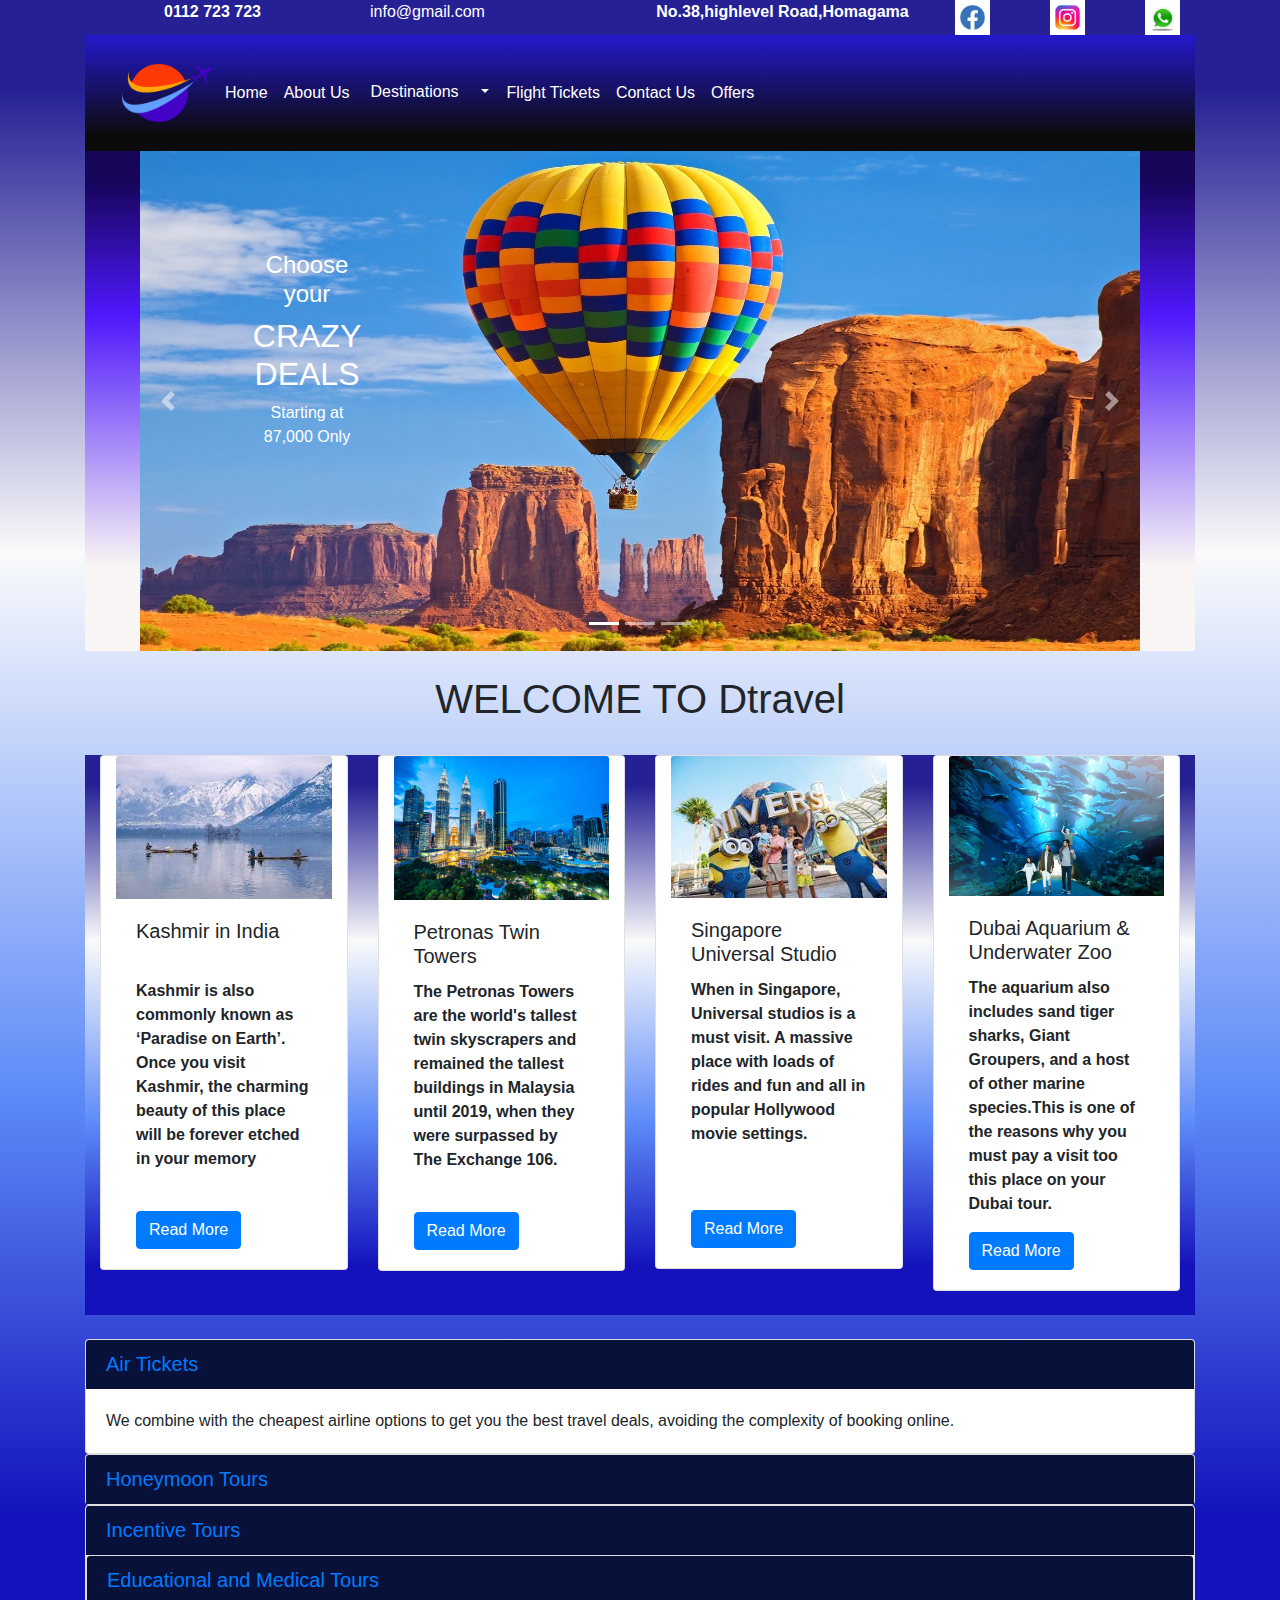
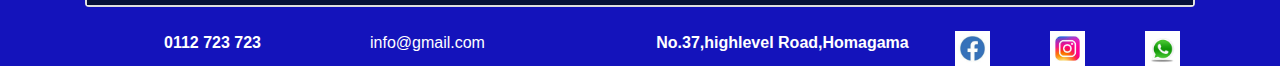
<file: index.html>
<!DOCTYPE html>
<html lang="en">
  <head>
    <meta charset="utf-8">
	<meta http-equiv="X-UA-Compatible" content="IE=edge">
	<meta name="viewport" content="width=device-width, initial-scale=1">
    <title>Untitled Document</title>
    <!-- Bootstrap -->
	<link href="css/bootstrap-4.4.1.css" rel="stylesheet">
	<link href="style.css" rel="stylesheet" type="text/css">
  </head>
  <body>
  	<div class="container-fluid">
  	  <div class="container">
  	    <header>
  	      <div class="row">
  	        <div class="col-lg-3"><b><center>0112 723 723</center></b></div>
  	        <div class="col-lg-3"><a href="https://mail.google.com/">info@gmail.com</a></div>
  	        <div class="col-lg-3"><center><b>No.38,highlevel Road,Homagama</b></center></div>
  	        <div class="col-lg-3">
  	          <div class="row">
  	            <div class="col-lg-4"><center><a href="https://www.facebook.com"><img src="images/fb.jpeg" width="35" height="35" alt=""/></a></center></div>
  	            <div class="col-lg-4"><center><a href="https://www.instagram.com/"><img src="images/insta.jpeg" width="35" height="35" alt=""/></a></center></div>
  	            <div class="col-lg-4"><center><a href="https://www.whatsapp.com/"><img src="images/whatsapp.jpeg" width="35" height="35" alt=""/></a></center></div>
              </div>
  	        </div>
          </div>
  	    </header>
  	    <nav class="navbar navbar-expand-lg navbar-light bg-light"> <a class="navbar-brand" href="#"><a href="https://nsbm.ac.lk/"><img src="images/logo.png" width="100" height="100" alt=""/></a></a>
  	      <button class="navbar-toggler" type="button" data-toggle="collapse" data-target="#navbarSupportedContent1" aria-controls="navbarSupportedContent1" aria-expanded="false" aria-label="Toggle navigation"> <span class="navbar-toggler-icon"></span> </button>
  	      <div class="collapse navbar-collapse" id="navbarSupportedContent1">
  	        <ul class="navbar-nav mr-auto">
  	          <li class="nav-item active"> <a class="nav-link" href="index.html">Home <span class="sr-only">(current)</span></a> </li>
          	  <li class="nav-item"> <a class="nav-link" href="aboutUs.html">About Us</a> </li>
              <div class="btn-group">
  <li class="nav-item dropdown"> 
    <div class="btn-group">
      <button type="button" class="btn btn-link">Destinations</button>
      <button type="button" class="btn btn-link dropdown-toggle dropdown-toggle-split" data-toggle="dropdown" aria-haspopup="true" aria-expanded="false"> <span class="sr-only">Toggle Dropdown</span> </button>
      <div class="dropdown-menu">
        <h6 class="dropdown-header">Select your choice</h6>
        <a class="dropdown-item" href="dubai.html">Dubai Tours</a> 
		  <a class="dropdown-item " href="singapore.html" >Singapore Tours</a> 
		  <a class="dropdown-item" href="India.html">India Tours</a>
		  <a class="dropdown-item" href="malaysia.html">Malaysia Tours</a> 
       
        </div>
    </div>  
			    </li>
    </div>
                <li class="nav-item"> <a class="nav-link" href="flightTickets.html">Flight Tickets</a> </li>
				<li class="nav-item"> <a class="nav-link" href="contactUs.html">Contact Us</a> </li>
				<li class="nav-item"> <a class="nav-link" href="offers.html">Offers</a> </li>
  	            <div class="dropdown-menu" aria-labelledby="navbarDropdown1"> <a class="dropdown-item" href="#">Action</a> <a class="dropdown-item" href="#">Another action</a>
  	              <div class="dropdown-divider"></div>
  	              <a class="dropdown-item" href="#">Something else here</a> </div>
             
            </ul>
</div>
        </nav>
  	    <div id="carouselExampleIndicators1" class="carousel slide" data-ride="carousel" style="background-color: grey">
  	      <ol class="carousel-indicators">
  	        <li data-target="#carouselExampleIndicators1" data-slide-to="0" class="active"></li>
  	        <li data-target="#carouselExampleIndicators1" data-slide-to="1"></li>
  	        <li data-target="#carouselExampleIndicators1" data-slide-to="2"></li>
          </ol>
  	      <div class="carousel-inner" role="listbox">
           
              <div class="carousel-item active"> <img class="d-block mx-auto" src="images/tr3.jpg" alt="First slide" width="1000" height="500">
                <div class="carousel-caption"  id="car1">
					<h4>Choose your<h2>CRAZY DEALS</h2> </h4>
                  <p>Starting at 87,000 Only</p>
                </div>
              </div>
            
  	        <div class="carousel-item"> <img class="d-block mx-auto" src="images/img3.jpg" alt="Second slide" width="960" height="500">
  	          <div class="carousel-caption">
  	           
              </div>
            </div>
  	        <div class="carousel-item">
  	          
				
				<img class="d-block mx-auto" src="images/m8.jpg" alt="Third slide" position="relative" width="1000" height="500">
					
  	          <div class="carousel-caption">
  	            
              </div>
            </div>
          </div>
        <a class="carousel-control-prev" href="#carouselExampleIndicators1" role="button" data-slide="prev"> <span class="carousel-control-prev-icon" aria-hidden="true"></span> <span class="sr-only">Previous</span> </a> <a class="carousel-control-next" href="#carouselExampleIndicators1" role="button" data-slide="next"> <span class="carousel-control-next-icon" aria-hidden="true"></span> <span class="sr-only">Next</span> </a> </div>
  	   <br> <h1><center>WELCOME TO Dtravel</center></h1>
<br>
  	    <div class="container">
  	      <div class="row">
  	        <div class="col-lg-3">
  	          <div class="card col-md-4 col-lg-12"> <img class="card-img-top" src="images/c1.jpeg" alt="Card image cap">
  	            <div class="card-body">
  	              <h5 class="card-title">Kashmir in India</h5><br>
  	              <p class="card-text text-left"><strong>Kashmir is also commonly known as ‘Paradise on Earth’. Once you visit Kashmir, the charming beauty of this place will be forever etched in your memory</strong></p><br>
<a href="kashmir.html" class="btn btn-primary">Read More</a> </div>
              </div>
            &nbsp;</div>
  	        <div class="col-lg-3">
  	          <div class="card col-md-4 col-lg-12"> <img class="card-img-top" src="images/c2.jpg" alt="Card image cap">
  	            <div class="card-body">
  	              <h5 class="card-title">Petronas Twin Towers</h5>
  	              <p class="card-text text-left"><strong>The Petronas Towers are the world's tallest twin skyscrapers and remained the tallest buildings in Malaysia until 2019, when they were surpassed by The Exchange 106.</strong></p><br>
  	              <a href="twintower.html" class="btn btn-primary">Read More</a> </div>
              </div>
            </div>
  	        <div class="col-lg-3">
  	          <div class="card col-md-4 col-lg-12"> <img class="card-img-top" src="images/uni.jpeg" alt="Card image cap">
  	            <div class="card-body">
  	              <h5 class="card-title">Singapore Universal Studio</h5>
<p class="card-text"><strong>When in Singapore, Universal studios is a must visit. A massive place with loads of rides and fun and all in popular Hollywood movie settings.</strong></p><br><br>
  	              <a href="universal.html" class="btn btn-primary">Read More</a> </div>
              </div>
            &nbsp;</div>
  	        <div class="col-lg-3">
  	          <div class="card col-md-4 col-lg-12"> <img class="card-img-top" src="images/u.jpg" alt="Card image cap" height="140">
  	            <div class="card-body">
  	              <h5 class="card-title">Dubai Aquarium & Underwater Zoo</h5>
  	              <p class="card-text"><strong>The aquarium also includes sand tiger sharks, Giant Groupers, and a host of other marine species.This is one of the reasons why you must pay a visit too this place on your Dubai tour.</strong></p>
  	              <a href="underwater.html" class="btn btn-primary">Read More</a> </div>
              </div>
            &nbsp;</div>
          </div>
  	    </div>
		  <br>
  	    <div id="accordion1" role="tablist">
  	      <div class="card">
  	        <div class="card-header" role="tab" id="headingOne1">
  	          <h5 class="mb-0"> <a data-toggle="collapse" href="#collapseOne1" role="button" aria-expanded="true" aria-controls="collapseOne1"> Air Tickets </a> </h5>
            </div>
  	        <div id="collapseOne1" class="collapse show" role="tabpanel" aria-labelledby="headingOne1" data-parent="#accordion1">
  	          <div class="card-body">We combine with the cheapest airline options to get you the best travel deals, avoiding the complexity of booking online.</div>
            </div>
          </div>
  	      <div class="card">
  	        <div class="card-header" role="tab" id="headingTwo1">
  	          <h5 class="mb-0"> <a class="collapsed" data-toggle="collapse" href="#collapseTwo1" role="button" aria-expanded="false" aria-controls="collapseTwo1"> Honeymoon Tours </a> </h5>
            </div>
  	        <div id="collapseTwo1" class="collapse" role="tabpanel" aria-labelledby="headingTwo1" data-parent="#accordion1">
  	          <div class="card-body">Book bestselling romantic couple tour packages specially crafted for the newlyweds. We are specialized in planning your honeymoon offering you the ideal romantic getaway!

</div>
            </div>
          </div>
  	      <div class="card">
  	        <div class="card-header" role="tab" id="headingThree1">
  	          <h5 class="mb-0"> <a class="collapsed" data-toggle="collapse" href="#collapseThree1" role="button" aria-expanded="false" aria-controls="collapseThree1"> Incentive Tours </a> </h5>
            </div>
  	        <div id="collapseThree1" class="collapse" role="tabpanel" aria-labelledby="headingThree1" data-parent="#accordion1">
  	          <div class="card-body">We offer a wide choice of incentive holiday packages for you to reward dedicated, smart employees in you organization!

</div>
            </div>
			  <div class="card">
  	        <div class="card-header" role="tab" id="headingFour">
  	          <h5 class="mb-0"> <a class="collapsed" data-toggle="collapse" href="#collapseFour1" role="button" aria-expanded="false" aria-controls="collapseFour"> Educational and Medical Tours </a> </h5>
            </div>
  	        <div id="collapseFour" class="collapse" role="tabpanel" aria-labelledby="headingFour" data-parent="#accordion1">
  	          <div class="card-body">You can customize medical and professional study tours for reasonable prices, with hand-picked itineraries to suit your requirement.

</div>
            </div>
          </div>
        </div><br>
</div>
  	    <footer><div class="row">
  	        <div class="col-lg-3"><b><center>0112 723 723</center></b></div>
  	        <div class="col-lg-3"><a href="https://mail.google.com/">info@gmail.com</a></div>
  	        <div class="col-lg-3"><center><b>No.37,highlevel Road,Homagama</b></center></div>
  	        <div class="col-lg-3">
  	          <div class="row">
  	            <div class="col-lg-4"><center><a href="https://www.facebook.com"><img src="images/fb.jpeg" width="35" height="35" alt=""/></a></center></div>
  	            <div class="col-lg-4"><center><a href="https://www.instagram.com/"><img src="images/insta.jpeg" width="35" height="35" alt=""/></a></center></div>
  	            <div class="col-lg-4"><center><a href="https://www.whatsapp.com/"><img src="images/whatsapp.jpeg" width="35" height="35" alt=""/></a></center></div>
              </div>
  	        </div>
          </div></footer>
    </div>
  	<!-- body code goes here -->


	<!-- jQuery (necessary for Bootstrap's JavaScript plugins) --> 
	<script src="js/jquery-3.4.1.min.js"></script>

	<!-- Include all compiled plugins (below), or include individual files as needed -->
	<script src="js/popper.min.js"></script> 
  <script src="js/bootstrap-4.4.1.js"></script>
  </body>
</html>
</file>
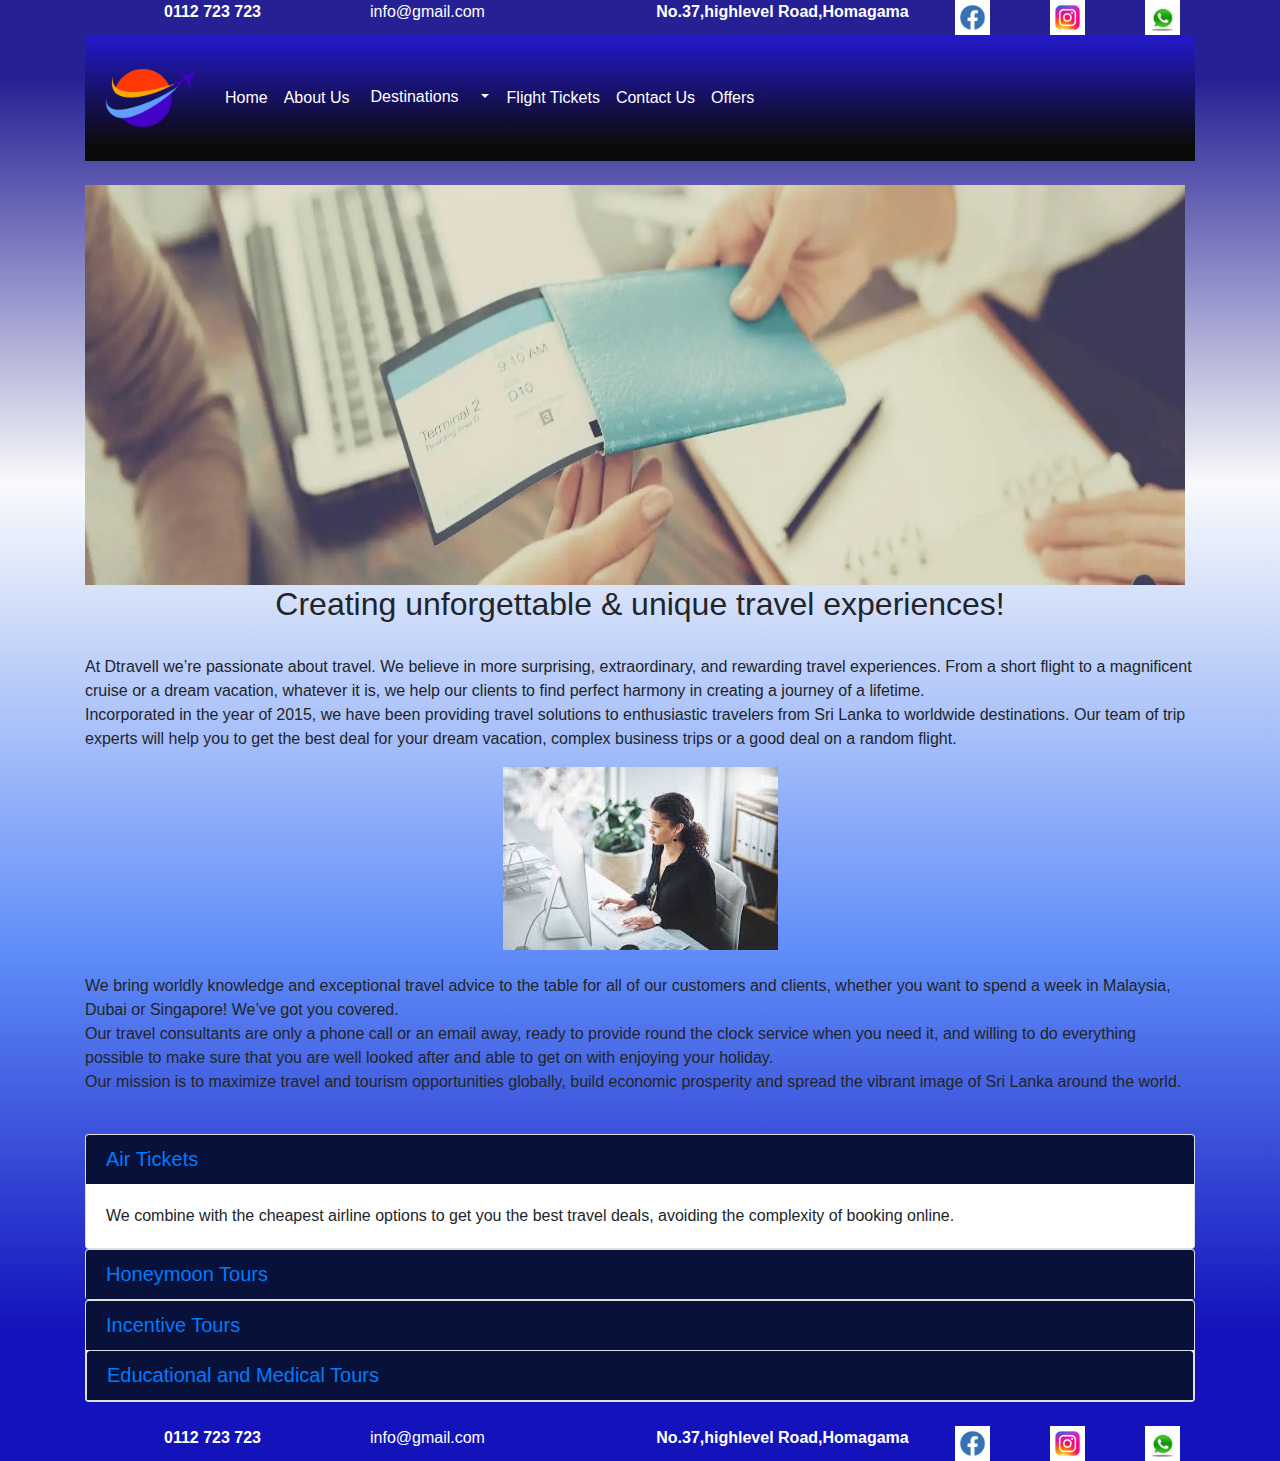
<file: aboutUs.html>
<!DOCTYPE html>
<html lang="en">
  <head>
    <meta charset="utf-8">
	<meta http-equiv="X-UA-Compatible" content="IE=edge">
	<meta name="viewport" content="width=device-width, initial-scale=1">
    <title>Untitled Document</title>
    <!-- Bootstrap -->
	<link href="css/bootstrap-4.4.1.css" rel="stylesheet">
	<link href="style.css" rel="stylesheet" type="text/css">
  </head>
  <body>
  	<div class="container-fluid">
  <div class="container">
  	    <header>
  	      <div class="row">
  	        <div class="col-lg-3"><b><center>0112 723 723</center></b></div>
  	        <div class="col-lg-3"><a href="https://mail.google.com/">info@gmail.com</a></div>
  	        <div class="col-lg-3"><center><b>No.37,highlevel Road,Homagama</b></center></div>
  	        <div class="col-lg-3">
  	          <div class="row">
  	            <div class="col-lg-4"><center><a href="https://www.facebook.com"><img src="images/fb.jpeg" width="35" height="35" alt=""/></a></center></div>
  	            <div class="col-lg-4"><center><a href="https://www.instagram.com/"><img src="images/insta.jpeg" width="35" height="35" alt=""/></a></center></div>
  	            <div class="col-lg-4"><center><a href="https://www.whatsapp.com/"><img src="images/whatsapp.jpeg" width="35" height="35" alt=""/></a></center></div>
              </div>
  	        </div>
          </div>
  	    </header>
    <nav class="navbar navbar-expand-lg navbar-light bg-light"> <a class="navbar-brand" href="#"><img src="images/logo.png" width="100" height="100" alt=""/></a>
  	      <button class="navbar-toggler" type="button" data-toggle="collapse" data-target="#navbarSupportedContent1" aria-controls="navbarSupportedContent1" aria-expanded="false" aria-label="Toggle navigation"> <span class="navbar-toggler-icon"></span> </button>
  	      <div class="collapse navbar-collapse" id="navbarSupportedContent1">
  	        <ul class="navbar-nav mr-auto">
  	          <li class="nav-item active"> <a class="nav-link" href="index.html">Home <span class="sr-only">(current)</span></a> </li>
          	  <li class="nav-item"> <a class="nav-link" href="aboutUs.html">About Us</a> </li>
              <div class="btn-group">
  <li class="nav-item dropdown"> 
    <div class="btn-group">
      <button type="button" class="btn btn-link">Destinations</button>
      <button type="button" class="btn btn-link dropdown-toggle dropdown-toggle-split" data-toggle="dropdown" aria-haspopup="true" aria-expanded="false"> <span class="sr-only">Toggle Dropdown</span> </button>
      <div class="dropdown-menu">
        <h6 class="dropdown-header">Select your choice</h6>
        <a class="dropdown-item" href="dubai.html">Dubai Tours</a> 
		  <a class="dropdown-item " href="singapore.html" >Singapore Tours</a> 
		  <a class="dropdown-item" href="India.html">India Tours</a>
		  <a class="dropdown-item" href="malaysia.html">Malaysia Tours</a> 
       
        </div>
    </div>  
			    </li>
    </div>
                <li class="nav-item"> <a class="nav-link" href="flightTickets.html">Flight Tickets</a> </li>
				<li class="nav-item"> <a class="nav-link" href="contactUs.html">Contact Us</a> </li>
				<li class="nav-item"> <a class="nav-link" href="offers.html">Offers</a> </li>
  	            <div class="dropdown-menu" aria-labelledby="navbarDropdown1"> <a class="dropdown-item" href="#">Action</a> <a class="dropdown-item" href="#">Another action</a>
  	              <div class="dropdown-divider"></div>
  	              <a class="dropdown-item" href="#">Something else here</a> </div>
             
            </u10
></div>
    </nav><br>
    <img src="images/about.webp" alt="" width="1100" height="400"/>
<h2><center>Creating unforgettable & unique travel experiences!</center></h2>
<br>
	 <p>At Dtravell we’re passionate about travel. We believe in more surprising, extraordinary, and rewarding travel experiences. From a short flight to a magnificent cruise or a dream vacation, whatever it is, we help our clients to find perfect harmony in creating a journey of a lifetime.<br>

Incorporated in the year of 2015, we have been providing travel solutions to enthusiastic travelers from Sri Lanka to worldwide destinations. Our team of trip experts will help you to get the best deal for your dream vacation, complex business trips or a good deal on a random flight.<br>
<center><img src="images/office.jpeg" width="275" height="183" alt=""/></center><br>
 We bring worldly knowledge and exceptional travel advice to the table for all of our customers and clients, whether you want to spend a week in Malaysia, Dubai or Singapore! We’ve got you covered.<br>
Our travel consultants are only a phone call or an email away, ready to provide round the clock service when you need it, and willing to do everything possible to make sure that you are well looked after and able to get on with enjoying your holiday. <br>

Our mission is to maximize travel and tourism opportunities globally, build economic prosperity and spread the vibrant image of Sri Lanka around the world. </p>
<br><div id="accordion1" role="tablist">
    <div class="card">
  	        <div class="card-header" role="tab" id="headingOne1">
  	          <h5 class="mb-0"> <a data-toggle="collapse" href="#collapseOne1" role="button" aria-expanded="true" aria-controls="collapseOne1"> Air Tickets </a> </h5>
            </div>
  	        <div id="collapseOne1" class="collapse show" role="tabpanel" aria-labelledby="headingOne1" data-parent="#accordion1">
  	          <div class="card-body">We combine with the cheapest airline options to get you the best travel deals, avoiding the complexity of booking online.</div>
            </div>
    </div>
  	      <div class="card">
  	        <div class="card-header" role="tab" id="headingTwo1">
  	          <h5 class="mb-0"> <a class="collapsed" data-toggle="collapse" href="#collapseTwo1" role="button" aria-expanded="false" aria-controls="collapseTwo1"> Honeymoon Tours </a> </h5>
            </div>
  	        <div id="collapseTwo1" class="collapse" role="tabpanel" aria-labelledby="headingTwo1" data-parent="#accordion1">
  	          <div class="card-body">Book bestselling romantic couple tour packages specially crafted for the newlyweds. We are specialized in planning your honeymoon offering you the ideal romantic getaway!

</div>
            </div>
          </div>
  	      <div class="card">
  	        <div class="card-header" role="tab" id="headingThree1">
  	          <h5 class="mb-0"> <a class="collapsed" data-toggle="collapse" href="#collapseThree1" role="button" aria-expanded="false" aria-controls="collapseThree1"> Incentive Tours </a> </h5>
            </div>
  	        <div id="collapseThree1" class="collapse" role="tabpanel" aria-labelledby="headingThree1" data-parent="#accordion1">
  	          <div class="card-body">We offer a wide choice of incentive holiday packages for you to reward dedicated, smart employees in you organization!

</div>
            </div>
			  <div class="card">
  	        <div class="card-header" role="tab" id="headingFour">
  	          <h5 class="mb-0"> <a class="collapsed" data-toggle="collapse" href="#collapseFour1" role="button" aria-expanded="false" aria-controls="collapseFour"> Educational and Medical Tours </a> </h5>
            </div>
  	        <div id="collapseFour" class="collapse" role="tabpanel" aria-labelledby="headingFour" data-parent="#accordion1">
  	          <div class="card-body">You can customize medical and professional study tours for reasonable prices, with hand-picked itineraries to suit your requirement.

</div>
            </div>
          </div>
        </div><br>
</div>
  	    <footer><div class="row">
  	        <div class="col-lg-3"><b><center>0112 723 723</center></b></div>
  	        <div class="col-lg-3"><a href="https://mail.google.com/">info@gmail.com</a></div>
  	        <div class="col-lg-3"><center><b>No.37,highlevel Road,Homagama</b></center></div>
  	        <div class="col-lg-3">
  	          <div class="row">
  	            <div class="col-lg-4"><center><a href="https://www.facebook.com"><img src="images/fb.jpeg" width="35" height="35" alt=""/></a></center></div>
  	            <div class="col-lg-4"><center><a href="https://www.instagram.com/"><img src="images/insta.jpeg" width="35" height="35" alt=""/></a></center></div>
  	            <div class="col-lg-4"><center><a href="https://www.whatsapp.com/"><img src="images/whatsapp.jpeg" width="35" height="35" alt=""/></a></center></div>
              </div>
  	        </div>
          </div></footer>
  </div>
  	<!-- body code goes here -->


	<!-- jQuery (necessary for Bootstrap's JavaScript plugins) --> 
	<script src="js/jquery-3.4.1.min.js"></script>

	<!-- Include all compiled plugins (below), or include individual files as needed -->
	<script src="js/popper.min.js"></script> 
  <script src="js/bootstrap-4.4.1.js"></script>
  </body>
</html>
</file>
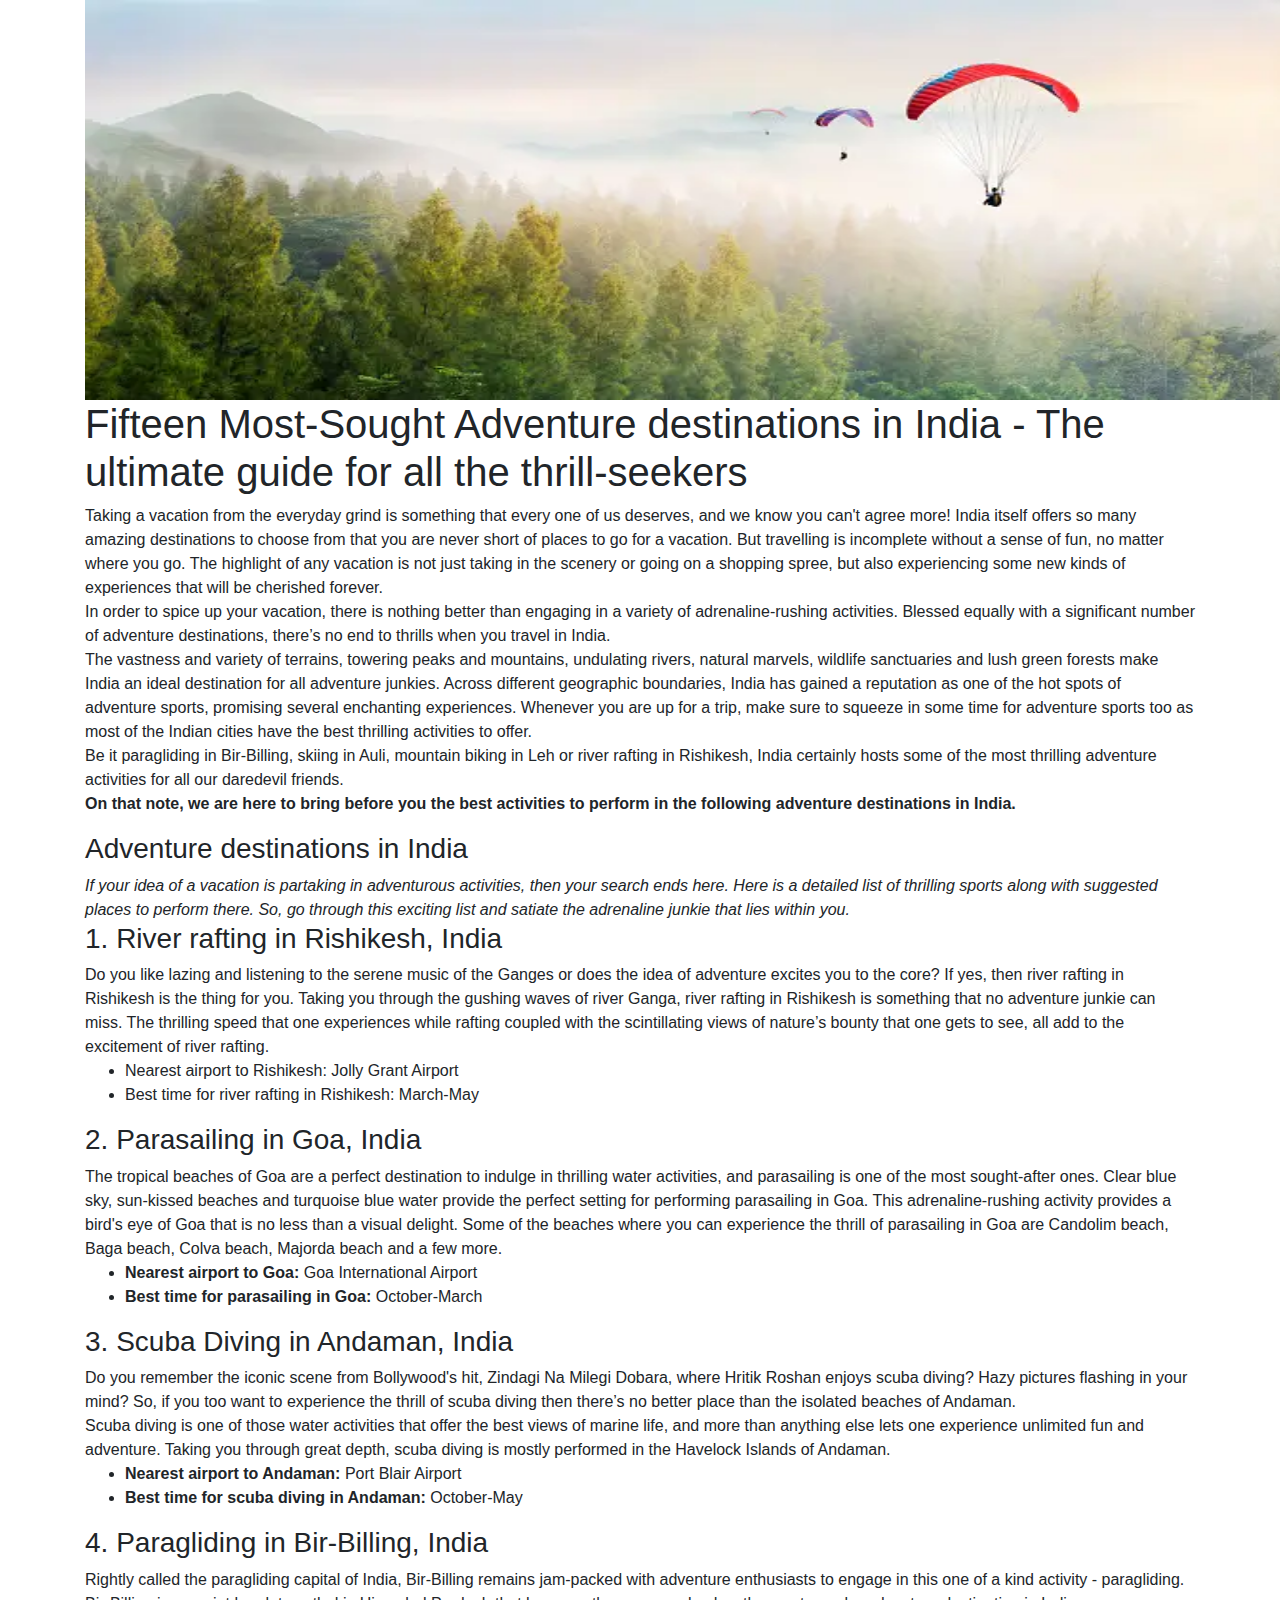
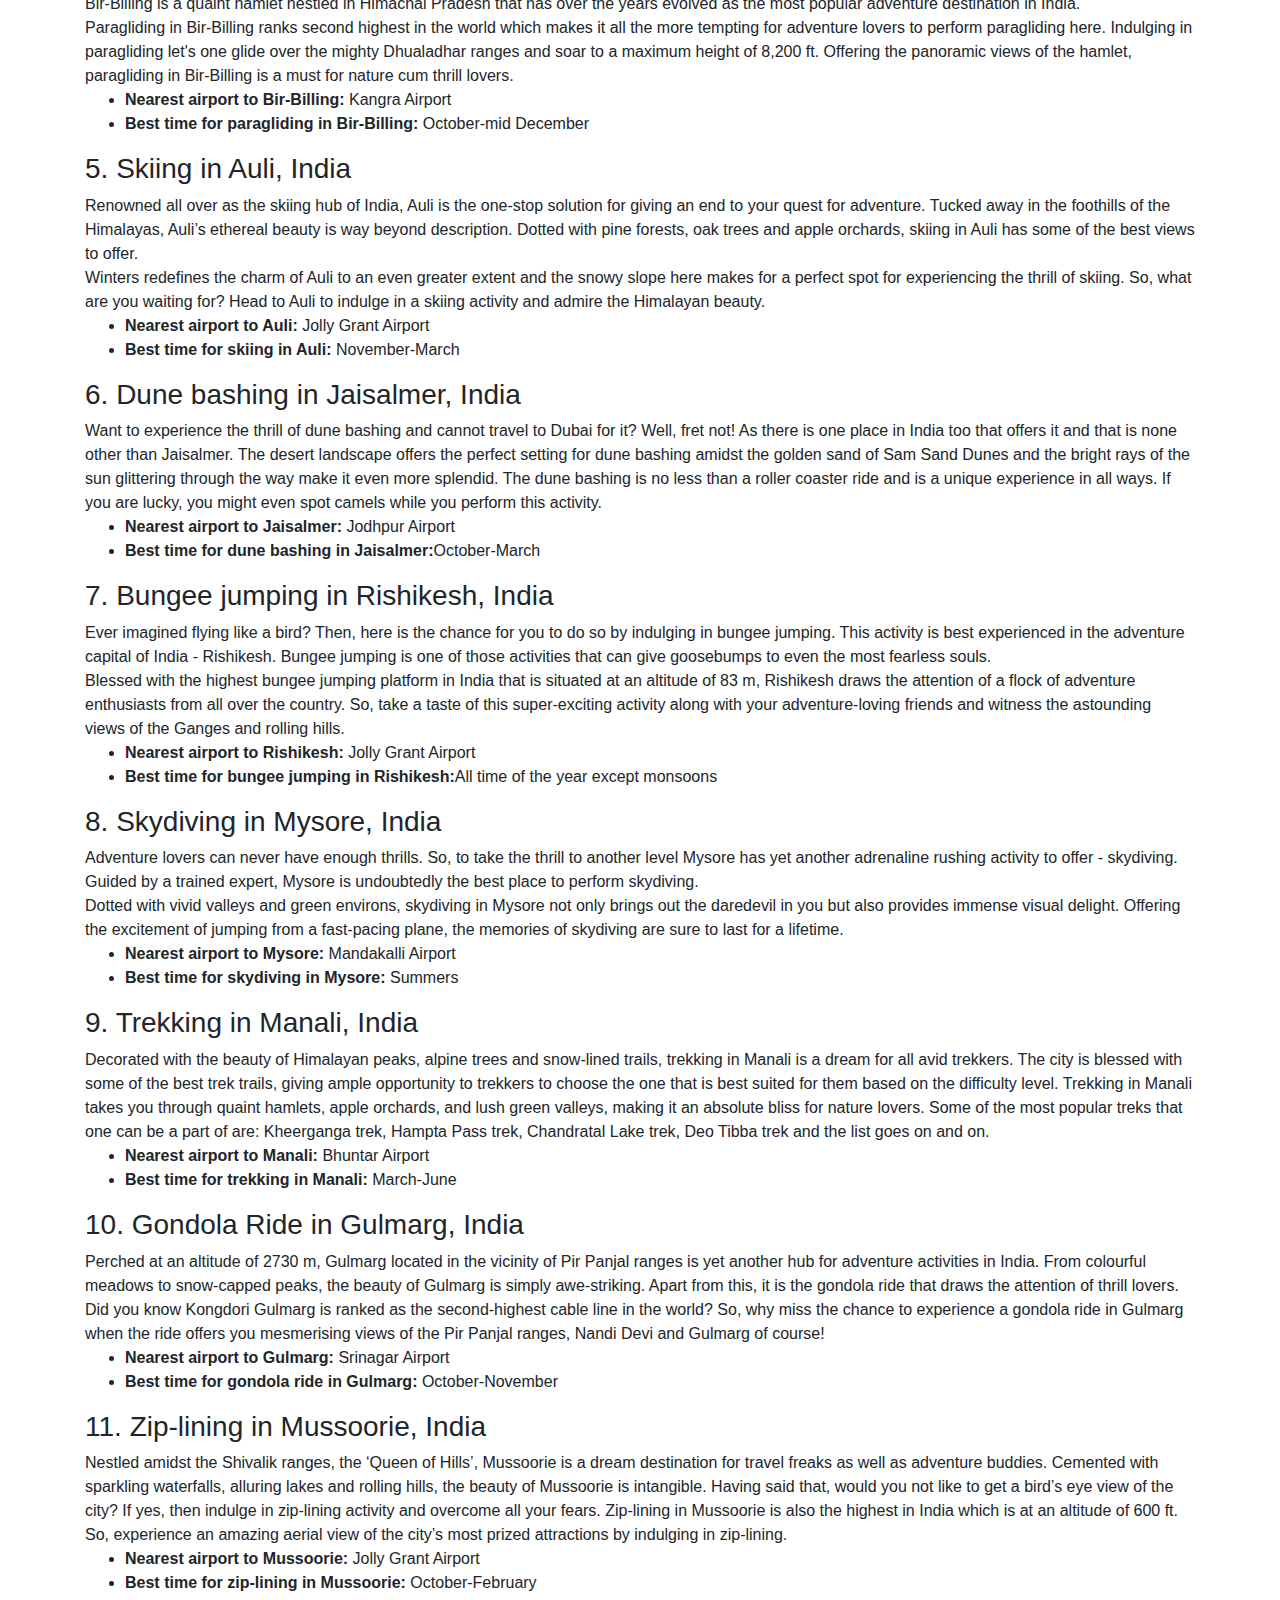
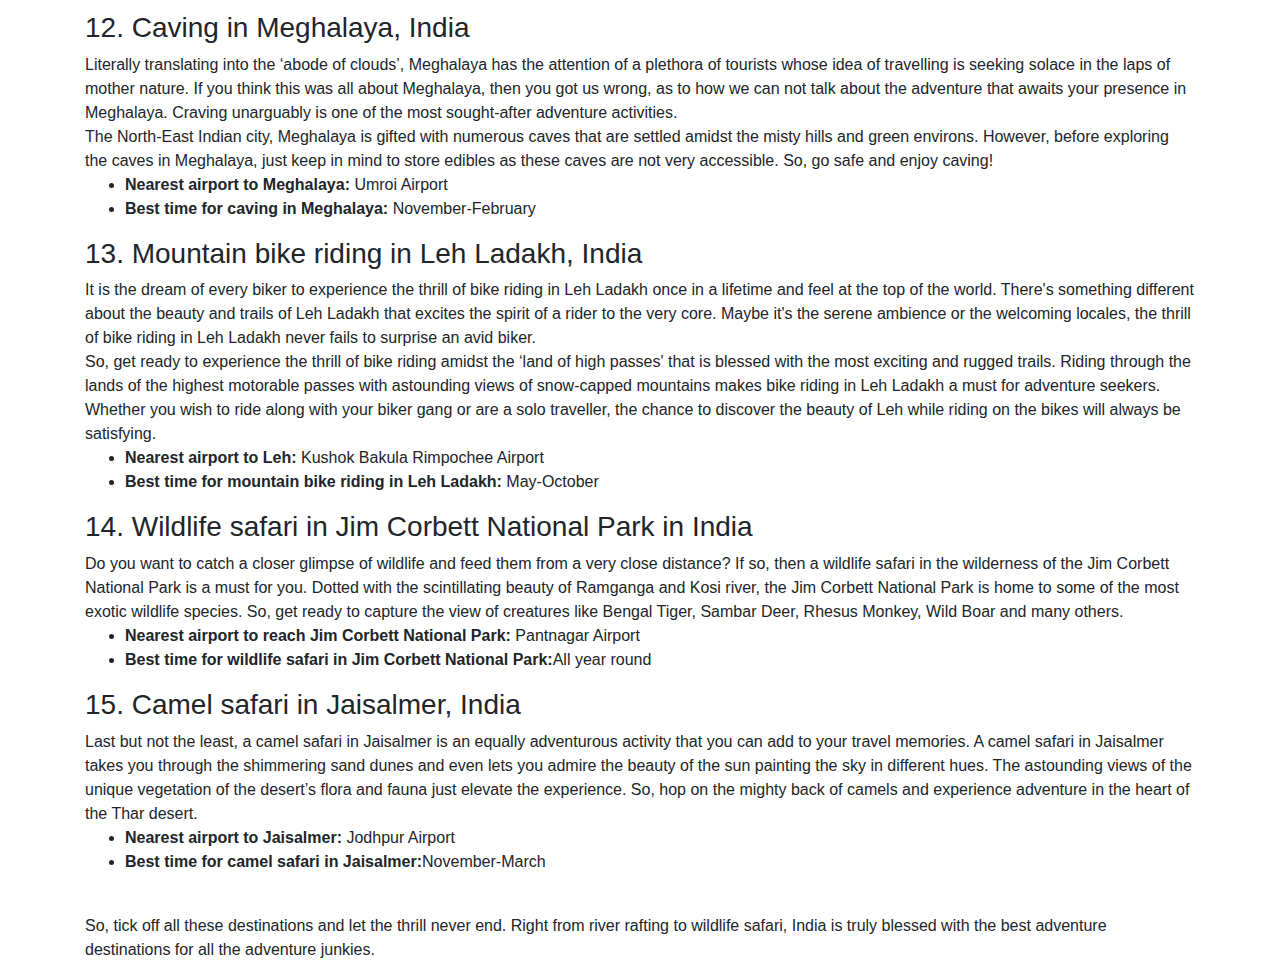
<file: bestplaceindia.html>
<!DOCTYPE html>
<html lang="en">
  <head>
    <meta charset="utf-8">
	<meta http-equiv="X-UA-Compatible" content="IE=edge">
	<meta name="viewport" content="width=device-width, initial-scale=1">
    <title>Untitled Document</title>
    <!-- Bootstrap -->
	<link href="css/bootstrap-4.4.1.css" rel="stylesheet">
	
  </head>
  <body>
  	<div class="container-fluid">
  	  <div class="container"><img src="images/istockphoto-1385465403-170667a.webp" alt="" width="1200" height="400"><br>
  <h1>Fifteen Most-Sought Adventure destinations in India - The ultimate guide for all the thrill-seekers</h1>
<p class="text-left">Taking a vacation from the everyday grind is something that every one of us deserves, and we know you can't agree more! India itself offers so many amazing destinations to choose from that you are never short of places to go for a vacation. But travelling is incomplete without a sense of fun, no matter where you go. The highlight of any vacation is not just taking in the scenery or going on a shopping spree, but also experiencing some new kinds of experiences that will be cherished forever.<br>

In order to spice up your vacation, there is nothing better than engaging in a variety of adrenaline-rushing activities. Blessed equally with a significant number of adventure destinations, there’s no end to thrills when you travel in India.<br>

The vastness and variety of terrains, towering peaks and mountains, undulating rivers, natural marvels, wildlife sanctuaries and lush green forests make India an ideal destination for all adventure junkies. Across different geographic boundaries, India has gained a reputation as one of the hot spots of adventure sports, promising several enchanting experiences. Whenever you are up for a trip, make sure to squeeze in some time for adventure sports too as most of the Indian cities have the best thrilling activities to offer.<br>

Be it paragliding in Bir-Billing, skiing in Auli, mountain biking in Leh or river rafting in Rishikesh, India certainly hosts some of the most thrilling adventure activities for all our daredevil friends.<br>

<b>On that note, we are here to bring before you the best activities to perform in the following adventure destinations in India.</b>

<h3>Adventure destinations in India</h3>
<i>If your idea of a vacation is partaking in adventurous activities, then your search ends here. Here is a detailed list of thrilling sports along with suggested places to perform there. So, go through this exciting list and satiate the adrenaline junkie that lies within you.</i><br>

<h3>1. River rafting in Rishikesh, India</h3>
Do you like lazing and listening to the serene music of the Ganges or does the idea of adventure excites you to the core? If yes, then river rafting in Rishikesh is the thing for you. Taking you through the gushing waves of river Ganga, river rafting in Rishikesh is something that no adventure junkie can miss. The thrilling speed that one experiences while rafting coupled with the scintillating views of nature’s bounty that one gets to see, all add to the excitement of river rafting.
<ul type="disc">
<li>Nearest airport to Rishikesh: Jolly Grant Airport</li>
<li>Best time for river rafting in Rishikesh: March-May</li>
</ul>

<h3>2. Parasailing in Goa, India</h3>
The tropical beaches of Goa are a perfect destination to indulge in thrilling water activities, and parasailing is one of the most sought-after ones. Clear blue sky, sun-kissed beaches and turquoise blue water provide the perfect setting for performing parasailing in Goa. This adrenaline-rushing activity provides a bird's eye of Goa that is no less than a visual delight. Some of the beaches where you can experience the thrill of parasailing in Goa are Candolim beach, Baga beach, Colva beach, Majorda beach and a few more.
<ul type="disc">
	<li><b>Nearest airport to Goa: </b>Goa International Airport</li>
<li><b>Best time for parasailing in Goa:</b> October-March</li></ul>



<h3>3. Scuba Diving in Andaman, India</h3>
Do you remember the iconic scene from Bollywood's hit, Zindagi Na Milegi Dobara, where Hritik Roshan enjoys scuba diving? Hazy pictures flashing in your mind? So, if you too want to experience the thrill of scuba diving then there’s no better place than the isolated beaches of Andaman.<br>

Scuba diving is one of those water activities that offer the best views of marine life, and more than anything else lets one experience unlimited fun and adventure. Taking you through great depth, scuba diving is mostly performed in the Havelock Islands of Andaman.
<ul type="disc">
	<li><b>Nearest airport to Andaman: </b> Port Blair Airport</li>
<li><b>Best time for scuba diving in Andaman:</b> October-May</li></ul>


 
<h3>4. Paragliding in Bir-Billing, India</h3>
Rightly called the paragliding capital of India, Bir-Billing remains jam-packed with adventure enthusiasts to engage in this one of a kind activity - paragliding. Bir-Billing is a quaint hamlet nestled in Himachal Pradesh that has over the years evolved as the most popular adventure destination in India.<br>

Paragliding in Bir-Billing ranks second highest in the world which makes it all the more tempting for adventure lovers to perform paragliding here. Indulging in paragliding let's one glide over the mighty Dhualadhar ranges and soar to a maximum height of 8,200 ft. Offering the panoramic views of the hamlet, paragliding in Bir-Billing is a must for nature cum thrill lovers.
<ul type="disc">
	<li><b>Nearest airport to Bir-Billing: </b> Kangra Airport</li>
<li><b>Best time for paragliding in Bir-Billing: </b> October-mid December</li></ul>

 

<h3>5. Skiing in Auli, India</h3>
Renowned all over as the skiing hub of India, Auli is the one-stop solution for giving an end to your quest for adventure. Tucked away in the foothills of the Himalayas, Auli’s ethereal beauty is way beyond description. Dotted with pine forests, oak trees and apple orchards, skiing in Auli has some of the best views to offer.<br>

Winters redefines the charm of Auli to an even greater extent and the snowy slope here makes for a perfect spot for experiencing the thrill of skiing. So, what are you waiting for? Head to Auli to indulge in a skiing activity and admire the Himalayan beauty.
<ul type="disc">
	<li><b>Nearest airport to Auli: </b> Jolly Grant Airport</li>
<li><b>Best time for skiing in Auli: </b>November-March</li></ul>


<h3>6. Dune bashing in Jaisalmer, India</h3>
Want to experience the thrill of dune bashing and cannot travel to Dubai for it? Well, fret not! As there is one place in India too that offers it and that is none other than Jaisalmer. The desert landscape offers the perfect setting for dune bashing amidst the golden sand of Sam Sand Dunes and the bright rays of the sun glittering through the way make it even more splendid. The dune bashing is no less than a roller coaster ride and is a unique experience in all ways. If you are lucky, you might even spot camels while you perform this activity.
<ul type="disc">
	<li><b>Nearest airport to Jaisalmer: </b> Jodhpur Airport</li>
<li><b>Best time for dune bashing in Jaisalmer:</b>October-March</li></ul>
 
 
<h3>7. Bungee jumping in Rishikesh, India</h3>
Ever imagined flying like a bird? Then, here is the chance for you to do so by indulging in bungee jumping. This activity is best experienced in the adventure capital of India - Rishikesh. Bungee jumping is one of those activities that can give goosebumps to even the most fearless souls.<br>

Blessed with the highest bungee jumping platform in India that is situated at an altitude of 83 m, Rishikesh draws the attention of a flock of adventure enthusiasts from all over the country. So, take a taste of this super-exciting activity along with your adventure-loving friends and witness the astounding views of the Ganges and rolling hills.
<ul type="disc">
	<li><b>Nearest airport to Rishikesh:</b> Jolly Grant Airport</li>
<li><b>Best time for bungee jumping in Rishikesh:</b>All time of the year except monsoons</li></ul>
 
<h3>8. Skydiving in Mysore, India</h3>
Adventure lovers can never have enough thrills. So, to take the thrill to another level Mysore has yet another adrenaline rushing activity to offer - skydiving. Guided by a trained expert, Mysore is undoubtedly the best place to perform skydiving.<br>

Dotted with vivid valleys and green environs, skydiving in Mysore not only brings out the daredevil in you but also provides immense visual delight. Offering the excitement of jumping from a fast-pacing plane, the memories of skydiving are sure to last for a lifetime.
<ul type="disc">
	<li><b>Nearest airport to Mysore:</b>  Mandakalli Airport</li>
<li><b>Best time for skydiving in Mysore: </b>Summers</li></ul>
 


<h3>9. Trekking in Manali, India</h3>
Decorated with the beauty of Himalayan peaks, alpine trees and snow-lined trails, trekking in Manali is a dream for all avid trekkers. The city is blessed with some of the best trek trails, giving ample opportunity to trekkers to choose the one that is best suited for them based on the difficulty level. Trekking in Manali takes you through quaint hamlets, apple orchards, and lush green valleys, making it an absolute bliss for nature lovers. Some of the most popular treks that one can be a part of are: Kheerganga trek, Hampta Pass trek, Chandratal Lake trek, Deo Tibba trek and the list goes on and on.
<ul type="disc">
	<li><b>Nearest airport to Manali:</b>  Bhuntar Airport</li>
<li><b>Best time for trekking in Manali: </b> March-June</li></ul>
 


<h3>10. Gondola Ride in Gulmarg, India</h3>
Perched at an altitude of 2730 m, Gulmarg located in the vicinity of Pir Panjal ranges is yet another hub for adventure activities in India. From colourful meadows to snow-capped peaks, the beauty of Gulmarg is simply awe-striking. Apart from this, it is the gondola ride that draws the attention of thrill lovers.<br>

Did you know Kongdori Gulmarg is ranked as the second-highest cable line in the world? So, why miss the chance to experience a gondola ride in Gulmarg when the ride offers you mesmerising views of the Pir Panjal ranges, Nandi Devi and Gulmarg of course!
<ul type="disc">
	<li><b>Nearest airport to Gulmarg:</b>  Srinagar Airport</li>
<li><b>Best time for gondola ride in Gulmarg: </b> October-November</li></ul>
 


<h3>11. Zip-lining in Mussoorie, India</h3>
Nestled amidst the Shivalik ranges, the ‘Queen of Hills’, Mussoorie is a dream destination for travel freaks as well as adventure buddies. Cemented with sparkling waterfalls, alluring lakes and rolling hills, the beauty of Mussoorie is intangible. Having said that, would you not like to get a bird’s eye view of the city? If yes, then indulge in zip-lining activity and overcome all your fears. Zip-lining in Mussoorie is also the highest in India which is at an altitude of 600 ft. So, experience an amazing aerial view of the city’s most prized attractions by indulging in zip-lining.
<ul type="disc">
	<li><b>Nearest airport to Mussoorie:</b> Jolly Grant Airport</li>
<li><b>Best time for zip-lining in Mussoorie: </b> October-February</li></ul>
 


 
<h3>12. Caving in Meghalaya, India</h3>
Literally translating into the ‘abode of clouds’, Meghalaya has the attention of a plethora of tourists whose idea of travelling is seeking solace in the laps of mother nature. If you think this was all about Meghalaya, then you got us wrong, as to how we can not talk about the adventure that awaits your presence in Meghalaya. Craving unarguably is one of the most sought-after adventure activities.<br>

The North-East Indian city, Meghalaya is gifted with numerous caves that are settled amidst the misty hills and green environs. However, before exploring the caves in Meghalaya, just keep in mind to store edibles as these caves are not very accessible. So, go safe and enjoy caving!
<ul type="disc">
	<li><b>Nearest airport to Meghalaya:</b>  Umroi Airport</li>
<li><b>Best time for caving in Meghalaya:  </b> November-February</li></ul>
 
<h3>13. Mountain bike riding in Leh Ladakh, India</h3>
It is the dream of every biker to experience the thrill of bike riding in Leh Ladakh once in a lifetime and feel at the top of the world. There's something different about the beauty and trails of Leh Ladakh that excites the spirit of a rider to the very core. Maybe it's the serene ambience or the welcoming locales, the thrill of bike riding in Leh Ladakh never fails to surprise an avid biker.<br>

So, get ready to experience the thrill of bike riding amidst the ‘land of high passes' that is blessed with the most exciting and rugged trails. Riding through the lands of the highest motorable passes with astounding views of snow-capped mountains makes bike riding in Leh Ladakh a must for adventure seekers. Whether you wish to ride along with your biker gang or are a solo traveller, the chance to discover the beauty of Leh while riding on the bikes will always be satisfying.
<ul type="disc">
	<li><b>Nearest airport to Leh:</b> Kushok Bakula Rimpochee Airport</li>
<li><b>Best time for mountain bike riding in Leh Ladakh:</b> May-October</li></ul>
 

<h3>14. Wildlife safari in Jim Corbett National Park in India</h3>
Do you want to catch a closer glimpse of wildlife and feed them from a very close distance? If so, then a wildlife safari in the wilderness of the Jim Corbett National Park is a must for you. Dotted with the scintillating beauty of Ramganga and Kosi river, the Jim Corbett National Park is home to some of the most exotic wildlife species. So, get ready to capture the view of creatures like Bengal Tiger, Sambar Deer, Rhesus Monkey, Wild Boar and many others.
<ul type="disc">
	<li><b>Nearest airport to reach Jim Corbett National Park:</b> Pantnagar Airport</li>
<li><b>Best time for wildlife safari in Jim Corbett National Park:</b>All year round</li></ul>
 
 
 
<h3>15. Camel safari in Jaisalmer, India</h3>
Last but not the least, a camel safari in Jaisalmer is an equally adventurous activity that you can add to your travel memories. A camel safari in Jaisalmer takes you through the shimmering sand dunes and even lets you admire the beauty of the sun painting the sky in different hues. The astounding views of the unique vegetation of the desert’s flora and fauna just elevate the experience. So, hop on the mighty back of camels and experience adventure in the heart of the Thar desert.
<ul type="disc">
	<li><b>Nearest airport to Jaisalmer:</b> Jodhpur Airport</li>
<li><b>Best time for camel safari in Jaisalmer:</b>November-March</li></ul>
 
<br>So, tick off all these destinations and let the thrill never end. Right from river rafting to wildlife safari, India is truly blessed with the best adventure destinations for all the adventure junkies.</p>
  	  </div>
  	</div>
  	<!-- body code goes here -->


	<!-- jQuery (necessary for Bootstrap's JavaScript plugins) --> 
	<script src="js/jquery-3.4.1.min.js"></script>

	<!-- Include all compiled plugins (below), or include individual files as needed -->
	<script src="js/popper.min.js"></script> 
  <script src="js/bootstrap-4.4.1.js"></script>
  </body>
</html>
</file>
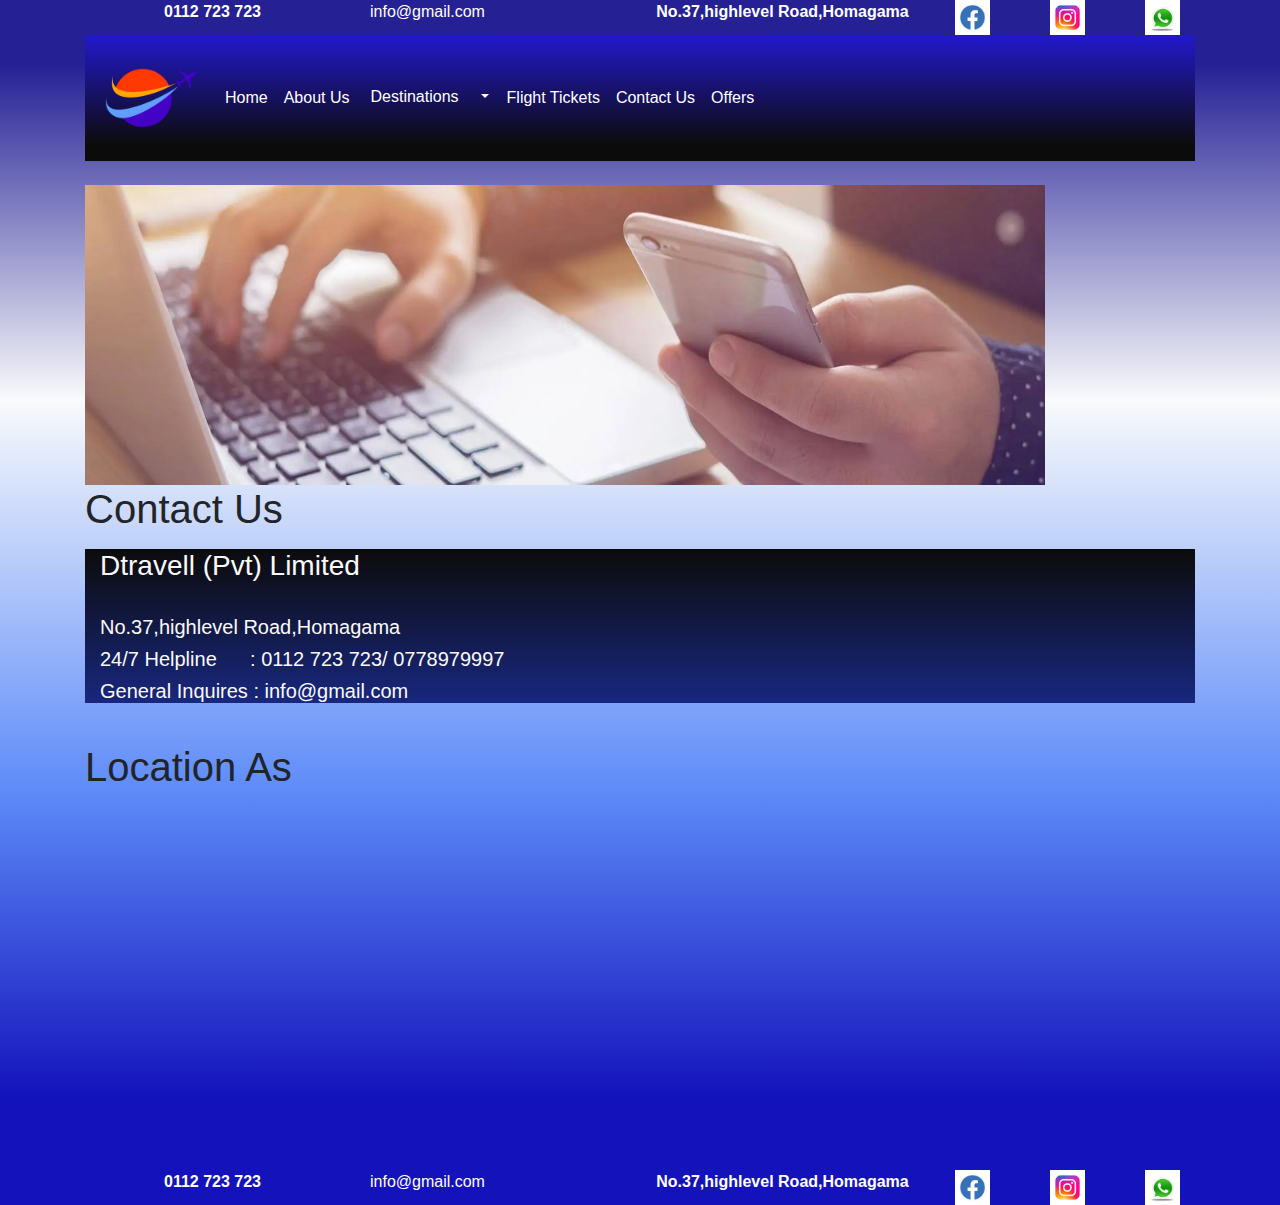
<file: contactUs.html>
<!DOCTYPE html>
<html lang="en">
  <head>
    <meta charset="utf-8">
	<meta http-equiv="X-UA-Compatible" content="IE=edge">
	<meta name="viewport" content="width=device-width, initial-scale=1">
    <title>Untitled Document</title>
    <!-- Bootstrap -->
	<link href="css/bootstrap-4.4.1.css" rel="stylesheet">
	<link href="style.css" rel="stylesheet" type="text/css">
	<link href="contactUs.css" rel="stylesheet" type="text/css">
  </head>
  <body>
  	<div class="container-fluid">
  <div class="container">
  	    <header>
  	      <div class="row">
  	        <div class="col-lg-3"><b><center>0112 723 723</center></b></div>
  	        <div class="col-lg-3"><a href="https://mail.google.com/">info@gmail.com</a></div>
  	        <div class="col-lg-3"><center><b>No.37,highlevel Road,Homagama</b></center></div>
  	        <div class="col-lg-3">
  	          <div class="row">
  	            <div class="col-lg-4"><center><a href="https://www.facebook.com"><img src="images/fb.jpeg" width="35" height="35" alt=""/></a></center></div>
  	            <div class="col-lg-4"><center><a href="https://www.instagram.com/"><img src="images/insta.jpeg" width="35" height="35" alt=""/></a></center></div>
  	            <div class="col-lg-4"><center><a href="https://www.whatsapp.com/"><img src="images/whatsapp.jpeg" width="35" height="35" alt=""/></a></center></div>
              </div>
  	        </div>
          </div>
  	    </header>
    <nav class="navbar navbar-expand-lg navbar-light bg-light"> <a class="navbar-brand" href="#"><img src="images/logo.png" width="100" height="100" alt=""/></a>
  	      <button class="navbar-toggler" type="button" data-toggle="collapse" data-target="#navbarSupportedContent1" aria-controls="navbarSupportedContent1" aria-expanded="false" aria-label="Toggle navigation"> <span class="navbar-toggler-icon"></span> </button>
  	      <div class="collapse navbar-collapse" id="navbarSupportedContent1">
  	        <ul class="navbar-nav mr-auto">
  	          <li class="nav-item active"> <a class="nav-link" href="index.html">Home <span class="sr-only">(current)</span></a> </li>
          	  <li class="nav-item"> <a class="nav-link" href="aboutUs.html">About Us</a> </li>
              <div class="btn-group">
  <li class="nav-item dropdown"> 
    <div class="btn-group">
      <button type="button" class="btn btn-link">Destinations</button>
      <button type="button" class="btn btn-link dropdown-toggle dropdown-toggle-split" data-toggle="dropdown" aria-haspopup="true" aria-expanded="false"> <span class="sr-only">Toggle Dropdown</span> </button>
      <div class="dropdown-menu">
        <h6 class="dropdown-header">Select your choice</h6>
        <a class="dropdown-item" href="dubai.html">Dubai Tours</a> 
		  <a class="dropdown-item " href="singapore.html" >Singapore Tours</a> 
		  <a class="dropdown-item" href="India.html">India Tours</a>
		  <a class="dropdown-item" href="malaysia.html">Malaysia Tours</a> 
       
        </div>
    </div>  
			    </li>
    </div>
                <li class="nav-item"> <a class="nav-link" href="flightTickets.html">Flight Tickets</a> </li>
				<li class="nav-item"> <a class="nav-link" href="contactUs.html">Contact Us</a> </li>
				<li class="nav-item"> <a class="nav-link" href="offers.html">Offers</a> </li>
  	            <div class="dropdown-menu" aria-labelledby="navbarDropdown1"> <a class="dropdown-item" href="#">Action</a> <a class="dropdown-item" href="#">Another action</a>
  	              <div class="dropdown-divider"></div>
  	              <a class="dropdown-item" href="#">Something else here</a> </div>
             
            </ul>
</div>
    </nav>
	  <br>
    <img src="images/contact.webp" alt="" width="960" height="300"/><br>
    <h1>Contact Us</h1>
    
    <div class="container" id="con"><p><h3>Dtravell (Pvt) Limited</h3><br>
<h5>No.37,highlevel Road,Homagama</h5>

<h5>24/7 Helpline &nbsp;&nbsp;&nbsp;&nbsp;&nbsp;: 0112 723 723/ 0778979997</h5>

<h5>General Inquires : info@gmail.com</h5></p></div><br>
		<h1>Location As</h1><br>
		<p><iframe src="https://www.google.com/maps/embed?pb=!1m18!1m12!1m3!1d3961.575840369662!2d80.0389979742048!3d6.821329093176445!2m3!1f0!2f0!3f0!3m2!1i1024!2i768!4f13.1!3m3!1m2!1s0x3ae2523b05555555%3A0x546c34cd99f6f488!2sNSBM%20Green%20University!5e0!3m2!1sen!2slk!4v1686555401261!5m2!1sen!2slk" width="400" height="300" style="border:0;" allowfullscreen="" loading="lazy" referrerpolicy="no-referrer-when-downgrade"></iframe></p><br>
<footer><div class="row">
  	        <div class="col-lg-3"><b><center>0112 723 723</center></b></div>
  	        <div class="col-lg-3"><a href="https://mail.google.com/">info@gmail.com</a></div>
  	        <div class="col-lg-3"><center><b>No.37,highlevel Road,Homagama</b></center></div>
  	        <div class="col-lg-3">
  	          <div class="row">
  	            <div class="col-lg-4"><center><a href="https://www.facebook.com"><img src="images/fb.jpeg" width="35" height="35" alt=""/></a></center></div>
  	            <div class="col-lg-4"><center><a href="https://www.instagram.com/"><img src="images/insta.jpeg" width="35" height="35" alt=""/></a></center></div>
  	            <div class="col-lg-4"><center><a href="https://www.whatsapp.com/"><img src="images/whatsapp.jpeg" width="35" height="35" alt=""/></a></center></div>
              </div>
  	        </div>
    </div></footer>
  </div>
  	<!-- body code goes here -->


	<!-- jQuery (necessary for Bootstrap's JavaScript plugins) --> 
	<script src="js/jquery-3.4.1.min.js"></script>

	<!-- Include all compiled plugins (below), or include individual files as needed -->
	<script src="js/popper.min.js"></script> 
  <script src="js/bootstrap-4.4.1.js"></script>
  </body>
</html>
</file>
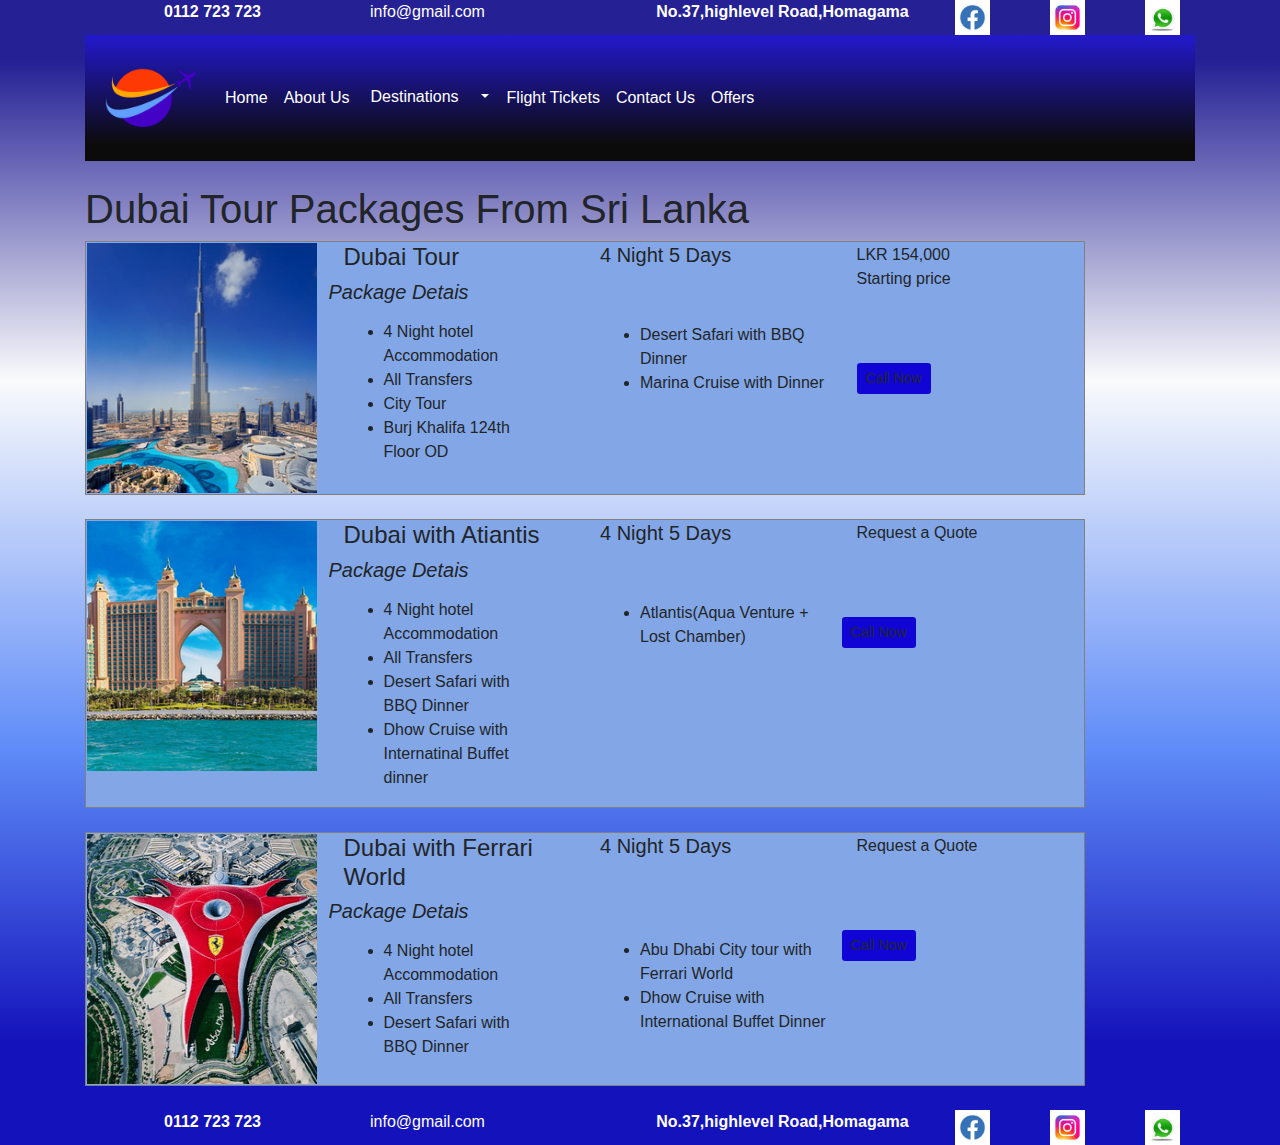
<file: dubai.html>
<!DOCTYPE html>
<html lang="en">
  <head>
    <meta charset="utf-8">
	<meta http-equiv="X-UA-Compatible" content="IE=edge">
	<meta name="viewport" content="width=device-width, initial-scale=1">
    <title>Untitled Document</title>
    <!-- Bootstrap -->
	<link href="css/bootstrap-4.4.1.css" rel="stylesheet">
	<link href="style.css" rel="stylesheet" type="text/css">
	<link href="dubai.css" rel="stylesheet" type="text/css">
  </head>
  <body>
  	<div class="container-fluid">
  <div class="container">
  	    <header>
  	      <div class="row">
  	        <div class="col-lg-3"><b><center>0112 723 723</center></b></div>
  	        <div class="col-lg-3"><a href="https://mail.google.com/">info@gmail.com</a></div>
  	        <div class="col-lg-3"><center><b>No.37,highlevel Road,Homagama</b></center></div>
  	        <div class="col-lg-3">
  	          <div class="row">
  	            <div class="col-lg-4"><center><a href="https://www.facebook.com"><img src="images/fb.jpeg" width="35" height="35" alt=""/></a></center></div>
  	            <div class="col-lg-4"><center><a href="https://www.instagram.com/"><img src="images/insta.jpeg" width="35" height="35" alt=""/></a></center></div>
  	            <div class="col-lg-4"><center><a href="https://www.whatsapp.com/"><img src="images/whatsapp.jpeg" width="35" height="35" alt=""/></a></center></div>
              </div>
  	        </div>
          </div>
  	    </header>
  	    <nav class="navbar navbar-expand-lg navbar-light bg-light"> <a class="navbar-brand" href="#"><img src="images/logo.png" width="100" height="100" alt=""/></a>
  	      <button class="navbar-toggler" type="button" data-toggle="collapse" data-target="#navbarSupportedContent1" aria-controls="navbarSupportedContent1" aria-expanded="false" aria-label="Toggle navigation"> <span class="navbar-toggler-icon"></span> </button>
  	      <div class="collapse navbar-collapse" id="navbarSupportedContent1">
  	        <ul class="navbar-nav mr-auto">
  	          <li class="nav-item active"> <a class="nav-link" href="index.html">Home <span class="sr-only">(current)</span></a> </li>
          	  <li class="nav-item"> <a class="nav-link" href="aboutUs.html">About Us</a> </li>
              <div class="btn-group">
  <li class="nav-item dropdown"> 
    <div class="btn-group">
      <button type="button" class="btn btn-link">Destinations</button>
      <button type="button" class="btn btn-link dropdown-toggle dropdown-toggle-split" data-toggle="dropdown" aria-haspopup="true" aria-expanded="false"> <span class="sr-only">Toggle Dropdown</span> </button>
      <div class="dropdown-menu">
        <h6 class="dropdown-header">Select your choice</h6>
        <a class="dropdown-item" href="dubai.html">Dubai Tours</a> 
		  <a class="dropdown-item " href="singapore.html" >Singapore Tours</a> 
		  <a class="dropdown-item" href="India.html">India Tours</a>
		  <a class="dropdown-item" href="malaysia.html">Malaysia Tours</a> 
       
        </div>
    </div>  
			    </li>
    </div>
                <li class="nav-item"> <a class="nav-link" href="flightTickets.html">Flight Tickets</a> </li>
				<li class="nav-item"> <a class="nav-link" href="contactUs.html">Contact Us</a> </li>
				<li class="nav-item"> <a class="nav-link" href="offers.html">Offers</a> </li>
  	            <div class="dropdown-menu" aria-labelledby="navbarDropdown1"> <a class="dropdown-item" href="#">Action</a> <a class="dropdown-item" href="#">Another action</a>
  	              <div class="dropdown-divider"></div>
  	              <a class="dropdown-item" href="#">Something else here</a> </div>
             
            </ul>
</div>
        </nav>
<br> 
<h1>
  
    Dubai Tour Packages From Sri Lanka
  </h1>
	<table width="1000" border="1">
  <tbody>
    <tr>
      <td><div class="row">
    <div class="col-lg-3"><img src="images/dubai1.webp" alt="" height="250" width="230"/></div>
    <div class="col-lg-3">
      
        <h4>Dubai Tour</h4>
      
      <div class="row">
		  <center>
		    <blockquote>
		      <h5 class="text-right"><em>Package Detais</em></h5>
	        </blockquote>
          </center>
        <div class="col-lg-10"><ul type="disc">
			<li>4 Night hotel Accommodation</li>
			<li>All Transfers</li>
			<li>City Tour</li>
			<li>Burj Khalifa 124th Floor OD</li>
		
			
			</ul></div>
      </div>
    </div>
    <div class="col-lg-3"><h5>4 Night 5 Days</h5><br><br>
      <div class="row">
        <div class="col-lg-12"><ul type="disc">
			<li>Desert Safari with BBQ Dinner</li>
			<li>Marina Cruise with Dinner</li></ul></div>
      </div>
    </div>
    <div class="col-lg-2">LKR 154,000<br>
Starting price<br><br><br><br>
     <button type="button" class="btn btn-sm" id="call" >Call Now</button>

      
    </div>
  </div></td>
    </tr>
  </tbody>
</table> <br> 
<table width="1000" border="1">
  <tbody>
    <tr>
      <td><div class="row">
    <div class="col-lg-3"><img src="images/dubai2.webp" alt="" height="250" width="230"/></div>
    <div class="col-lg-3">
    
        <h4>Dubai with Atiantis</h4>
     
      <div class="row">
		  <center>
		    <blockquote>
		      <h5 class="text-right"><em>Package Detais</em></h5>
	        </blockquote>
          </center>
        <div class="col-lg-10"><ul type="disc">
			<li>4 Night hotel Accommodation</li>
			<li>All Transfers</li>
			<li>Desert Safari with BBQ Dinner</li>
			<li>Dhow Cruise with Internatinal Buffet dinner</li>
		
			
			</ul></div>
      </div>
    </div>
    <div class="col-lg-3"><h5>4 Night 5 Days</h5><br><br>
      <div class="row">
        <div class="col-lg-12"><ul type="disc">
			<li>Atlantis(Aqua Venture + Lost Chamber)</li></ul></div>
      </div>
    </div>
    <div class="col-lg-3">Request a Quote<br><br><br><br>
      <div class="row">
         <button type="button" class="btn btn-sm" id="call" >Call Now</button>
      </div>
    </div>
  </div></td>
    </tr>
  </tbody>
</table>
<br>
	  <table width="1000" border="1">
  <tbody>
    <tr>
      <td><div class="row">
    <div class="col-lg-3"><img src="images/dubai3.webp" alt="" height="250" width="230"/></div>
    <div class="col-lg-3">
     
        <h4>Dubai with Ferrari World</h4>
      
      <div class="row">
		  <center>
		    <blockquote>
		      <h5 class="text-right"><em>Package Detais</em></h5>
	        </blockquote>
          </center>
        <div class="col-lg-10"><ul type="disc">
			<li>4 Night hotel Accommodation</li>
			<li>All Transfers</li>
			<li>Desert Safari with BBQ Dinner</li>
			
		
			
			</ul></div>
      </div>
    </div>
    <div class="col-lg-3"><h5>4 Night 5 Days</h5><br><br><br>
      <div class="row">
        <div class="col-lg-12"><ul type="disc">
			<li>Abu Dhabi City tour with Ferrari World</li>
			<li>Dhow Cruise with International Buffet Dinner</li></ul></div>
      </div>
    </div>
    <div class="col-lg-3">Request a Quote<br><br><br><br>
      <div class="row">
         <button type="button" class="btn btn-sm" id="call">Call Now</button>
      </div>
    </div>
  </div></td>
    </tr>
  </tbody>
</table>
<br>
  

<footer><div class="row">
  	        <div class="col-lg-3"><b><center>0112 723 723</center></b></div>
  	        <div class="col-lg-3"><a href="https://mail.google.com/">info@gmail.com</a></div>
  	        <div class="col-lg-3"><center><b>No.37,highlevel Road,Homagama</b></center></div>
  	        <div class="col-lg-3">
  	          <div class="row">
  	            <div class="col-lg-4"><center><a href="https://www.facebook.com"><img src="images/fb.jpeg" width="35" height="35" alt=""/></a></center></div>
  	            <div class="col-lg-4"><center><a href="https://www.instagram.com/"><img src="images/insta.jpeg" width="35" height="35" alt=""/></a></center></div>
  	            <div class="col-lg-4"><center><a href="https://www.whatsapp.com/"><img src="images/whatsapp.jpeg" width="35" height="35" alt=""/></a></center></div>
              </div>
  	        </div>
          </div></footer>
    </div>
  	<!-- body code goes here -->


	<!-- jQuery (necessary for Bootstrap's JavaScript plugins) --> 
	<script src="js/jquery-3.4.1.min.js"></script>

	<!-- Include all compiled plugins (below), or include individual files as needed -->
	<script src="js/popper.min.js"></script> 
  <script src="js/bootstrap-4.4.1.js"></script>
  </body>
</html>
</file>
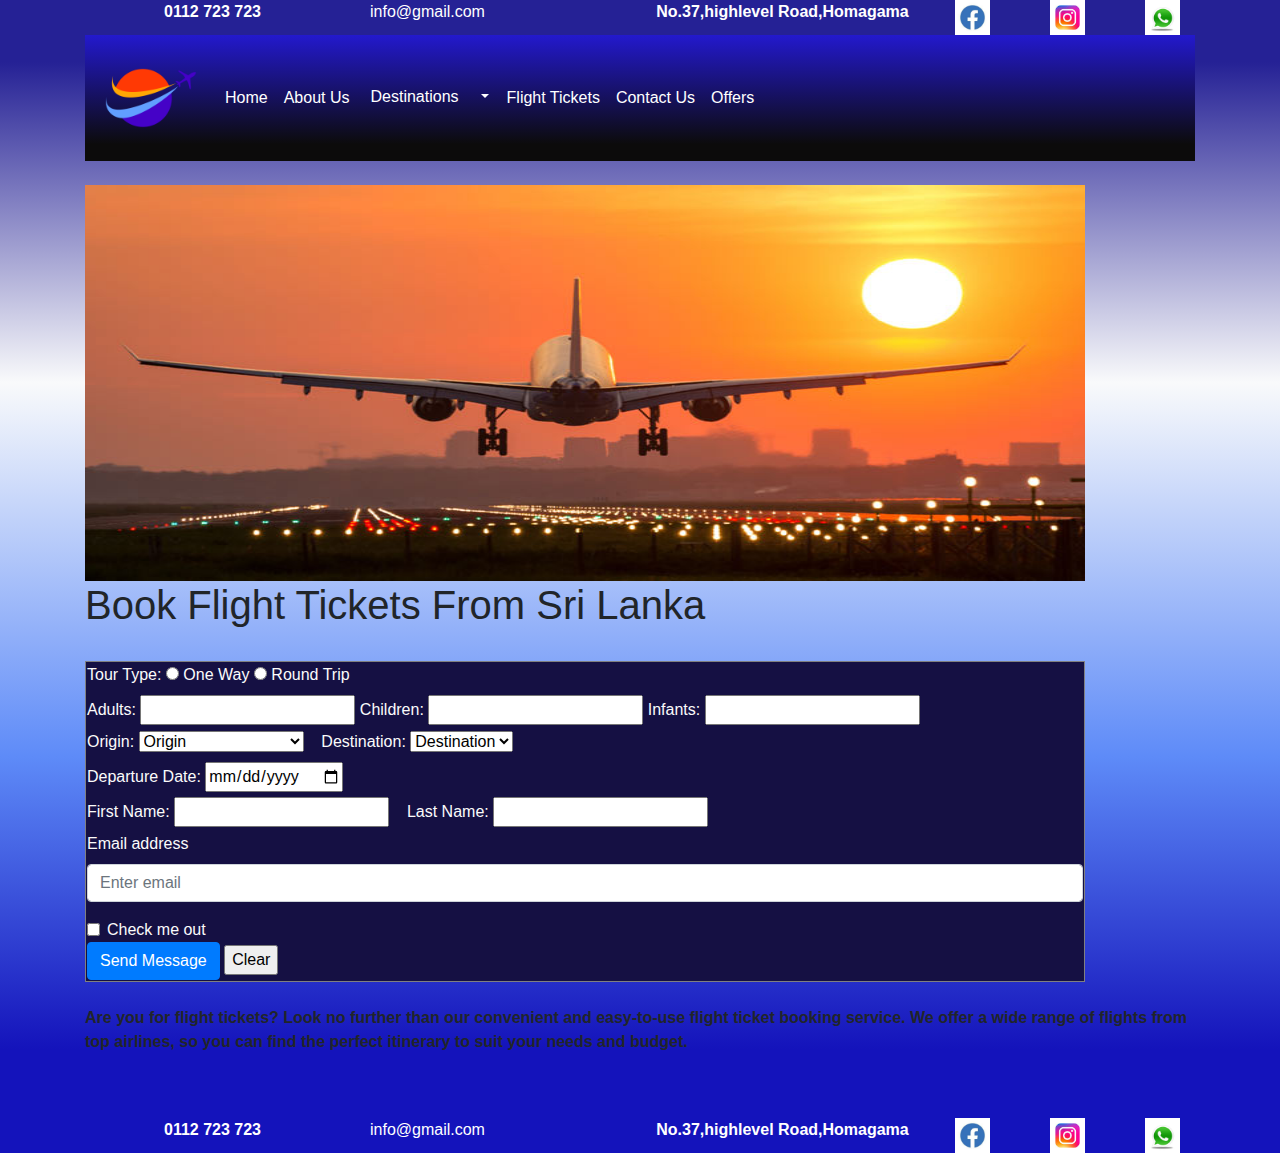
<file: flightTickets.html>
<!DOCTYPE html>
<html lang="en">
  <head>
    <meta charset="utf-8">
	<meta http-equiv="X-UA-Compatible" content="IE=edge">
	<meta name="viewport" content="width=device-width, initial-scale=1">
    <title>Untitled Document</title>
    <!-- Bootstrap -->
	<link href="css/bootstrap-4.4.1.css" rel="stylesheet">
	<link href="style.css" rel="stylesheet" type="text/css">
	<link href="contactUs.css" rel="stylesheet" type="text/css">
	<link href="flight.css" rel="stylesheet" type="text/css">
  </head>
  <body>
  	<div class="container-fluid">
  <div class="container">
  	    <header>
  	      <div class="row">
  	        <div class="col-lg-3"><b><center>0112 723 723</center></b></div>
  	        <div class="col-lg-3"><a href="https://mail.google.com/">info@gmail.com</a></div>
  	        <div class="col-lg-3"><center><b>No.37,highlevel Road,Homagama</b></center></div>
  	        <div class="col-lg-3">
  	          <div class="row">
  	            <div class="col-lg-4"><center><a href="https://www.facebook.com"><img src="images/fb.jpeg" width="35" height="35" alt=""/></a></center></div>
  	            <div class="col-lg-4"><center><a href="https://www.instagram.com/"><img src="images/insta.jpeg" width="35" height="35" alt=""/></a></center></div>
  	            <div class="col-lg-4"><center><a href="https://www.whatsapp.com/"><img src="images/whatsapp.jpeg" width="35" height="35" alt=""/></a></center></div>
              </div>
  	        </div>
          </div>
  	    </header>
    <nav class="navbar navbar-expand-lg navbar-light bg-light"> <a class="navbar-brand" href="#"><img src="images/logo.png" width="100" height="100" alt=""/></a>
  	      <button class="navbar-toggler" type="button" data-toggle="collapse" data-target="#navbarSupportedContent1" aria-controls="navbarSupportedContent1" aria-expanded="false" aria-label="Toggle navigation"> <span class="navbar-toggler-icon"></span> </button>
  	      <div class="collapse navbar-collapse" id="navbarSupportedContent1">
  	        <ul class="navbar-nav mr-auto">
  	          <li class="nav-item active"> <a class="nav-link" href="index.html">Home <span class="sr-only">(current)</span></a> </li>
          	  <li class="nav-item"> <a class="nav-link" href="aboutUs.html">About Us</a> </li>
              <div class="btn-group">
  <li class="nav-item dropdown"> 
    <div class="btn-group">
      <button type="button" class="btn btn-link">Destinations</button>
      <button type="button" class="btn btn-link dropdown-toggle dropdown-toggle-split" data-toggle="dropdown" aria-haspopup="true" aria-expanded="false"> <span class="sr-only">Toggle Dropdown</span> </button>
      <div class="dropdown-menu">
        <h6 class="dropdown-header">Select your choice</h6>
        <a class="dropdown-item" href="dubai.html">Dubai Tours</a> 
		  <a class="dropdown-item " href="singapore.html" >Singapore Tours</a> 
		  <a class="dropdown-item" href="India.html">India Tours</a>
		  <a class="dropdown-item" href="malaysia.html">Malaysia Tours</a> 
       
        </div>
    </div>  
			    </li>
    </div>
                <li class="nav-item"> <a class="nav-link" href="flightTickets.html">Flight Tickets</a> </li>
				<li class="nav-item"> <a class="nav-link" href="contactUs.html">Contact Us</a> </li>
				<li class="nav-item"> <a class="nav-link" href="offers.html">Offers</a> </li>
  	            <div class="dropdown-menu" aria-labelledby="navbarDropdown1"> <a class="dropdown-item" href="#">Action</a> <a class="dropdown-item" href="#">Another action</a>
  	              <div class="dropdown-divider"></div>
  	              <a class="dropdown-item" href="#">Something else here</a> </div>
             
            </ul>
</div>
    </nav><br>
    <img src="images/flights.jpg" width="1000" height="396" alt=""/> <br>
<h1>Book Flight Tickets From Sri Lanka</h1>
<br>
	  
	 
	  <table width="1000" border="1">
	    <tbody>
	      <tr>
	        <td><form>
        <div class="form-group">
			<label for="exampleInputTour">Tour Type:</label>
			<label>
			    <input type="radio" name="RadioGroup1" value="radio" id="RadioGroup1_0">
			    One Way</label>
			 
			  <label>
			    <input type="radio" name="RadioGroup1" value="radio" id="RadioGroup1_1">
			    Round Trip</label>
			  <br>
			<label for="exampleInputaour">Adults:</label>
			<input type="number">
			<label for="exampleInputcour">Children:</label>
			<input type="number">
			<label for="exampleInputfour">Infants:</label>
			<input type="number">
			<br>
			<label for="exampleInputTour">Origin:</label>
			  <label><select name ="origin" id="oop">
            <option value ="or">Origin</option>
            <option value= "sl">Colombo(Sri Lanka)</option>
           </select></label>&nbsp;&nbsp;&nbsp;
			<label for="exampleInputTour">Destination:</label>
			<label><select name ="destination" id="oop">
            <option value="de">Destination</option>
            <option value="d">Dubai</option>
            <option value="I">India</option>
            <option value ="m">Malaysia</option>
       		 <option value ="s">Singapore</option>
        </select></label><br>
			<label for="exampleInputDate">Departure Date:</label>
			<input type="date"><br>
			<label for="exampleInputFname">First Name:</label>
			<input type="text">
			&nbsp;&nbsp;&nbsp;<label for="exampleInputLname">Last Name:</label>
			<input type="text">
			<br><label for="exampleInputEmail1">Email address</label>
          <input type="email" class="form-control" id="exampleInputEmail1" placeholder="Enter email">
         </div>
        <div class="form-check">
          <input type="checkbox" class="form-check-input" id="exampleCheck1">
          <label class="form-check-label" for="exampleCheck1">Check me out</label>
        </div>
        <button type="submit" class="btn btn-primary">Send Message</button>
				
				<input type="reset" value="Clear">
      </form></td>
          </tr>
        </tbody>
	  </table>
		
    
    
    </center><br>
	  <p><b>Are you for flight tickets? Look no further than our convenient and easy-to-use flight ticket booking service. We offer a wide range of flights from top airlines, so you can find the perfect itinerary to suit your needs and budget.</b></p>
<br>
<br>
<footer><div class="row">
  	        <div class="col-lg-3"><b><center>0112 723 723</center></b></div>
  	        <div class="col-lg-3"><a href="https://mail.google.com/">info@gmail.com</a></div>
  	        <div class="col-lg-3"><center><b>No.37,highlevel Road,Homagama</b></center></div>
  	        <div class="col-lg-3">
  	          <div class="row">
  	            <div class="col-lg-4"><center><a href="https://www.facebook.com"><img src="images/fb.jpeg" width="35" height="35" alt=""/></a></center></div>
  	            <div class="col-lg-4"><center><a href="https://www.instagram.com/"><img src="images/insta.jpeg" width="35" height="35" alt=""/></a></center></div>
  	            <div class="col-lg-4"><center><a href="https://www.whatsapp.com/"><img src="images/whatsapp.jpeg" width="35" height="35" alt=""/></a></center></div>
              </div>
  	        </div>
    </div></footer>
  </div>
  	<!-- body code goes here -->


	<!-- jQuery (necessary for Bootstrap's JavaScript plugins) --> 
	<script src="js/jquery-3.4.1.min.js"></script>

	<!-- Include all compiled plugins (below), or include individual files as needed -->
	<script src="js/popper.min.js"></script> 
  <script src="js/bootstrap-4.4.1.js"></script>
  </body>
</html>
</file>
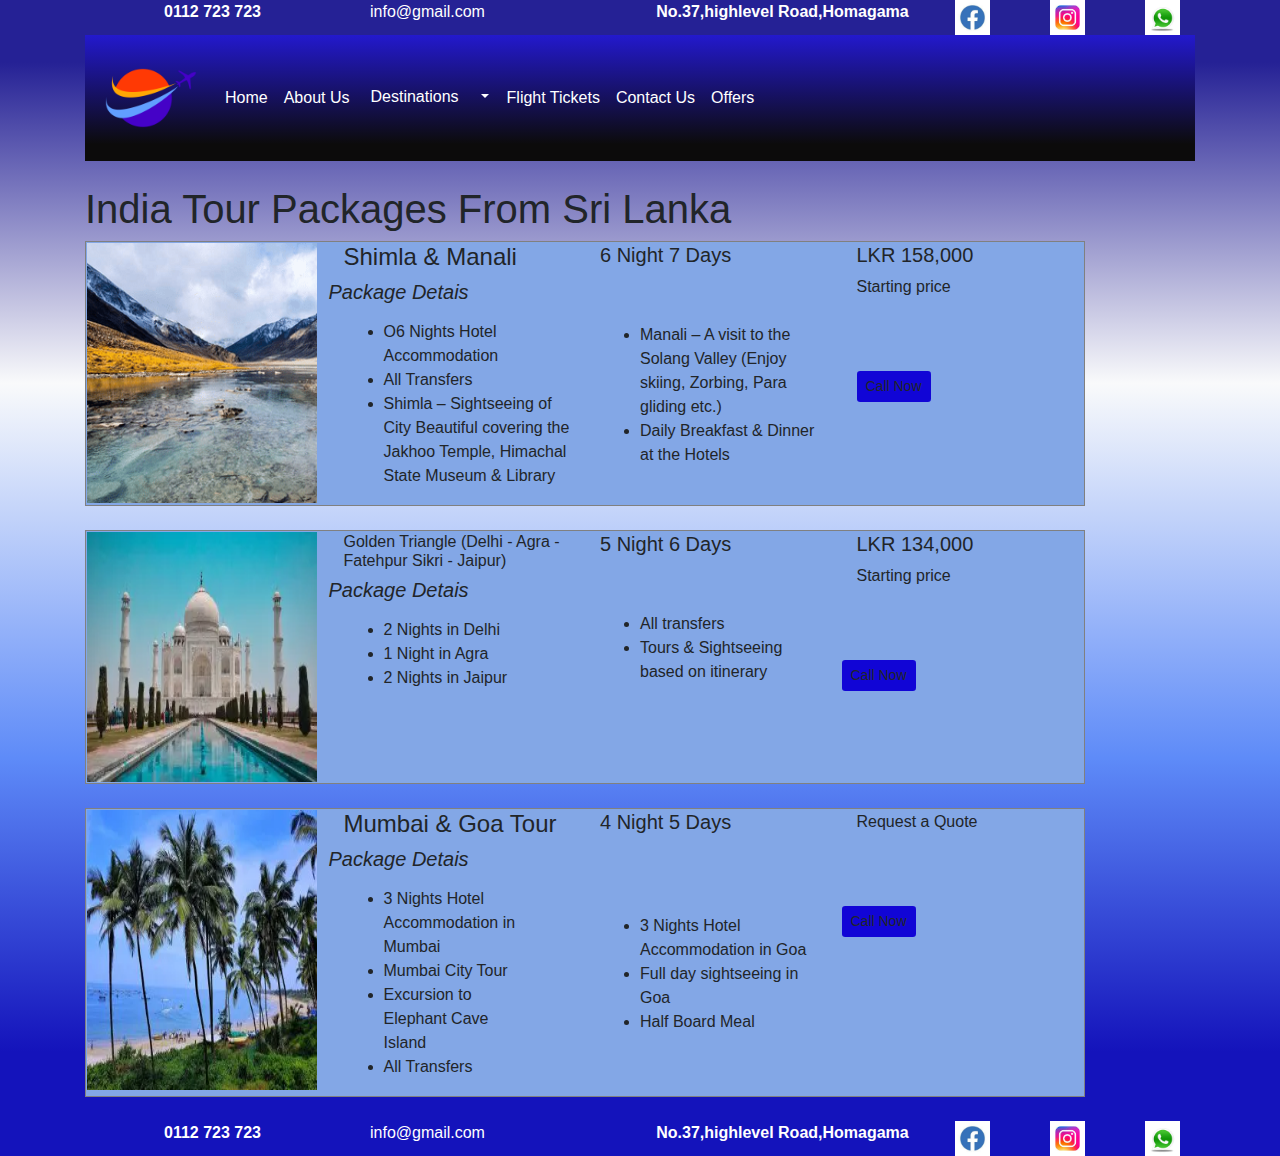
<file: India.html>
<!DOCTYPE html>
<html lang="en">
  <head>
    <meta charset="utf-8">
	<meta http-equiv="X-UA-Compatible" content="IE=edge">
	<meta name="viewport" content="width=device-width, initial-scale=1">
    <title>Untitled Document</title>
    <!-- Bootstrap -->
	<link href="css/bootstrap-4.4.1.css" rel="stylesheet">
	<link href="style.css" rel="stylesheet" type="text/css">
	<link href="dubai.css" rel="stylesheet" type="text/css">
  </head>
  <body>
  	<div class="container-fluid">
  <div class="container">
  	    <header>
  	      <div class="row">
  	        <div class="col-lg-3"><b><center>0112 723 723</center></b></div>
  	        <div class="col-lg-3"><a href="https://mail.google.com/">info@gmail.com</a></div>
  	        <div class="col-lg-3"><center><b>No.37,highlevel Road,Homagama</b></center></div>
  	        <div class="col-lg-3">
  	          <div class="row">
  	            <div class="col-lg-4"><center><a href="https://www.facebook.com"><img src="images/fb.jpeg" width="35" height="35" alt=""/></a></center></div>
  	            <div class="col-lg-4"><center><a href="https://www.instagram.com/"><img src="images/insta.jpeg" width="35" height="35" alt=""/></a></center></div>
  	            <div class="col-lg-4"><center><a href="https://www.whatsapp.com/"><img src="images/whatsapp.jpeg" width="35" height="35" alt=""/></a></center></div>
              </div>
  	        </div>
          </div>
  	    </header>
  	    <nav class="navbar navbar-expand-lg navbar-light bg-light"> <a class="navbar-brand" href="#"><img src="images/logo.png" width="100" height="100" alt=""/></a>
  	      <button class="navbar-toggler" type="button" data-toggle="collapse" data-target="#navbarSupportedContent1" aria-controls="navbarSupportedContent1" aria-expanded="false" aria-label="Toggle navigation"> <span class="navbar-toggler-icon"></span> </button>
  	      <div class="collapse navbar-collapse" id="navbarSupportedContent1">
  	        <ul class="navbar-nav mr-auto">
  	          <li class="nav-item active"> <a class="nav-link" href="index.html">Home <span class="sr-only">(current)</span></a> </li>
          	  <li class="nav-item"> <a class="nav-link" href="aboutUs.html">About Us</a> </li>
              <div class="btn-group">
  <li class="nav-item dropdown"> 
    <div class="btn-group">
      <button type="button" class="btn btn-link">Destinations</button>
      <button type="button" class="btn btn-link dropdown-toggle dropdown-toggle-split" data-toggle="dropdown" aria-haspopup="true" aria-expanded="false"> <span class="sr-only">Toggle Dropdown</span> </button>
      <div class="dropdown-menu">
        <h6 class="dropdown-header">Select your choice</h6>
        <a class="dropdown-item" href="dubai.html">Dubai Tours</a> 
		  <a class="dropdown-item " href="singapore.html" >Singapore Tours</a> 
		  <a class="dropdown-item" href="India.html">India Tours</a>
		  <a class="dropdown-item" href="malaysia.html">Malaysia Tours</a> 
       
        </div>
    </div>  
			    </li>
    </div>
                <li class="nav-item"> <a class="nav-link" href="flightTickets.html">Flight Tickets</a> </li>
				<li class="nav-item"> <a class="nav-link" href="contactUs.html">Contact Us</a> </li>
				<li class="nav-item"> <a class="nav-link" href="offers.html">Offers</a> </li>
  	            <div class="dropdown-menu" aria-labelledby="navbarDropdown1"> <a class="dropdown-item" href="#">Action</a> <a class="dropdown-item" href="#">Another action</a>
  	              <div class="dropdown-divider"></div>
  	              <a class="dropdown-item" href="#">Something else here</a> </div>
             
            </ul>
</div>
        </nav>
<br> 
<h1>
  
    India Tour Packages From Sri Lanka
  </h1>
	<table width="1000" border="1">
  <tbody>
    <tr>
      <td><div class="row">
    <div class="col-lg-3"><img src="images/india1.webp" alt="" height="260" width="230"/></div>
    <div class="col-lg-3">
      
        <h4>Shimla & Manali</h4>
    <div class="row">
		  <center>
		    <blockquote>
		      <h5 class="text-right"><em>Package Detais</em></h5>
	        </blockquote>
          </center>
        <div class="col-lg-12"><ul type="disc">
			<li> O6 Nights Hotel Accommodation</li>
			<li>All Transfers</li>
			<li>Shimla – Sightseeing of City Beautiful covering the Jakhoo Temple, Himachal State Museum & Library</li>
	</ul></div>
      </div>
    </div>
    <div class="col-lg-3"><h5>6 Night 7 Days</h5><br><br>
      <div class="row">
        <div class="col-lg-12"><ul type="disc">
			<li>Manali – A visit to the Solang Valley (Enjoy skiing, Zorbing, Para gliding etc.)</li>
			<li>Daily Breakfast & Dinner at the Hotels</li></ul></div>
      </div>
    </div>
    <div class="col-lg-2"><h5>LKR 158,000</h5>
Starting price<br><br><br><br>
     <button type="button" class="btn btn-sm" id="call" >Call Now</button>
	</div>
  </div></td>
    </tr>
  </tbody>
</table> <br> 
<table width="1000" border="1">
  <tbody>
    <tr>
      <td><div class="row">
    <div class="col-lg-3"><img src="images/india2.webp" alt="" height="250" width="230"/></div>
    <div class="col-lg-3">
    
        <h6>Golden Triangle (Delhi - Agra - Fatehpur Sikri - Jaipur)</h6>
<div class="row">
		  <center>
		    <blockquote>
		      <h5 class="text-right"><em>Package Detais</em></h5>
	        </blockquote>
          </center>
        <div class="col-lg-10"><ul type="disc">
			<li>     2 Nights in Delhi</li>
			<li>1 Night in Agra</li>
			<li>2 Nights in Jaipur</li>
	</ul></div>
      </div>
    </div>
    <div class="col-lg-3"><h5>5 Night 6 Days</h5><br><br>
      <div class="row">
        <div class="col-lg-12"><ul type="disc">
			<li>All transfers</li>
			<li>Tours & Sightseeing based on itinerary</li></ul></div>
      </div>
    </div>
    <div class="col-lg-2"><h5>LKR 134,000</h5>
Starting price<br><br><br><br>
      <div class="row">
         <button type="button" class="btn btn-sm" id="call" >Call Now</button>
      </div>
    </div>
  </div></td>
    </tr>
  </tbody>
</table>
<br>
	  <table width="1000" border="1">
  <tbody>
    <tr>
      <td><div class="row">
    <div class="col-lg-3"><img src="images/india3.webp" alt="" height="280" width="230"/></div>
    <div class="col-lg-3">
     
        <h4>Mumbai & Goa Tour</h4>
       <div class="row">
		  <center>
		    <blockquote>
		      <h5 class="text-right"><em>Package Detais</em></h5>
	        </blockquote>
          </center>
        <div class="col-lg-10"><ul type="disc">
			<li>3 Nights Hotel Accommodation in Mumbai</li>
			<li>Mumbai City Tour</li>
			<li>Excursion to Elephant Cave Island</li>
			<li>All Transfers</li>
		
			
			</ul></div>
      </div>
    </div>
    <div class="col-lg-3"><h5>4 Night 5 Days</h5><br><br><br>
      <div class="row">
        <div class="col-lg-12"><ul type="disc">
			<li>3 Nights Hotel Accommodation in Goa</li>
			<li>Full day sightseeing in Goa</li>
			<li>Half Board Meal</li></ul></div>
      </div>
    </div>
    <div class="col-lg-3">Request a Quote<br><br><br><br>
      <div class="row">
         <button type="button" class="btn btn-sm" id="call">Call Now</button>
      </div>
    </div>
  </div></td>
    </tr>
  </tbody>
</table>
<br>
  

<footer><div class="row">
  	        <div class="col-lg-3"><b><center>0112 723 723</center></b></div>
  	        <div class="col-lg-3"><a href="https://mail.google.com/">info@gmail.com</a></div>
  	        <div class="col-lg-3"><center><b>No.37,highlevel Road,Homagama</b></center></div>
  	        <div class="col-lg-3">
  	          <div class="row">
  	            <div class="col-lg-4"><center><a href="https://www.facebook.com"><img src="images/fb.jpeg" width="35" height="35" alt=""/></a></center></div>
  	            <div class="col-lg-4"><center><a href="https://www.instagram.com/"><img src="images/insta.jpeg" width="35" height="35" alt=""/></a></center></div>
  	            <div class="col-lg-4"><center><a href="https://www.whatsapp.com/"><img src="images/whatsapp.jpeg" width="35" height="35" alt=""/></a></center></div>
              </div>
  	        </div>
          </div></footer>
    </div>
  	<!-- body code goes here -->


	<!-- jQuery (necessary for Bootstrap's JavaScript plugins) --> 
	<script src="js/jquery-3.4.1.min.js"></script>

	<!-- Include all compiled plugins (below), or include individual files as needed -->
	<script src="js/popper.min.js"></script> 
  <script src="js/bootstrap-4.4.1.js"></script>
  </body>
</html>
</file>
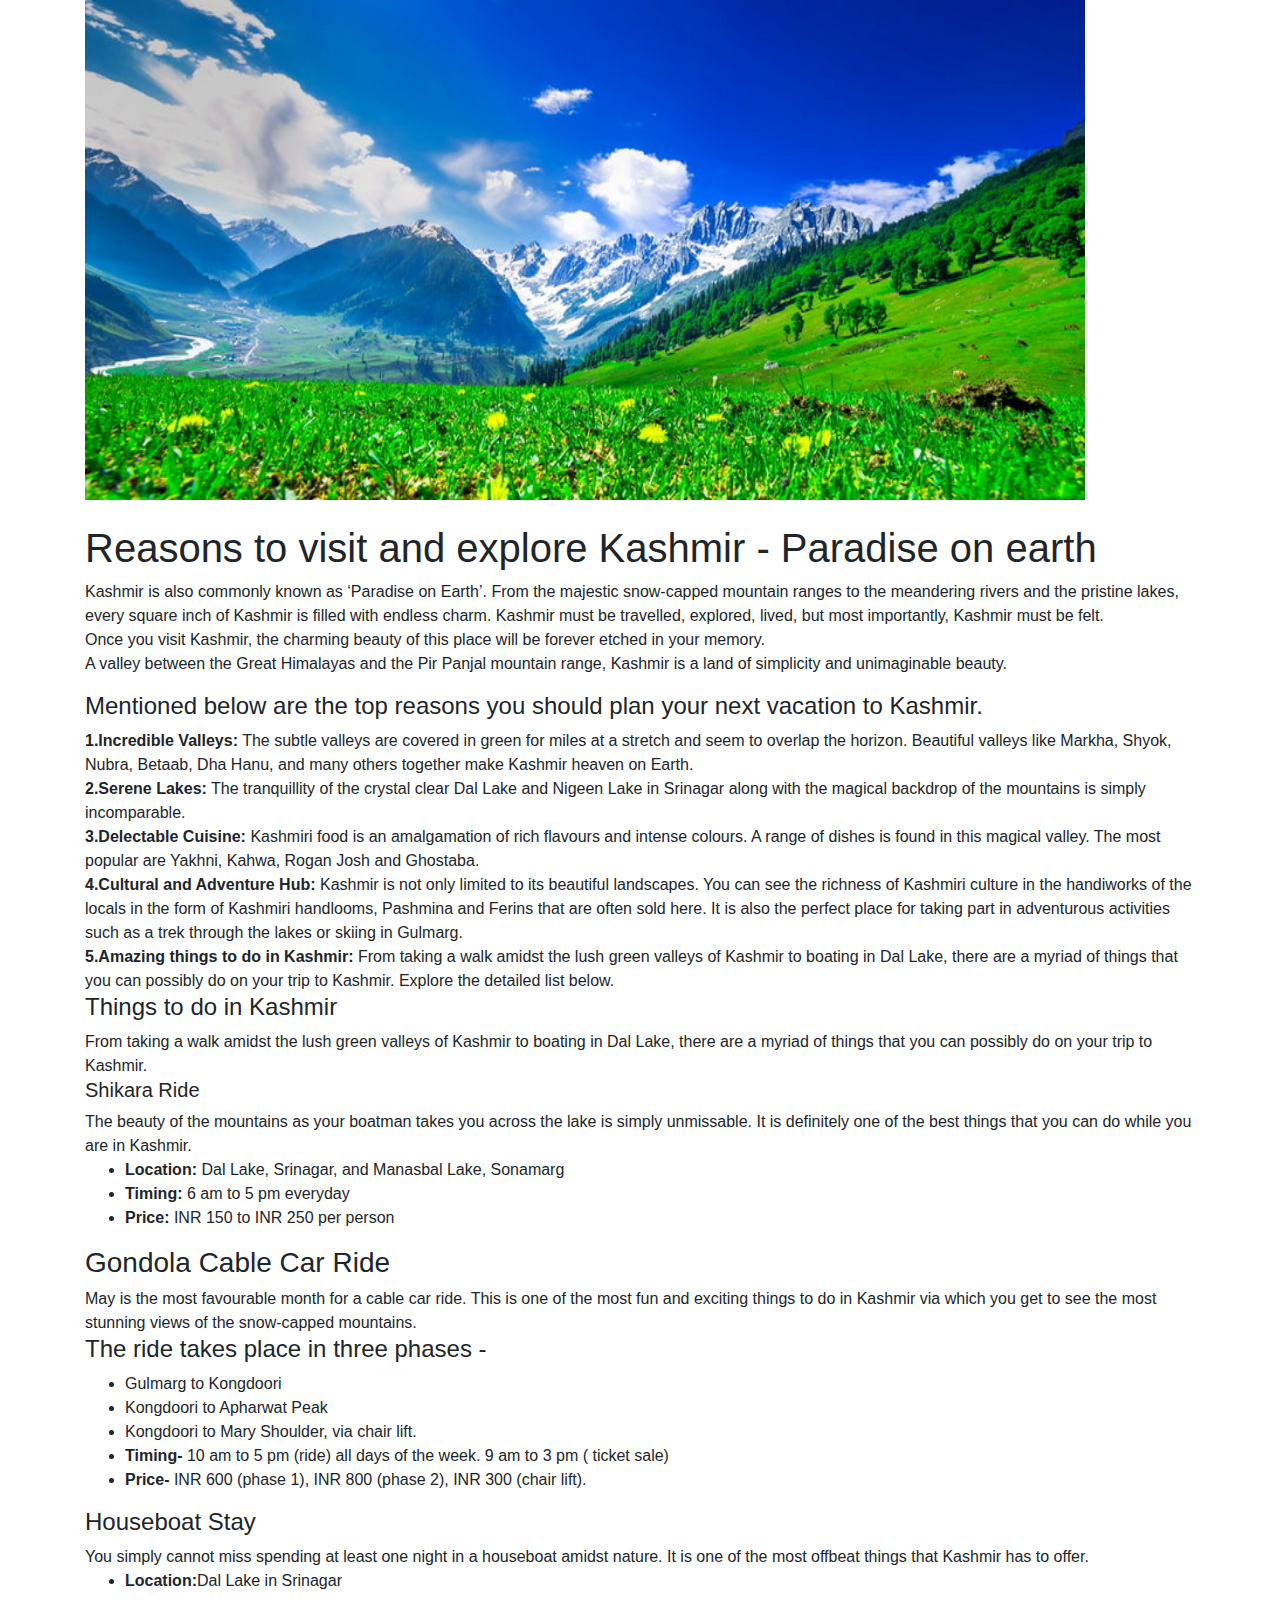
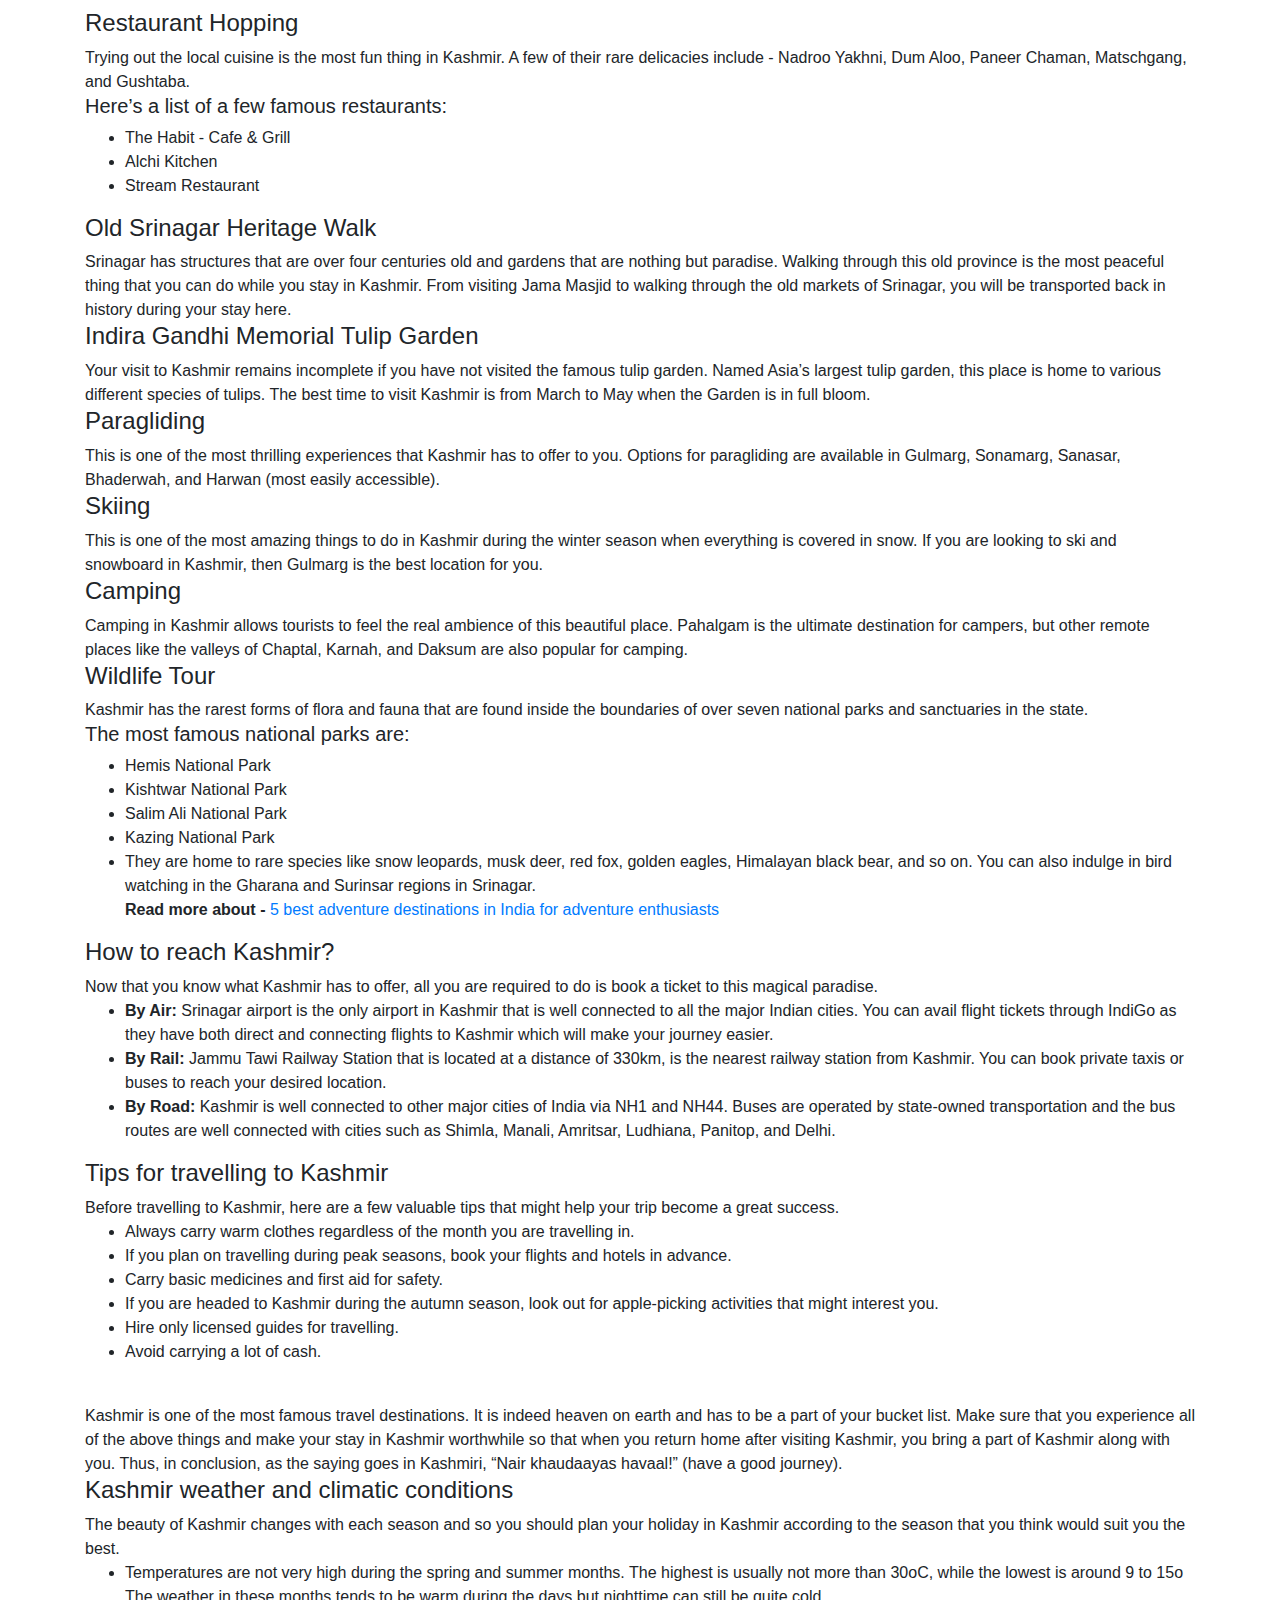
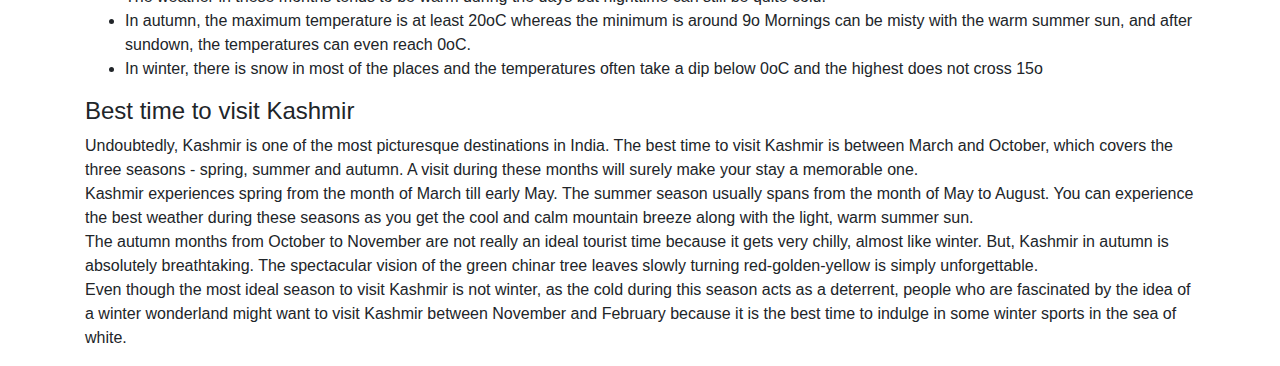
<file: kashmir.html>
<!DOCTYPE html>
<html lang="en">
  <head>
    <meta charset="utf-8">
	<meta http-equiv="X-UA-Compatible" content="IE=edge">
	<meta name="viewport" content="width=device-width, initial-scale=1">
    <title>Untitled Document</title>
    <!-- Bootstrap -->
	<link href="css/bootstrap-4.4.1.css" rel="stylesheet">
	
  </head>
  <body>
  <div class="container-fluid">
  	  <div class="container">

<img src="images/m9.jpg" width="1000" height="500" alt=""/> <br>
		  <br>
	    <h1>Reasons to visit and explore Kashmir - Paradise on earth</h1>
		  <p>Kashmir is also commonly known as ‘Paradise on Earth’. From the majestic snow-capped mountain ranges to the meandering rivers and the pristine lakes, every square inch of Kashmir is filled with endless charm. Kashmir must be travelled, explored, lived, but most importantly, Kashmir must be felt.<br>

Once you visit Kashmir, the charming beauty of this place will be forever etched in your memory.<br>

A valley between the Great Himalayas and the Pir Panjal mountain range, Kashmir is a land of simplicity and unimaginable beauty.<br>

<h4>Mentioned below are the top reasons you should plan your next vacation to Kashmir.</h4>

		  <b>1.Incredible Valleys:</b> The subtle valleys are covered in green for miles at a stretch and seem to overlap the horizon. Beautiful valleys like Markha, Shyok, Nubra, Betaab, Dha Hanu, and many others together make Kashmir heaven on Earth.<br>
<b>2.Serene Lakes:</b> The tranquillity of the crystal clear Dal Lake and Nigeen Lake in Srinagar along with the magical backdrop of the mountains is simply incomparable.<br>
	<b>3.Delectable Cuisine:</b> Kashmiri food is an amalgamation of rich flavours and intense colours. A range of dishes is found in this magical valley. The most popular are Yakhni, Kahwa, Rogan Josh and Ghostaba.<br>
		  <b>4.Cultural and Adventure Hub:</b> Kashmir is not only limited to its beautiful landscapes. You can see the richness of Kashmiri culture in the handiworks of the locals in the form of Kashmiri handlooms, Pashmina and Ferins that are often sold here. It is also the perfect place for taking part in adventurous activities such as a trek through the lakes or skiing in Gulmarg.<br>
		  <b>5.Amazing things to do in Kashmir:</b> From taking a walk amidst the lush green valleys of Kashmir to boating in Dal Lake, there are a myriad of things that you can possibly do on your trip to Kashmir. Explore the detailed list below.<br>
		  <h4>Things to do in Kashmir</h4>
From taking a walk amidst the lush green valleys of Kashmir to boating in Dal Lake, there are a myriad of things that you can possibly do on your trip to Kashmir.
<br>
<h5>Shikara Ride</h5>
The beauty of the mountains as your boatman takes you across the lake is simply unmissable. It is definitely one of the best things that you can do while you are in Kashmir.
<ul type="disc">
	<li><b>Location:</b> Dal Lake, Srinagar, and Manasbal Lake, Sonamarg</li>
	<li><b>Timing:</b> 6 am to 5 pm everyday</li>
	<li><b>Price:</b> INR 150 to INR 250 per person</li>
</ul>

<h3>Gondola Cable Car Ride</h3>
May is the most favourable month for a cable car ride. This is one of the most fun and exciting things to do in Kashmir via which you get to see the most stunning views of the snow-capped mountains.

<h4>The ride takes place in three phases -</h4>
<ul type="disc">
<li>Gulmarg to Kongdoori</li>
<li>Kongdoori to Apharwat Peak</li>
<li>Kongdoori to Mary Shoulder, via chair lift.</li>

<li><b>Timing-</b> 10 am to 5 pm (ride) all days of the week. 9 am to 3 pm ( ticket sale)</li>
	<li><b>Price- </b>INR 600 (phase 1), INR 800 (phase 2), INR 300 (chair lift).</li></ul>
<h4>Houseboat Stay</h4>
You simply cannot miss spending at least one night in a houseboat amidst nature. It is one of the most offbeat things that Kashmir has to offer.
		  <ul><li><b>Location:</b>Dal Lake in Srinagar</li></ul>

<h4>Restaurant Hopping</h4>
Trying out the local cuisine is the most fun thing in Kashmir. A few of their rare delicacies include - Nadroo Yakhni, Dum Aloo, Paneer Chaman, Matschgang, and Gushtaba.

<h5>Here’s a list of a few famous restaurants:</h5>
<ul type="disc">
<li>The Habit - Cafe & Grill</li>
<li>Alchi Kitchen</li>
<li>Stream Restaurant</li>
</ul>

<h4>Old Srinagar Heritage Walk</h4>
Srinagar has structures that are over four centuries old and gardens that are nothing but paradise. Walking through this old province is the most peaceful thing that you can do while you stay in Kashmir. From visiting Jama Masjid to walking through the old markets of Srinagar, you will be transported back in history during your stay here.

<h4>Indira Gandhi Memorial Tulip Garden</h4>
Your visit to Kashmir remains incomplete if you have not visited the famous tulip garden. Named Asia’s largest tulip garden, this place is home to various different species of tulips. The best time to visit Kashmir is from March to May when the Garden is in full bloom.

<h4>Paragliding</h4>
This is one of the most thrilling experiences that Kashmir has to offer to you. Options for paragliding are available in Gulmarg, Sonamarg, Sanasar, Bhaderwah, and Harwan (most easily accessible).

<h4>Skiing</h4>
This is one of the most amazing things to do in Kashmir during the winter season when everything is covered in snow. If you are looking to ski and snowboard in Kashmir, then Gulmarg is the best location for you.

<h4>Camping</h4>
Camping in Kashmir allows tourists to feel the real ambience of this beautiful place. Pahalgam is the ultimate destination for campers, but other remote places like the valleys of Chaptal, Karnah, and Daksum are also popular for camping.

<h4>Wildlife Tour</h4>
Kashmir has the rarest forms of flora and fauna that are found inside the boundaries of over seven national parks and sanctuaries in the state.

<h5>The most famous national parks are:</h5>
<ul type="disc">
<li>Hemis National Park</li>
<li>Kishtwar National Park</li>
<li>Salim Ali National Park</li>
<li>Kazing National Park</li>
<li>They are home to rare species like snow leopards, musk deer, red fox, golden eagles, Himalayan black bear, and so on. You can also indulge in bird watching in the Gharana and Surinsar regions in Srinagar.</li>
<b>Read more about -</b><a href="bestplaceindia.html"> 5 best adventure destinations in India for adventure enthusiasts</a>
</ul>


<h4>How to reach Kashmir?</h4>
Now that you know what Kashmir has to offer, all you are required to do is book a ticket to this magical paradise.
<ul type="disc">
<li><b>By Air:</b> Srinagar airport is the only airport in Kashmir that is well connected to all the major Indian cities. You can avail flight tickets through IndiGo as they have both direct and connecting flights to Kashmir which will make your journey easier.</li>
<li><b>By Rail:</b> Jammu Tawi Railway Station that is located at a distance of 330km, is the nearest railway station from Kashmir. You can book private taxis or buses to reach your desired location.</li>
<li><b>By Road:</b> Kashmir is well connected to other major cities of India via NH1 and NH44. Buses are operated by state-owned transportation and the bus routes are well connected with cities such as Shimla, Manali, Amritsar, Ludhiana, Panitop, and Delhi.</li>
</ul>

<h4>Tips for travelling to Kashmir</h4>
Before travelling to Kashmir, here are a few valuable tips that might help your trip become a great success.
<ul type="disc">
<li>Always carry warm clothes regardless of the month you are travelling in.</li>
<li>If you plan on travelling during peak seasons, book your flights and hotels in advance.</li>
<li>Carry basic medicines and first aid for safety.</li>
<li>If you are headed to Kashmir during the autumn season, look out for apple-picking activities that might interest you.</li>
<li>Hire only licensed guides for travelling.</li>
	<li>Avoid carrying a lot of cash.</li></ul><br>
Kashmir is one of the most famous travel destinations. It is indeed heaven on earth and has to be a part of your bucket list. Make sure that you experience all of the above things and make your stay in Kashmir worthwhile so that when you return home after visiting Kashmir, you bring a part of Kashmir along with you. Thus, in conclusion, as the saying goes in Kashmiri, “Nair khaudaayas havaal!” (have a good journey).


<h4>Kashmir weather and climatic conditions</h4>
The beauty of Kashmir changes with each season and so you should plan your holiday in Kashmir according to the season that you think would suit you the best.
<ul type="disc">
<li>Temperatures are not very high during the spring and summer months. The highest is usually not more than 30oC, while the lowest is around 9 to 15o The weather in these months tends to be warm during the days but nighttime can still be quite cold.</li>
<li>In autumn, the maximum temperature is at least 20oC whereas the minimum is around 9o Mornings can be misty with the warm summer sun, and after sundown, the temperatures can even reach 0oC.</li>
<li>In winter, there is snow in most of the places and the temperatures often take a dip below 0oC and the highest does not cross 15o</li>
</ul>

<h4>Best time to visit Kashmir</h4>
Undoubtedly, Kashmir is one of the most picturesque destinations in India. The best time to visit Kashmir is between March and October, which covers the three seasons - spring, summer and autumn. A visit during these months will surely make your stay a memorable one.<br>

Kashmir experiences spring from the month of March till early May. The summer season usually spans from the month of May to August. You can experience the best weather during these seasons as you get the cool and calm mountain breeze along with the light, warm summer sun.<br>

The autumn months from October to November are not really an ideal tourist time because it gets very chilly, almost like winter. But, Kashmir in autumn is absolutely breathtaking. The spectacular vision of the green chinar tree leaves slowly turning red-golden-yellow is simply unforgettable.<br>

Even though the most ideal season to visit Kashmir is not winter, as the cold during this season acts as a deterrent, people who are fascinated by the idea of a winter wonderland might want to visit Kashmir between November and February because it is the best time to indulge in some winter sports in the sea of white.</p>
    </div>
  </div>
  	<!-- body code goes here -->


	<!-- jQuery (necessary for Bootstrap's JavaScript plugins) --> 
	<script src="js/jquery-3.4.1.min.js"></script>

	<!-- Include all compiled plugins (below), or include individual files as needed -->
	<script src="js/popper.min.js"></script> 
  <script src="js/bootstrap-4.4.1.js"></script>
  </body>
</html>
</file>
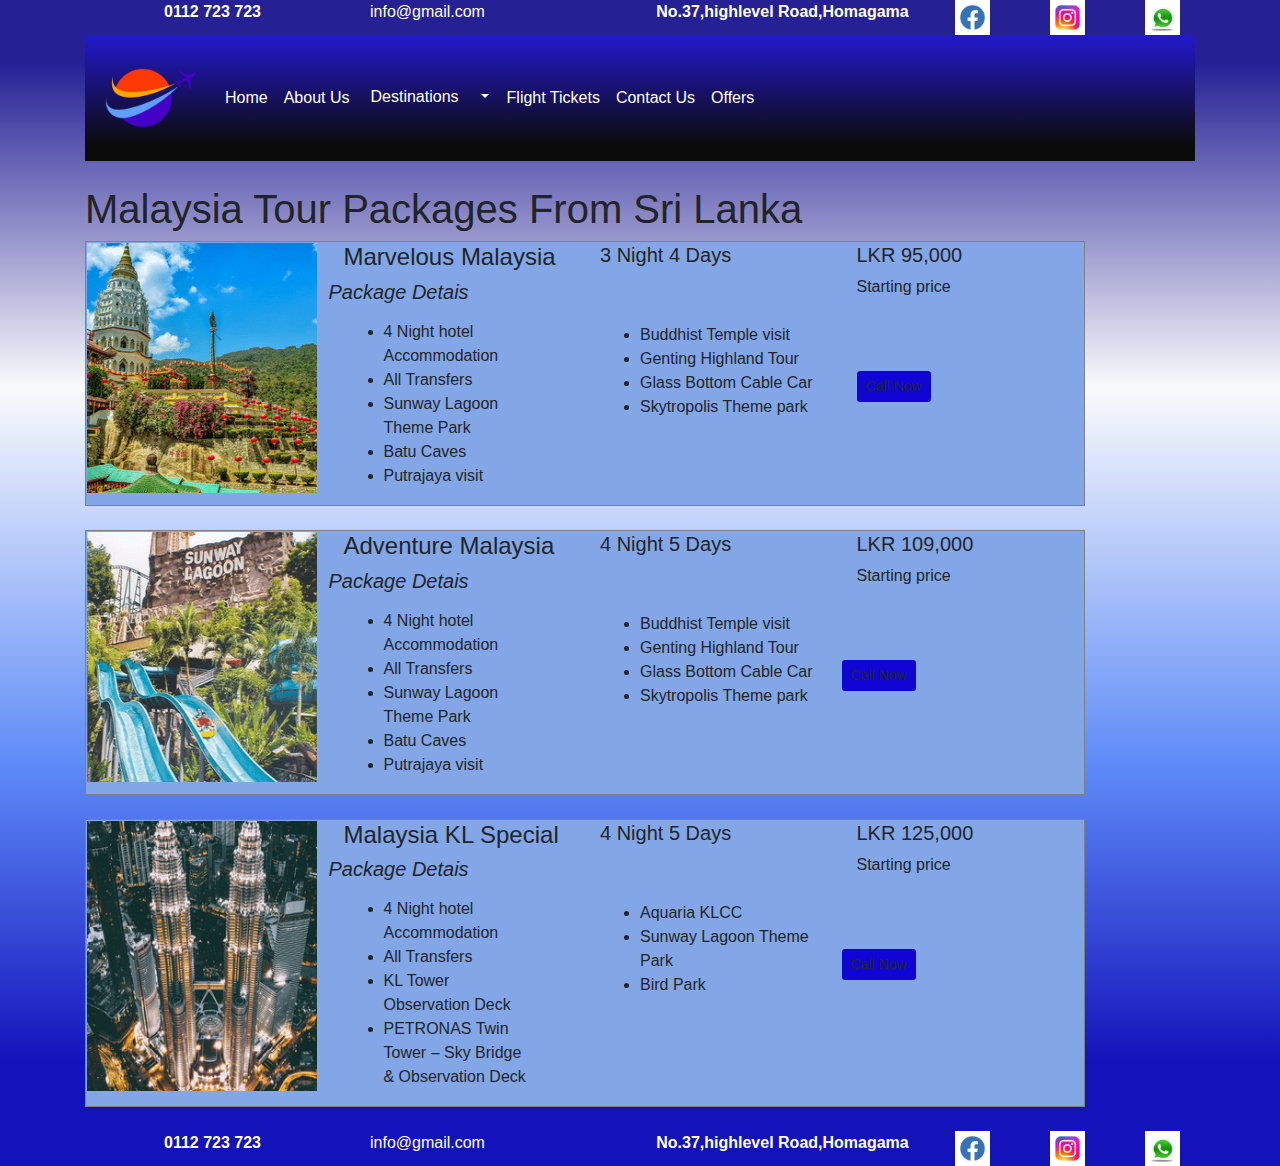
<file: malaysia.html>
<!DOCTYPE html>
<html lang="en">
  <head>
    <meta charset="utf-8">
	<meta http-equiv="X-UA-Compatible" content="IE=edge">
	<meta name="viewport" content="width=device-width, initial-scale=1">
    <title>Untitled Document</title>
    <!-- Bootstrap -->
	<link href="css/bootstrap-4.4.1.css" rel="stylesheet">
	<link href="style.css" rel="stylesheet" type="text/css">
	<link href="dubai.css" rel="stylesheet" type="text/css">
  </head>
  <body>
  	<div class="container-fluid">
  <div class="container">
  	    <header>
  	      <div class="row">
  	        <div class="col-lg-3"><b><center>0112 723 723</center></b></div>
  	        <div class="col-lg-3"><a href="https://mail.google.com/">info@gmail.com</a></div>
  	        <div class="col-lg-3"><center><b>No.37,highlevel Road,Homagama</b></center></div>
  	        <div class="col-lg-3">
  	          <div class="row">
  	            <div class="col-lg-4"><center><a href="https://www.facebook.com"><img src="images/fb.jpeg" width="35" height="35" alt=""/></a></center></div>
  	            <div class="col-lg-4"><center><a href="https://www.instagram.com/"><img src="images/insta.jpeg" width="35" height="35" alt=""/></a></center></div>
  	            <div class="col-lg-4"><center><a href="https://www.whatsapp.com/"><img src="images/whatsapp.jpeg" width="35" height="35" alt=""/></a></center></div>
              </div>
  	        </div>
          </div>
  	    </header>
  	    <nav class="navbar navbar-expand-lg navbar-light bg-light"> <a class="navbar-brand" href="#"><img src="images/logo.png" width="100" height="100" alt=""/></a>
  	      <button class="navbar-toggler" type="button" data-toggle="collapse" data-target="#navbarSupportedContent1" aria-controls="navbarSupportedContent1" aria-expanded="false" aria-label="Toggle navigation"> <span class="navbar-toggler-icon"></span> </button>
  	      <div class="collapse navbar-collapse" id="navbarSupportedContent1">
  	        <ul class="navbar-nav mr-auto">
  	          <li class="nav-item active"> <a class="nav-link" href="index.html">Home <span class="sr-only">(current)</span></a> </li>
          	  <li class="nav-item"> <a class="nav-link" href="aboutUs.html">About Us</a> </li>
              <div class="btn-group">
  <li class="nav-item dropdown"> 
    <div class="btn-group">
      <button type="button" class="btn btn-link">Destinations</button>
      <button type="button" class="btn btn-link dropdown-toggle dropdown-toggle-split" data-toggle="dropdown" aria-haspopup="true" aria-expanded="false"> <span class="sr-only">Toggle Dropdown</span> </button>
      <div class="dropdown-menu">
        <h6 class="dropdown-header">Select your choice</h6>
        <a class="dropdown-item" href="dubai.html">Dubai Tours</a> 
		  <a class="dropdown-item " href="singapore.html" >Singapore Tours</a> 
		  <a class="dropdown-item" href="India.html">India Tours</a>
		  <a class="dropdown-item" href="malaysia.html">Malaysia Tours</a> 
       
        </div>
    </div>  
			    </li>
    </div>
                <li class="nav-item"> <a class="nav-link" href="flightTickets.html">Flight Tickets</a> </li>
				<li class="nav-item"> <a class="nav-link" href="contactUs.html">Contact Us</a> </li>
				<li class="nav-item"> <a class="nav-link" href="offers.html">Offers</a> </li>
  	            <div class="dropdown-menu" aria-labelledby="navbarDropdown1"> <a class="dropdown-item" href="#">Action</a> <a class="dropdown-item" href="#">Another action</a>
  	              <div class="dropdown-divider"></div>
  	              <a class="dropdown-item" href="#">Something else here</a> </div>
             
            </ul>
</div>
        </nav>
<br> 
<h1>
  
   Malaysia Tour Packages From Sri Lanka
  </h1>
	<table width="1000" border="1">
  <tbody>
    <tr>
      <td><div class="row">
    <div class="col-lg-3"><img src="images/mala1.webp" alt="" height="250" width="230"/></div>
    <div class="col-lg-3">
      
        <h4>Marvelous Malaysia</h4>
      
      <div class="row">
		  <center>
		    <blockquote>
		      <h5 class="text-right"><em>Package Detais</em></h5>
	        </blockquote>
          </center>
        <div class="col-lg-10"><ul type="disc">
			<li>4 Night hotel Accommodation</li>
			<li>All Transfers</li>
			<li>Sunway Lagoon Theme Park</li>
			<li>Batu Caves</li>
		<li>Putrajaya visit</li>
		
</ul></div>
      </div>
    </div>
    <div class="col-lg-3"><h5>3 Night 4 Days</h5><br><br>
      <div class="row">
        <div class="col-lg-12"><ul type="disc">
			<li>Buddhist Temple visit</li>
			<li>Genting Highland Tour</li>
			<li>Glass Bottom Cable Car</li>
			<li>Skytropolis Theme park</li></ul></div>
      </div>
    </div>
    <div class="col-lg-2"><h5>LKR 95,000</h5>
Starting price<br><br><br><br>
     <button type="button" class="btn btn-sm" id="call" >Call Now</button>

      
    </div>
  </div></td>
    </tr>
  </tbody>
</table> <br> 
<table width="1000" border="1">
  <tbody>
    <tr>
      <td><div class="row">
    <div class="col-lg-3"><img src="images/mala2.webp" alt="" height="250" width="230"/></div>
    <div class="col-lg-3">
    
        <h4>Adventure Malaysia</h4>
     
      <div class="row">
		  <center>
		    <blockquote>
		      <h5 class="text-right"><em>Package Detais</em></h5>
	        </blockquote>
          </center>
        <div class="col-lg-10"><ul type="disc">
			<li>4 Night hotel Accommodation</li>
			<li>All Transfers</li>
			<li>Sunway Lagoon Theme Park</li>
			<li>Batu Caves</li>
	<li>Putrajaya visit</li>
</ul></div>
      </div>
    </div>
    <div class="col-lg-3"><h5>4 Night 5 Days</h5><br><br>
      <div class="row">
        <div class="col-lg-12"><ul type="disc">
			<li>Buddhist Temple visit</li>
				<li>Genting Highland Tour</li>
				<li>Glass Bottom Cable Car</li>
				<li>Skytropolis Theme park</li></ul></div>
      </div>
    </div>
     <div class="col-lg-2"><h5>LKR 109,000</h5>
Starting price<br><br><br><br>
      <div class="row">
         <button type="button" class="btn btn-sm" id="call" >Call Now</button>
      </div>
    </div>
  </div></td>
    </tr>
  </tbody>
</table>
<br>
	  <table width="1000" border="1">
  <tbody>
    <tr>
      <td><div class="row">
    <div class="col-lg-3"><img src="images/mala3.webp" alt="" height="270" width="230"/></div>
    <div class="col-lg-3">
     
        <h4>Malaysia KL Special</h4>
      
      <div class="row">
		  <center>
		    <blockquote>
		      <h5 class="text-right"><em>Package Detais</em></h5>
	        </blockquote>
          </center>
        <div class="col-lg-10"><ul type="disc">
			<li>4 Night hotel Accommodation</li>
			<li>All Transfers</li>
			<li>KL Tower Observation Deck</li>
<li>PETRONAS Twin Tower – Sky Bridge & Observation Deck</li>

</ul></div>
      </div>
    </div>
    <div class="col-lg-3"><h5>4 Night 5 Days</h5><br><br>
      <div class="row">
        <div class="col-lg-12"><ul type="disc">
			<li>Aquaria KLCC</li>
			<li>Sunway Lagoon Theme Park</li>
			<li>Bird Park</li></ul></div>
      </div>
    </div>
    <div class="col-lg-2"><h5>LKR 125,000</h5>
Starting price<br><br><br><br>
      <div class="row">
         <button type="button" class="btn btn-sm" id="call">Call Now</button>
      </div>
    </div>
  </div></td>
    </tr>
  </tbody>
</table>
<br>
  

<footer><div class="row">
  	        <div class="col-lg-3"><b><center>0112 723 723</center></b></div>
  	        <div class="col-lg-3"><a href="https://mail.google.com/">info@gmail.com</a></div>
  	        <div class="col-lg-3"><center><b>No.37,highlevel Road,Homagama</b></center></div>
  	        <div class="col-lg-3">
  	          <div class="row">
  	            <div class="col-lg-4"><center><a href="https://www.facebook.com"><img src="images/fb.jpeg" width="35" height="35" alt=""/></a></center></div>
  	            <div class="col-lg-4"><center><a href="https://www.instagram.com/"><img src="images/insta.jpeg" width="35" height="35" alt=""/></a></center></div>
  	            <div class="col-lg-4"><center><a href="https://www.whatsapp.com/"><img src="images/whatsapp.jpeg" width="35" height="35" alt=""/></a></center></div>
              </div>
  	        </div>
          </div></footer>
    </div>
  	<!-- body code goes here -->


	<!-- jQuery (necessary for Bootstrap's JavaScript plugins) --> 
	<script src="js/jquery-3.4.1.min.js"></script>

	<!-- Include all compiled plugins (below), or include individual files as needed -->
	<script src="js/popper.min.js"></script> 
  <script src="js/bootstrap-4.4.1.js"></script>
  </body>
</html>
</file>
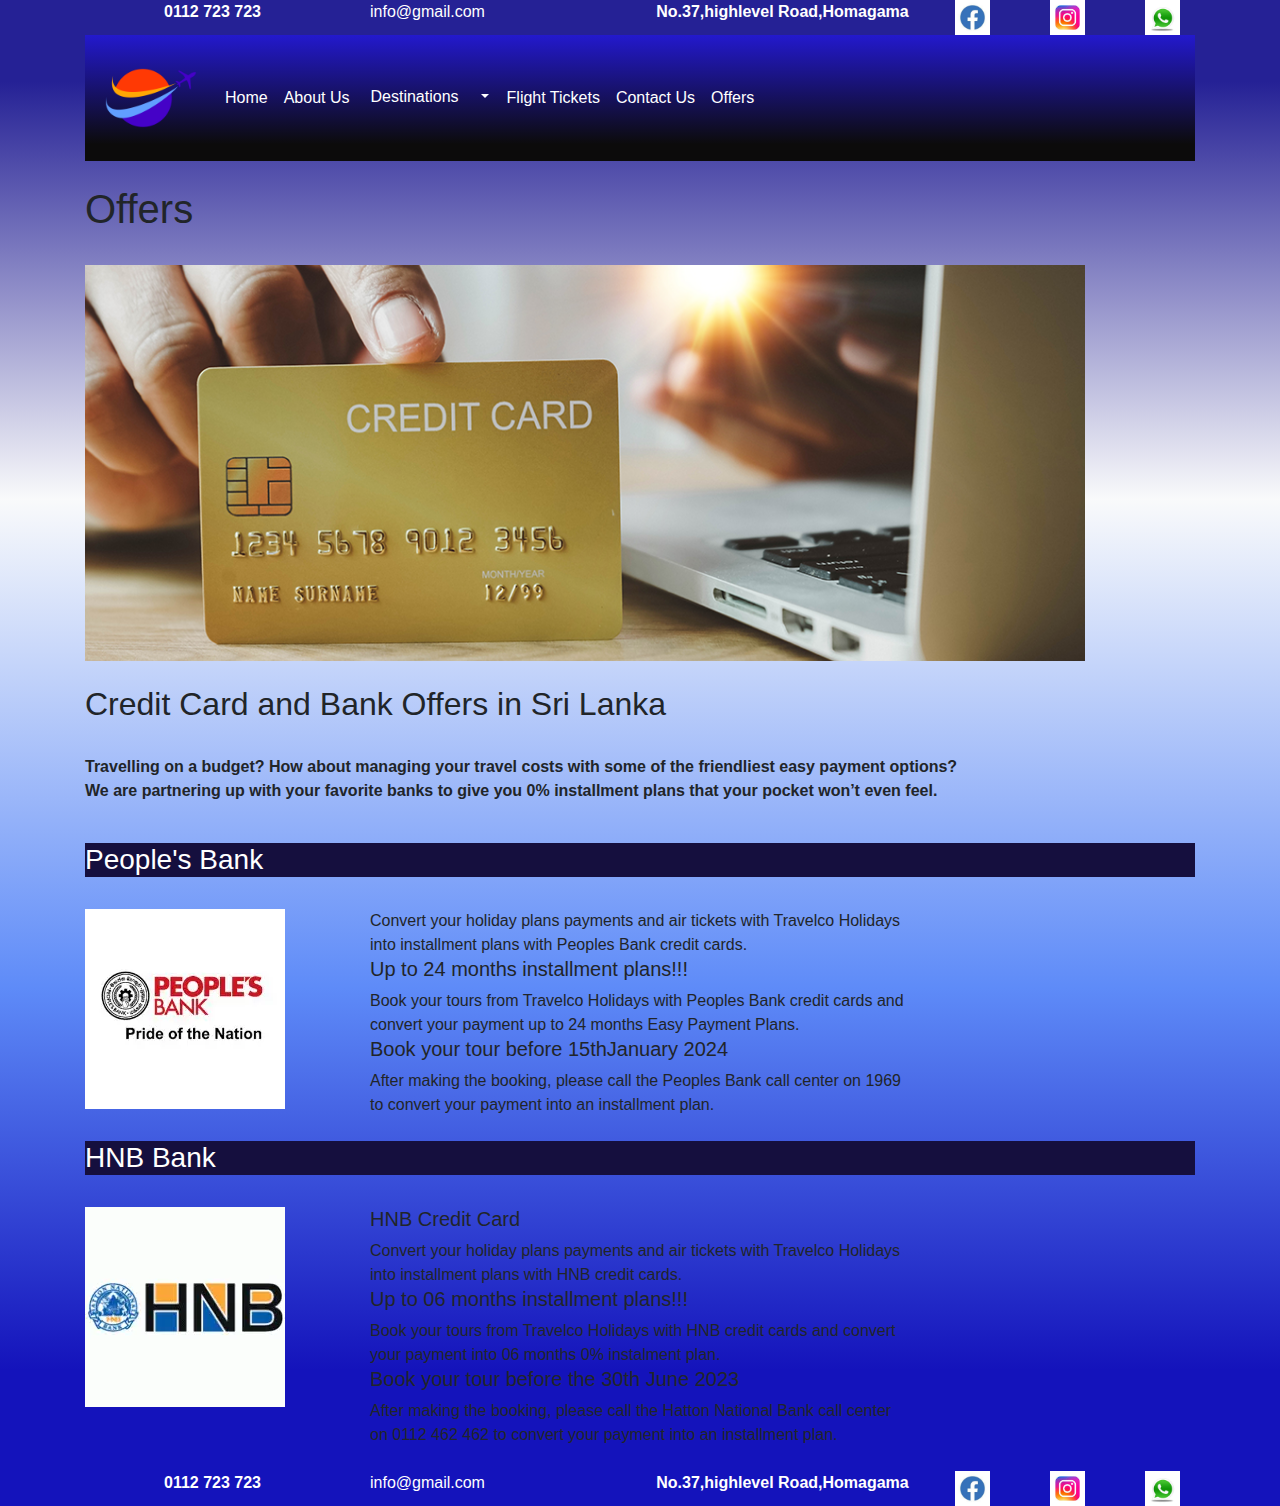
<file: offers.html>
<!DOCTYPE html>
<html lang="en">
  <head>
    <meta charset="utf-8">
	<meta http-equiv="X-UA-Compatible" content="IE=edge">
	<meta name="viewport" content="width=device-width, initial-scale=1">
    <title>Untitled Document</title>
    <!-- Bootstrap -->
	<link href="css/bootstrap-4.4.1.css" rel="stylesheet">
	<link href="style.css" rel="stylesheet" type="text/css">
	<link href="contactUs.css" rel="stylesheet" type="text/css">
	<link href="flight.css" rel="stylesheet" type="text/css">
	<link href="offer.css" rel="stylesheet" type="text/css">
  </head>
  <body>
  	<div class="container-fluid">
  <div class="container">
  	    <header>
  	      <div class="row">
  	        <div class="col-lg-3"><b><center>0112 723 723</center></b></div>
  	        <div class="col-lg-3"><a href="https://mail.google.com/">info@gmail.com</a></div>
  	        <div class="col-lg-3"><center><b>No.37,highlevel Road,Homagama</b></center></div>
  	        <div class="col-lg-3">
  	          <div class="row">
  	            <div class="col-lg-4"><center><a href="https://www.facebook.com"><img src="images/fb.jpeg" width="35" height="35" alt=""/></a></center></div>
  	            <div class="col-lg-4"><center><a href="https://www.instagram.com/"><img src="images/insta.jpeg" width="35" height="35" alt=""/></a></center></div>
  	            <div class="col-lg-4"><center><a href="https://www.whatsapp.com/"><img src="images/whatsapp.jpeg" width="35" height="35" alt=""/></a></center></div>
              </div>
  	        </div>
          </div>
  	    </header>
    <nav class="navbar navbar-expand-lg navbar-light bg-light"> <a class="navbar-brand" href="#"><img src="images/logo.png" width="100" height="100" alt=""/></a>
  	      <button class="navbar-toggler" type="button" data-toggle="collapse" data-target="#navbarSupportedContent1" aria-controls="navbarSupportedContent1" aria-expanded="false" aria-label="Toggle navigation"> <span class="navbar-toggler-icon"></span> </button>
  	      <div class="collapse navbar-collapse" id="navbarSupportedContent1">
  	        <ul class="navbar-nav mr-auto">
  	          <li class="nav-item active"> <a class="nav-link" href="index.html">Home <span class="sr-only">(current)</span></a> </li>
          	  <li class="nav-item"> <a class="nav-link" href="aboutUs.html">About Us</a> </li>
              <div class="btn-group">
  <li class="nav-item dropdown"> 
    <div class="btn-group">
      <button type="button" class="btn btn-link">Destinations</button>
      <button type="button" class="btn btn-link dropdown-toggle dropdown-toggle-split" data-toggle="dropdown" aria-haspopup="true" aria-expanded="false"> <span class="sr-only">Toggle Dropdown</span> </button>
      <div class="dropdown-menu">
        <h6 class="dropdown-header">Select your choice</h6>
        <a class="dropdown-item" href="dubai.html">Dubai Tours</a> 
		  <a class="dropdown-item " href="singapore.html" >Singapore Tours</a> 
		  <a class="dropdown-item" href="India.html">India Tours</a>
		  <a class="dropdown-item" href="malaysia.html">Malaysia Tours</a> 
       
        </div>
    </div>  
			    </li>
    </div>
                <li class="nav-item"> <a class="nav-link" href="flightTickets.html">Flight Tickets</a> </li>
				<li class="nav-item"> <a class="nav-link" href="contactUs.html">Contact Us</a> </li>
				<li class="nav-item"> <a class="nav-link" href="offers.html">Offers</a> </li>
  	            <div class="dropdown-menu" aria-labelledby="navbarDropdown1"> <a class="dropdown-item" href="#">Action</a> <a class="dropdown-item" href="#">Another action</a>
  	              <div class="dropdown-divider"></div>
  	              <a class="dropdown-item" href="#">Something else here</a> </div>
             
            </ul>
</div>
    </nav><br><h1>Offers</h1><br>
    <img src="images/credit2.png" width="1000" height="396" alt=""/> <br>

<br>
 <h2>Credit Card and Bank Offers in Sri Lanka</h2>   
<br><p><b>Travelling on a budget? How about managing your travel costs with some of the friendliest easy payment options?<br>

We are partnering up with your favorite banks to give you 0% installment plans that your pocket won’t even feel.</b></p><br>
    <h3>People's Bank</h3>
    <br>
    <div class="row">
      <div class="col-lg-3"><img src="images/people.webp" alt=""/></div>
      <div class="col-lg-6">Convert your holiday plans payments and air tickets with Travelco Holidays into installment plans with Peoples Bank credit cards.<br>

<h5>Up to 24 months installment plans!!!</h5>
Book your tours from Travelco Holidays with Peoples Bank credit cards and convert your payment up to 24 months Easy Payment Plans.

<h5>Book your tour before 15thJanuary 2024</h5>
After making the booking, please call the Peoples Bank call center on 1969 to convert your payment into an installment plan.

</div>
    </div><br>
	   <h3>HNB Bank</h3><br>
	  <div class="row">
      <div class="col-lg-3"><img src="images/hnb.webp" alt=""/></div>
      <div class="col-lg-6"><h5>HNB Credit Card</h5>
Convert your holiday plans payments and air tickets with Travelco Holidays into installment plans with HNB credit cards.<br>

<h5>Up to 06 months installment plans!!!</h5>
Book your tours from Travelco Holidays with HNB credit cards and convert your payment into 06 months 0% instalment plan.<br>

<h5>Book your tour before the 30th June 2023</h5>
After making the booking, please call the Hatton National Bank call center on 0112 462 462 to convert your payment into an installment plan.<br>

</div>
    </div><br>
    <footer><div class="row">
  	        <div class="col-lg-3"><b><center>0112 723 723</center></b></div>
  	        <div class="col-lg-3"><a href="https://mail.google.com/">info@gmail.com</a></div>
  	        <div class="col-lg-3"><center><b>No.37,highlevel Road,Homagama</b></center></div>
  	        <div class="col-lg-3">
  	          <div class="row">
  	            <div class="col-lg-4"><center><a href="https://www.facebook.com"><img src="images/fb.jpeg" width="35" height="35" alt=""/></a></center></div>
  	            <div class="col-lg-4"><center><a href="https://www.instagram.com/"><img src="images/insta.jpeg" width="35" height="35" alt=""/></a></center></div>
  	            <div class="col-lg-4"><center><a href="https://www.whatsapp.com/"><img src="images/whatsapp.jpeg" width="35" height="35" alt=""/></a></center></div>
              </div>
  	        </div>
    </div></footer>
  </div>
  	<!-- body code goes here -->


	<!-- jQuery (necessary for Bootstrap's JavaScript plugins) --> 
	<script src="js/jquery-3.4.1.min.js"></script>

	<!-- Include all compiled plugins (below), or include individual files as needed -->
	<script src="js/popper.min.js"></script> 
  <script src="js/bootstrap-4.4.1.js"></script>
  </body>
</html>
</file>
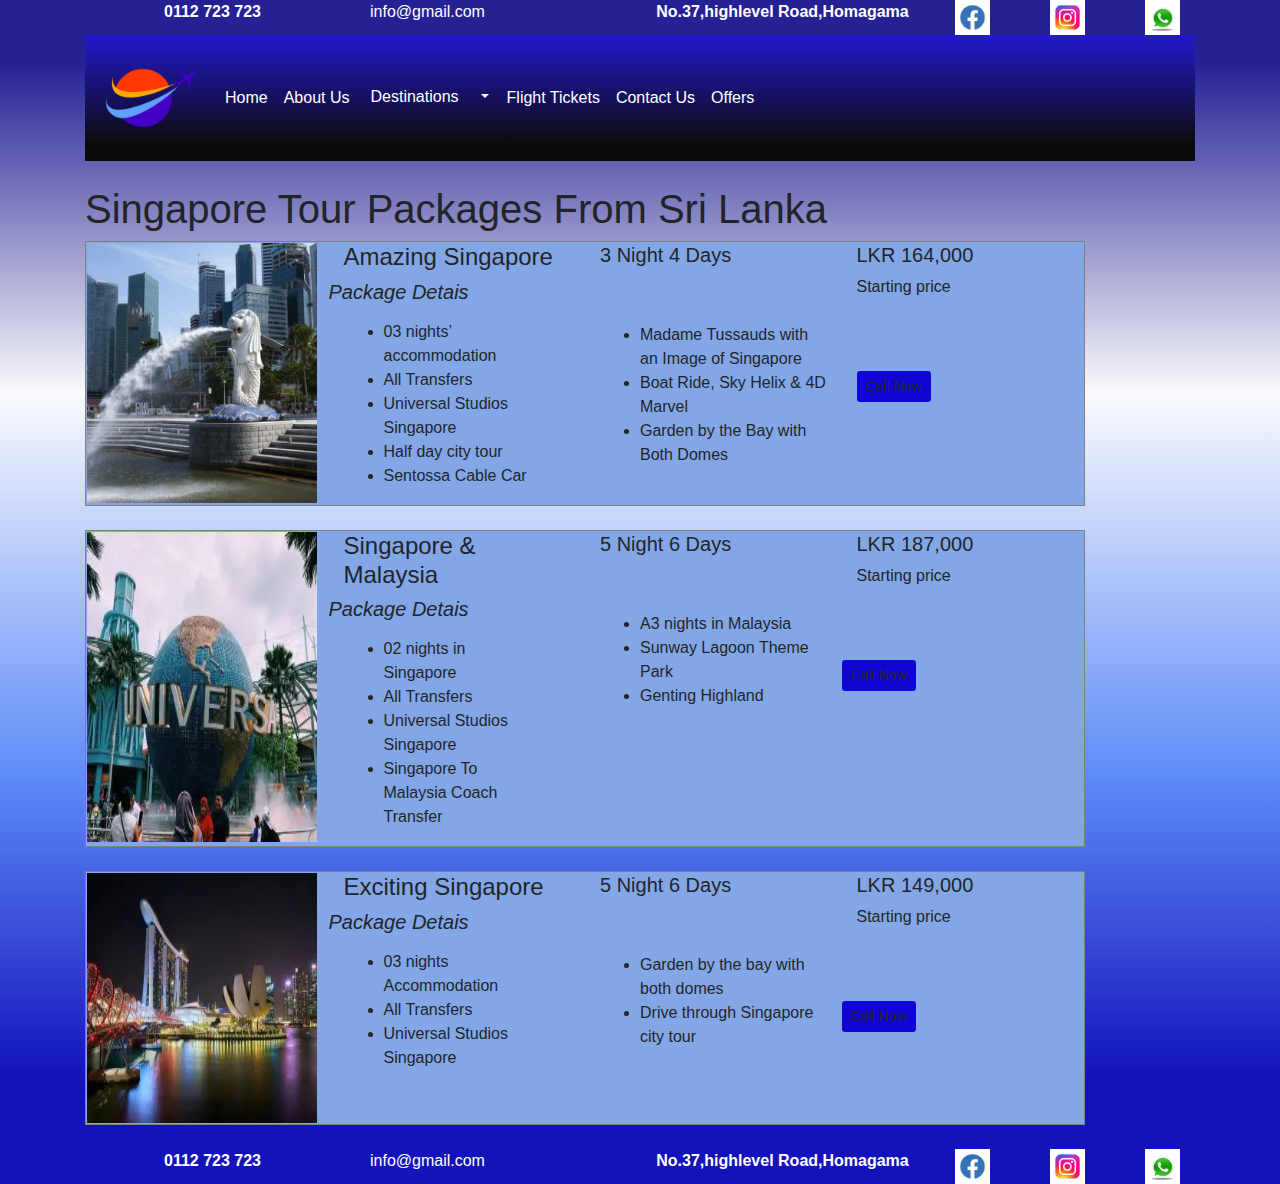
<file: singapore.html>
<!DOCTYPE html>
<html lang="en">
  <head>
    <meta charset="utf-8">
	<meta http-equiv="X-UA-Compatible" content="IE=edge">
	<meta name="viewport" content="width=device-width, initial-scale=1">
    <title>Untitled Document</title>
    <!-- Bootstrap -->
	<link href="css/bootstrap-4.4.1.css" rel="stylesheet">
	<link href="style.css" rel="stylesheet" type="text/css">
	<link href="dubai.css" rel="stylesheet" type="text/css">
  </head>
  <body>
  	<div class="container-fluid">
  <div class="container">
  	    <header>
  	      <div class="row">
  	        <div class="col-lg-3"><b><center>0112 723 723</center></b></div>
  	        <div class="col-lg-3"><a href="https://mail.google.com/">info@gmail.com</a></div>
  	        <div class="col-lg-3"><center><b>No.37,highlevel Road,Homagama</b></center></div>
  	        <div class="col-lg-3">
  	          <div class="row">
  	            <div class="col-lg-4"><center><a href="https://www.facebook.com"><img src="images/fb.jpeg" width="35" height="35" alt=""/></a></center></div>
  	            <div class="col-lg-4"><center><a href="https://www.instagram.com/"><img src="images/insta.jpeg" width="35" height="35" alt=""/></a></center></div>
  	            <div class="col-lg-4"><center><a href="https://www.whatsapp.com/"><img src="images/whatsapp.jpeg" width="35" height="35" alt=""/></a></center></div>
              </div>
  	        </div>
          </div>
  	    </header>
  	    <nav class="navbar navbar-expand-lg navbar-light bg-light"> <a class="navbar-brand" href="#"><img src="images/logo.png" width="100" height="100" alt=""/></a>
  	      <button class="navbar-toggler" type="button" data-toggle="collapse" data-target="#navbarSupportedContent1" aria-controls="navbarSupportedContent1" aria-expanded="false" aria-label="Toggle navigation"> <span class="navbar-toggler-icon"></span> </button>
  	      <div class="collapse navbar-collapse" id="navbarSupportedContent1">
  	        <ul class="navbar-nav mr-auto">
  	          <li class="nav-item active"> <a class="nav-link" href="India.html">Home <span class="sr-only">(current)</span></a> </li>
          	  <li class="nav-item"> <a class="nav-link" href="aboutUs.html">About Us</a> </li>
              <div class="btn-group">
  <li class="nav-item dropdown"> 
    <div class="btn-group">
      <button type="button" class="btn btn-link">Destinations</button>
      <button type="button" class="btn btn-link dropdown-toggle dropdown-toggle-split" data-toggle="dropdown" aria-haspopup="true" aria-expanded="false"> <span class="sr-only">Toggle Dropdown</span> </button>
      <div class="dropdown-menu">
        <h6 class="dropdown-header">Select your choice</h6>
        <a class="dropdown-item" href="dubai.html">Dubai Tours</a> 
		  <a class="dropdown-item " href="singapore.html" >Singapore Tours</a> 
		  <a class="dropdown-item" href="India.html">India Tours</a>
		  <a class="dropdown-item" href="malaysia.html">Malaysia Tours</a> 
       
        </div>
    </div>  
			    </li>
    </div>
                <li class="nav-item"> <a class="nav-link" href="flightTickets.html">Flight Tickets</a> </li>
				<li class="nav-item"> <a class="nav-link" href="contactUs.html">Contact Us</a> </li>
				<li class="nav-item"> <a class="nav-link" href="offers.html">Offers</a> </li>
  	            <div class="dropdown-menu" aria-labelledby="navbarDropdown1"> <a class="dropdown-item" href="#">Action</a> <a class="dropdown-item" href="#">Another action</a>
  	              <div class="dropdown-divider"></div>
  	              <a class="dropdown-item" href="#">Something else here</a> </div>
             
            </ul>
</div>
        </nav>
<br> 
<h1>
  
    Singapore Tour Packages From Sri Lanka
  </h1>
	<table width="1000" border="1">
  <tbody>
    <tr>
      <td><div class="row">
    <div class="col-lg-3"><img src="images/singa1.webp" alt="" height="260" width="230"/></div>
    <div class="col-lg-3">
      
        <h4>Amazing Singapore</h4>
      
      <div class="row">
		  <center>
		    <blockquote>
		      <h5 class="text-right"><em>Package Detais</em></h5>
	        </blockquote>
          </center>
        <div class="col-lg-10"><ul type="disc">
			<li>03 nights’ accommodation</li>
			<li>All Transfers</li>
			<li>Universal Studios Singapore</li>
			<li>Half day city tour</li>
		<li>Sentossa Cable Car</li>
</ul></div>
      </div>
    </div>
    <div class="col-lg-3"><h5>3 Night 4 Days</h5><br><br>
      <div class="row">
        <div class="col-lg-12"><ul type="disc">
 			<li>Madame Tussauds with an Image of Singapore</li>
			<li>Boat Ride, Sky Helix & 4D Marvel</li>
			<li>Garden by the Bay with Both Domes</li></ul></div>
      </div>
    </div>
    <div class="col-lg-2"><h5>LKR 164,000</h5>
Starting price<br><br><br><br>
     <button type="button" class="btn btn-sm" id="call" >Call Now</button>

      
    </div>
  </div></td>
    </tr>
  </tbody>
</table> <br> 
<table width="1000" border="1">
  <tbody>
    <tr>
      <td><div class="row">
    <div class="col-lg-3"><img src="images/singa2.webp" alt="" height="310" width="230"/></div>
    <div class="col-lg-3">
    
        <h4>Singapore & Malaysia</h4>
     
      <div class="row">
		  <center>
		    <blockquote>
		      <h5 class="text-right"><em>Package Detais</em></h5>
	        </blockquote>
          </center>
        <div class="col-lg-10"><ul type="disc">
			<li>02 nights in Singapore</li>
			<li>All Transfers</li>
			<li>Universal Studios Singapore</li>
			<li>Singapore To Malaysia Coach Transfer</li>
		</ul></div>
      </div>
    </div>
    <div class="col-lg-3"><h5>5 Night 6 Days</h5><br><br>
      <div class="row">
        <div class="col-lg-12"><ul type="disc">
			<li>A3 nights in Malaysia</li>
			<li>Sunway Lagoon Theme Park</li>
			<li>Genting Highland</li></ul></div>
      </div>
    </div>
    <div class="col-lg-2"><h5>LKR 187,000</h5>
Starting price<br><br><br><br>
      <div class="row">
         <button type="button" class="btn btn-sm" id="call" >Call Now</button>
      </div>
    </div>
  </div></td>
    </tr>
  </tbody>
</table>
<br>
	  <table width="1000" border="1">
  <tbody>
    <tr>
      <td><div class="row">
    <div class="col-lg-3"><img src="images/singa3.webp" alt="" height="250" width="230"/></div>
    <div class="col-lg-3">
     
        <h4>Exciting Singapore</h4>
      
      <div class="row">
		  <center>
		    <blockquote>
		      <h5 class="text-right"><em>Package Detais</em></h5>
	        </blockquote>
          </center>
        <div class="col-lg-10"><ul type="disc">
			<li>03 nights Accommodation</li>
			<li>All Transfers</li>
			<li>Universal Studios Singapore</li>
			</ul></div>
      </div>
    </div>
    <div class="col-lg-3"><h5>5 Night 6 Days</h5><br><br>
      <div class="row">
        <div class="col-lg-12"><ul type="disc">
			<li>Garden by the bay with both domes</li>
			<li>Drive through Singapore city tour</li></ul></div>
      </div>
    </div>
   <div class="col-lg-2"><h5>LKR 149,000</h5>
Starting price<br><br><br><br>
      <div class="row">
         <button type="button" class="btn btn-sm" id="call">Call Now</button>
      </div>
    </div>
  </div></td>
    </tr>
  </tbody>
</table>
<br>
  

<footer><div class="row">
  	        <div class="col-lg-3"><b><center>0112 723 723</center></b></div>
  	        <div class="col-lg-3"><a href="https://mail.google.com/">info@gmail.com</a></div>
  	        <div class="col-lg-3"><center><b>No.37,highlevel Road,Homagama</b></center></div>
  	        <div class="col-lg-3">
  	          <div class="row">
  	            <div class="col-lg-4"><center><a href="https://www.facebook.com"><img src="images/fb.jpeg" width="35" height="35" alt=""/></a></center></div>
  	            <div class="col-lg-4"><center><a href="https://www.instagram.com/"><img src="images/insta.jpeg" width="35" height="35" alt=""/></a></center></div>
  	            <div class="col-lg-4"><center><a href="https://www.whatsapp.com/"><img src="images/whatsapp.jpeg" width="35" height="35" alt=""/></a></center></div>
              </div>
  	        </div>
          </div></footer>
    </div>
  	<!-- body code goes here -->


	<!-- jQuery (necessary for Bootstrap's JavaScript plugins) --> 
	<script src="js/jquery-3.4.1.min.js"></script>

	<!-- Include all compiled plugins (below), or include individual files as needed -->
	<script src="js/popper.min.js"></script> 
  <script src="js/bootstrap-4.4.1.js"></script>
	  </div></body>
</html>
</file>
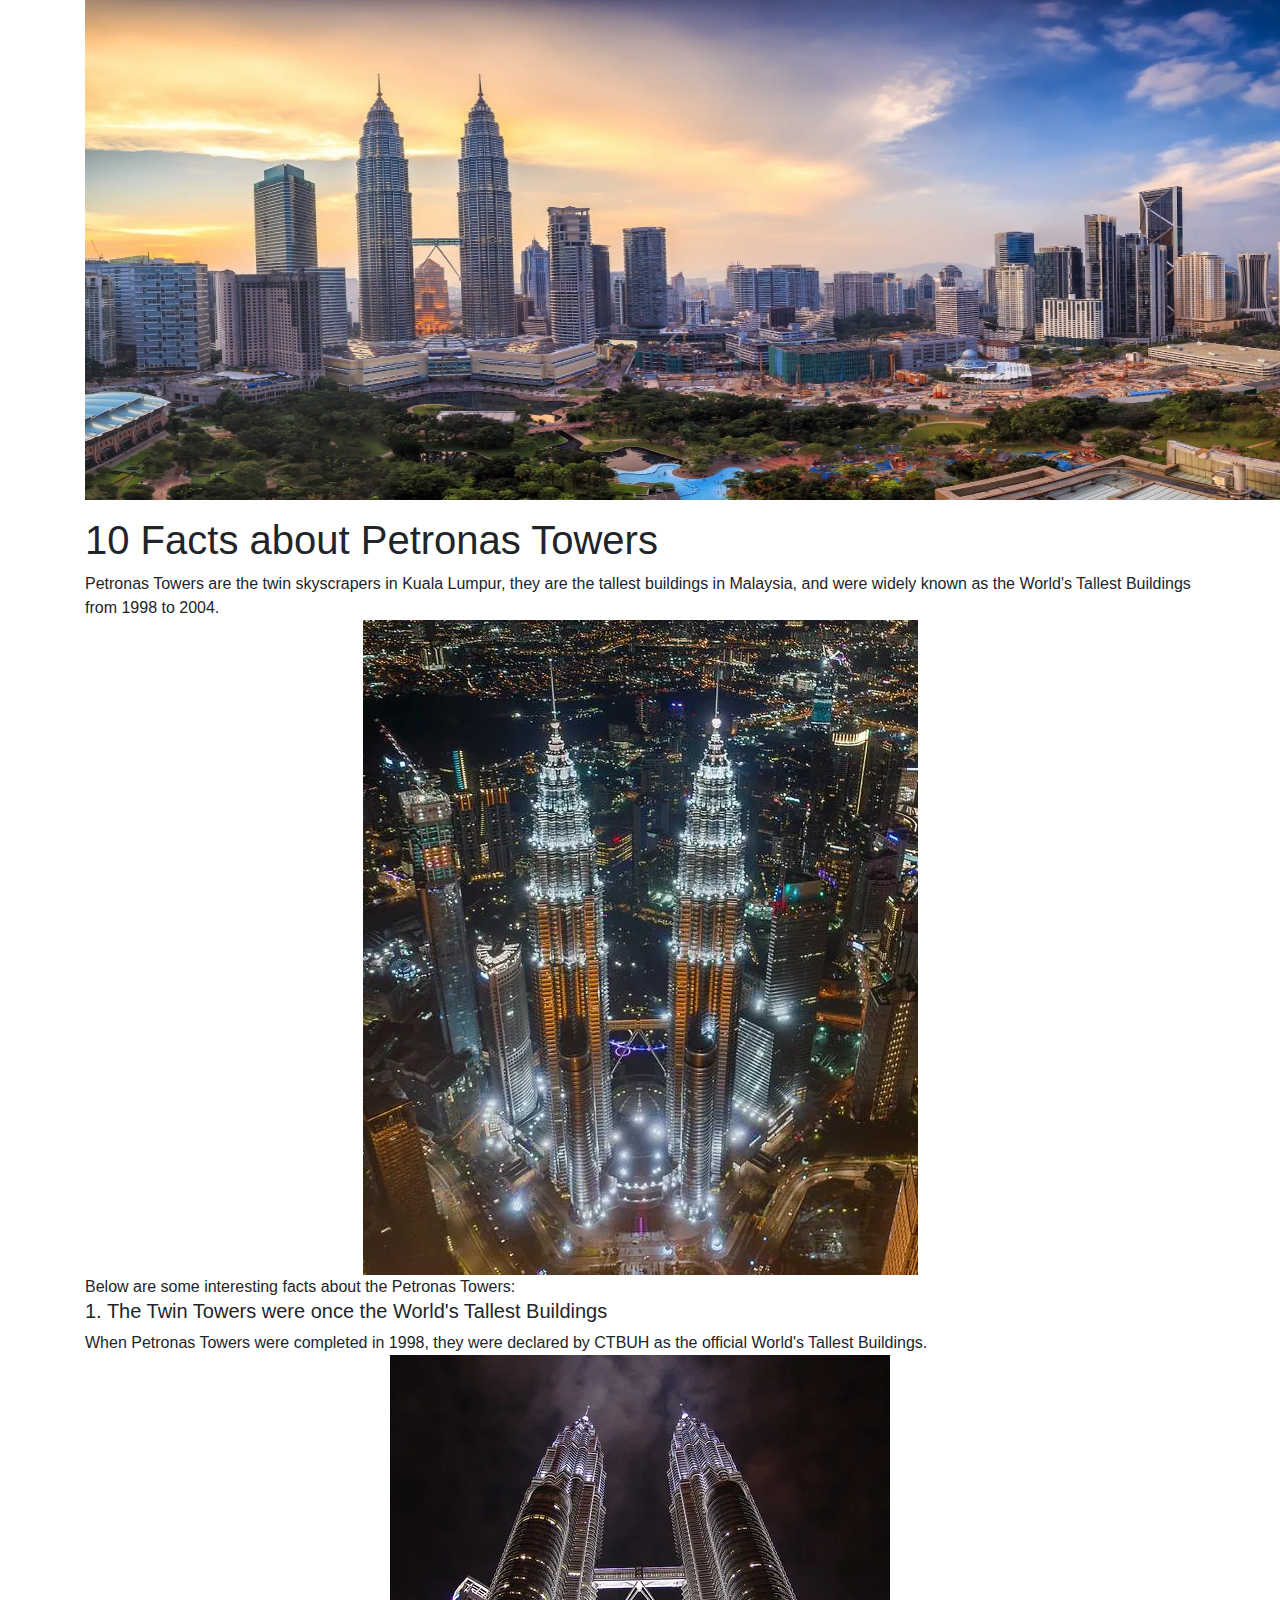
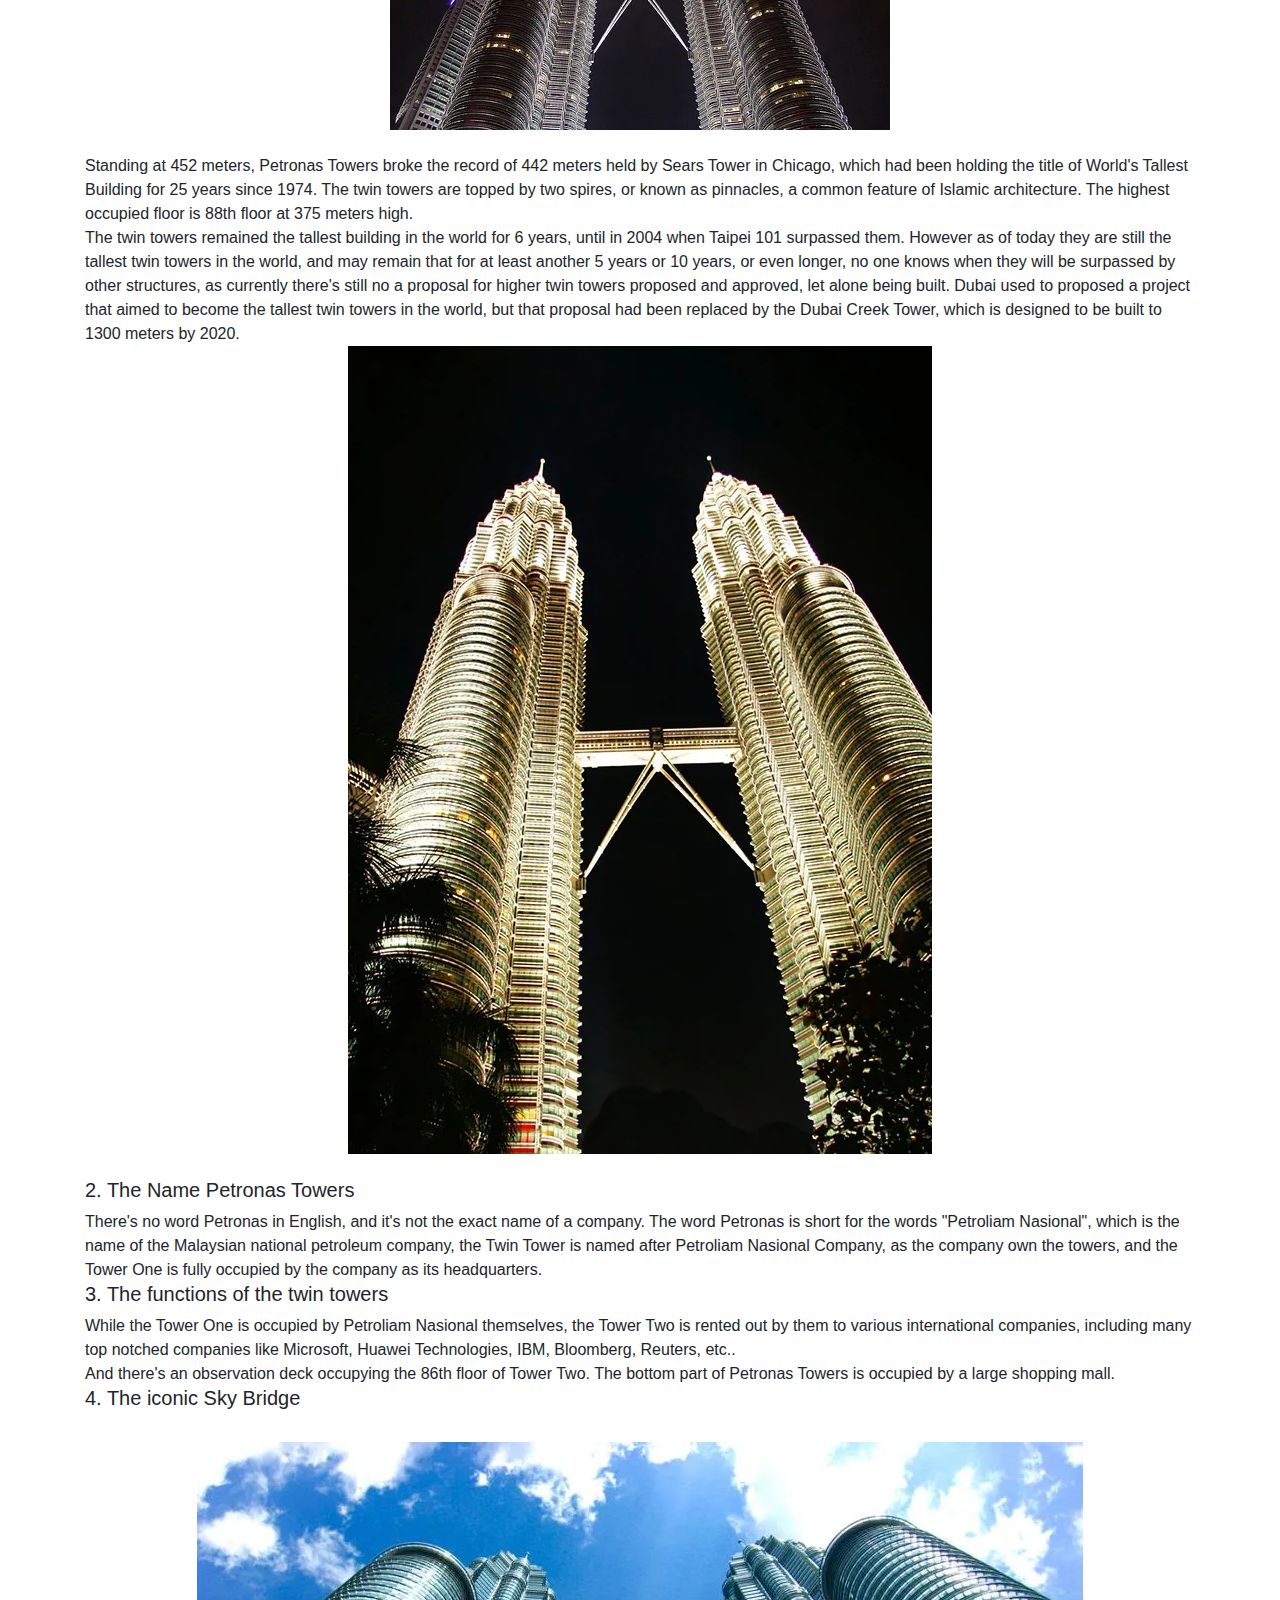
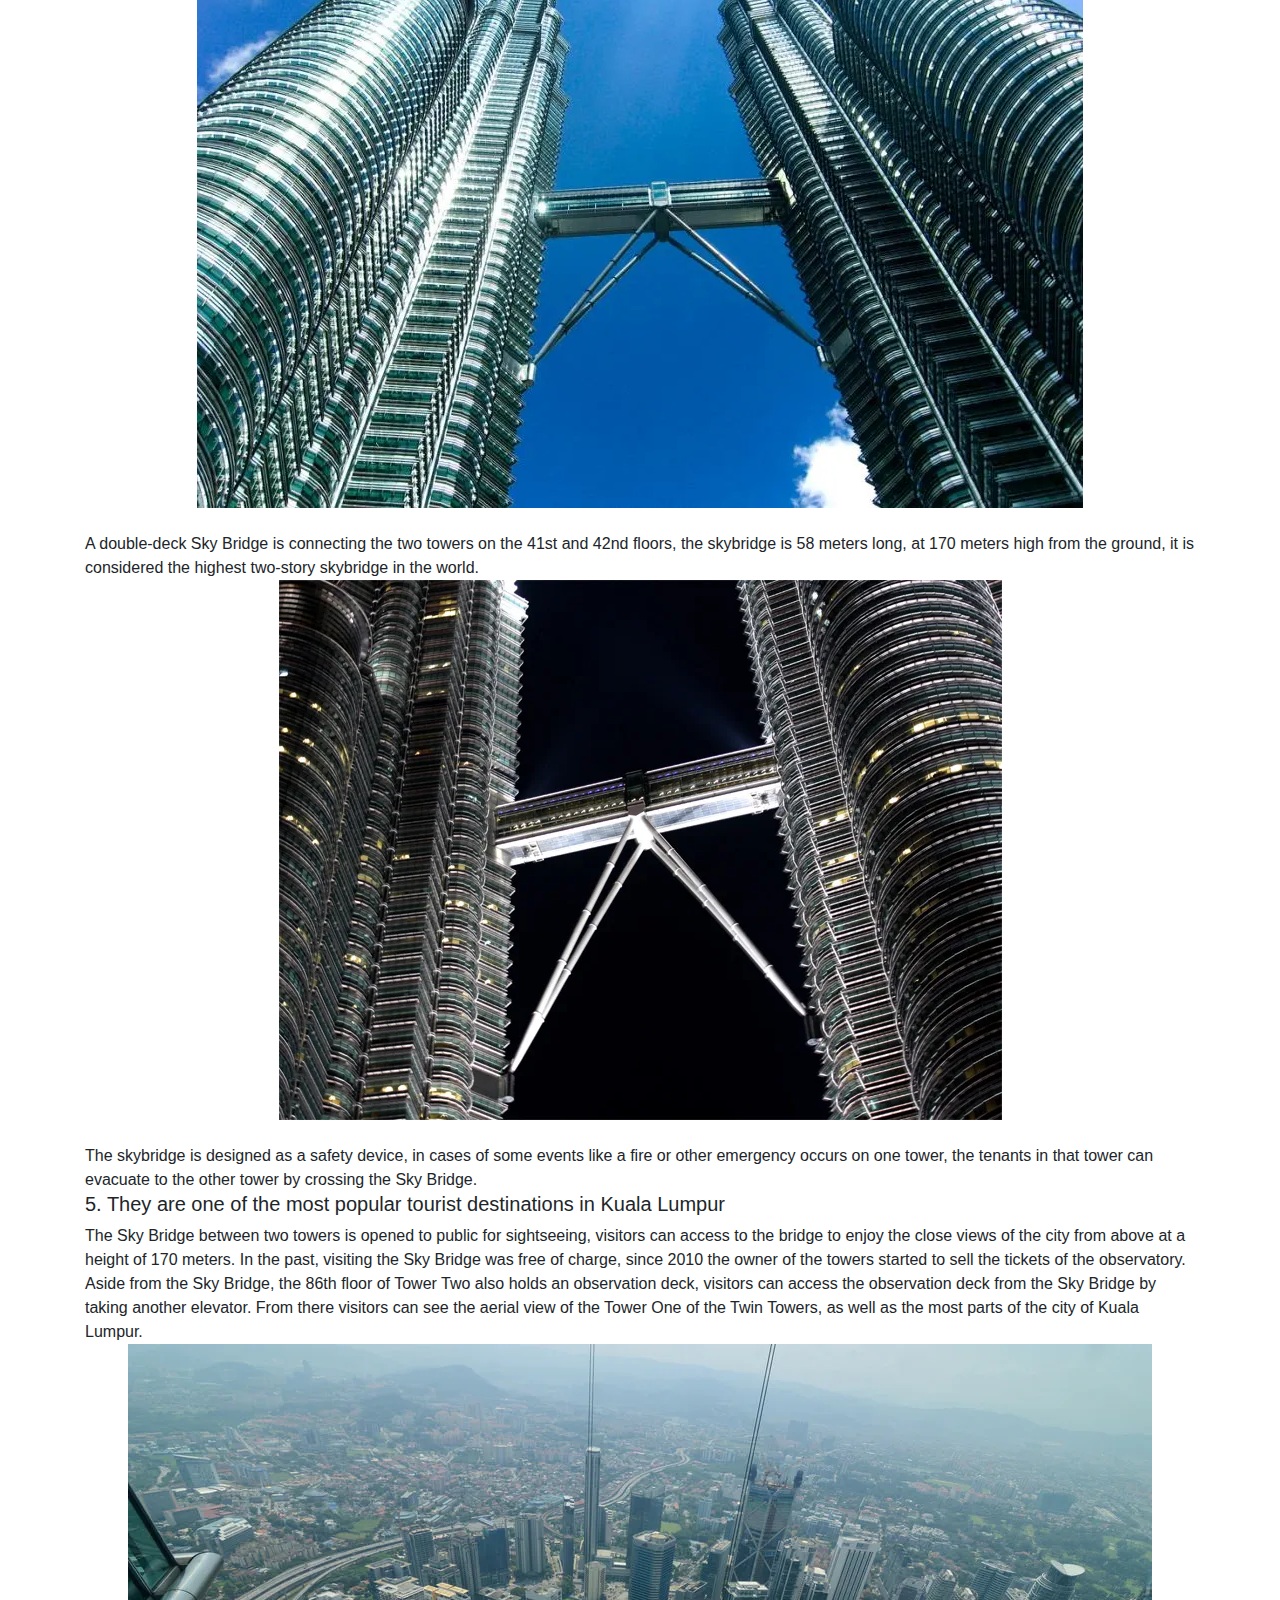
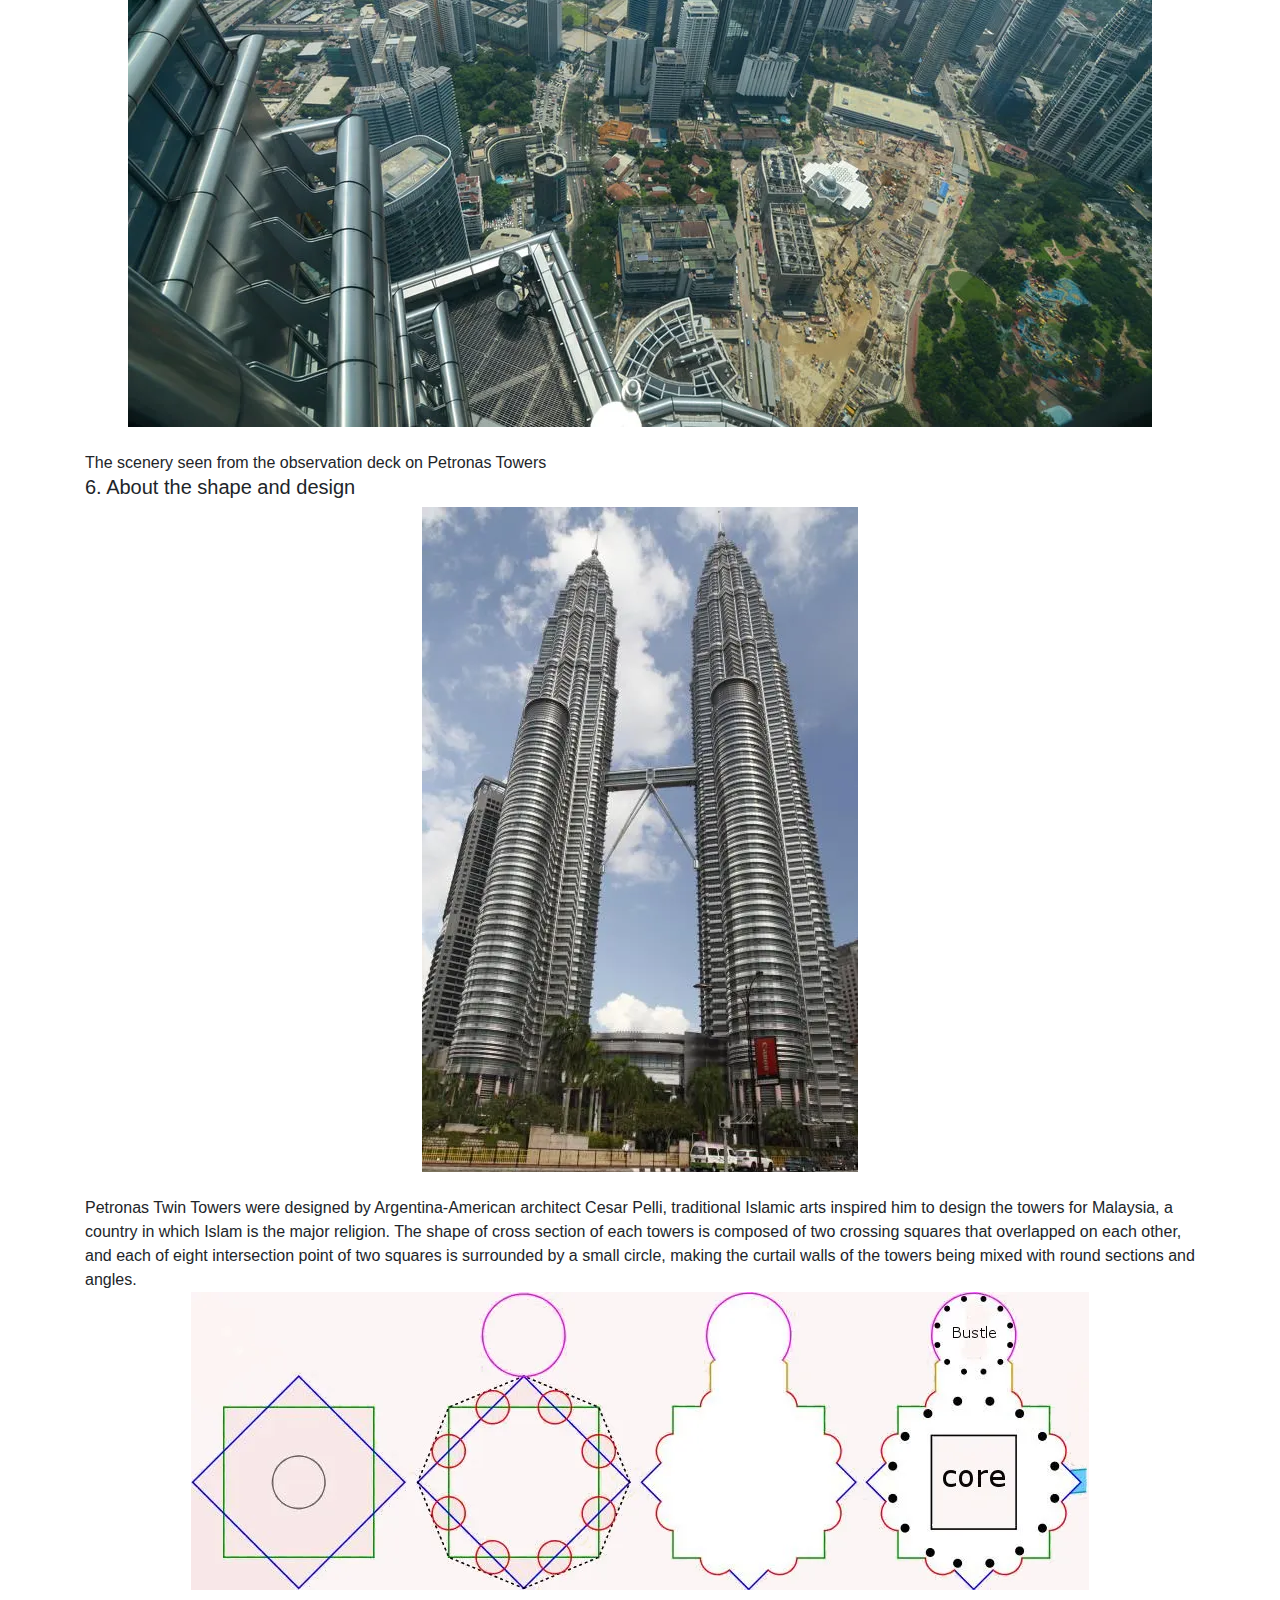
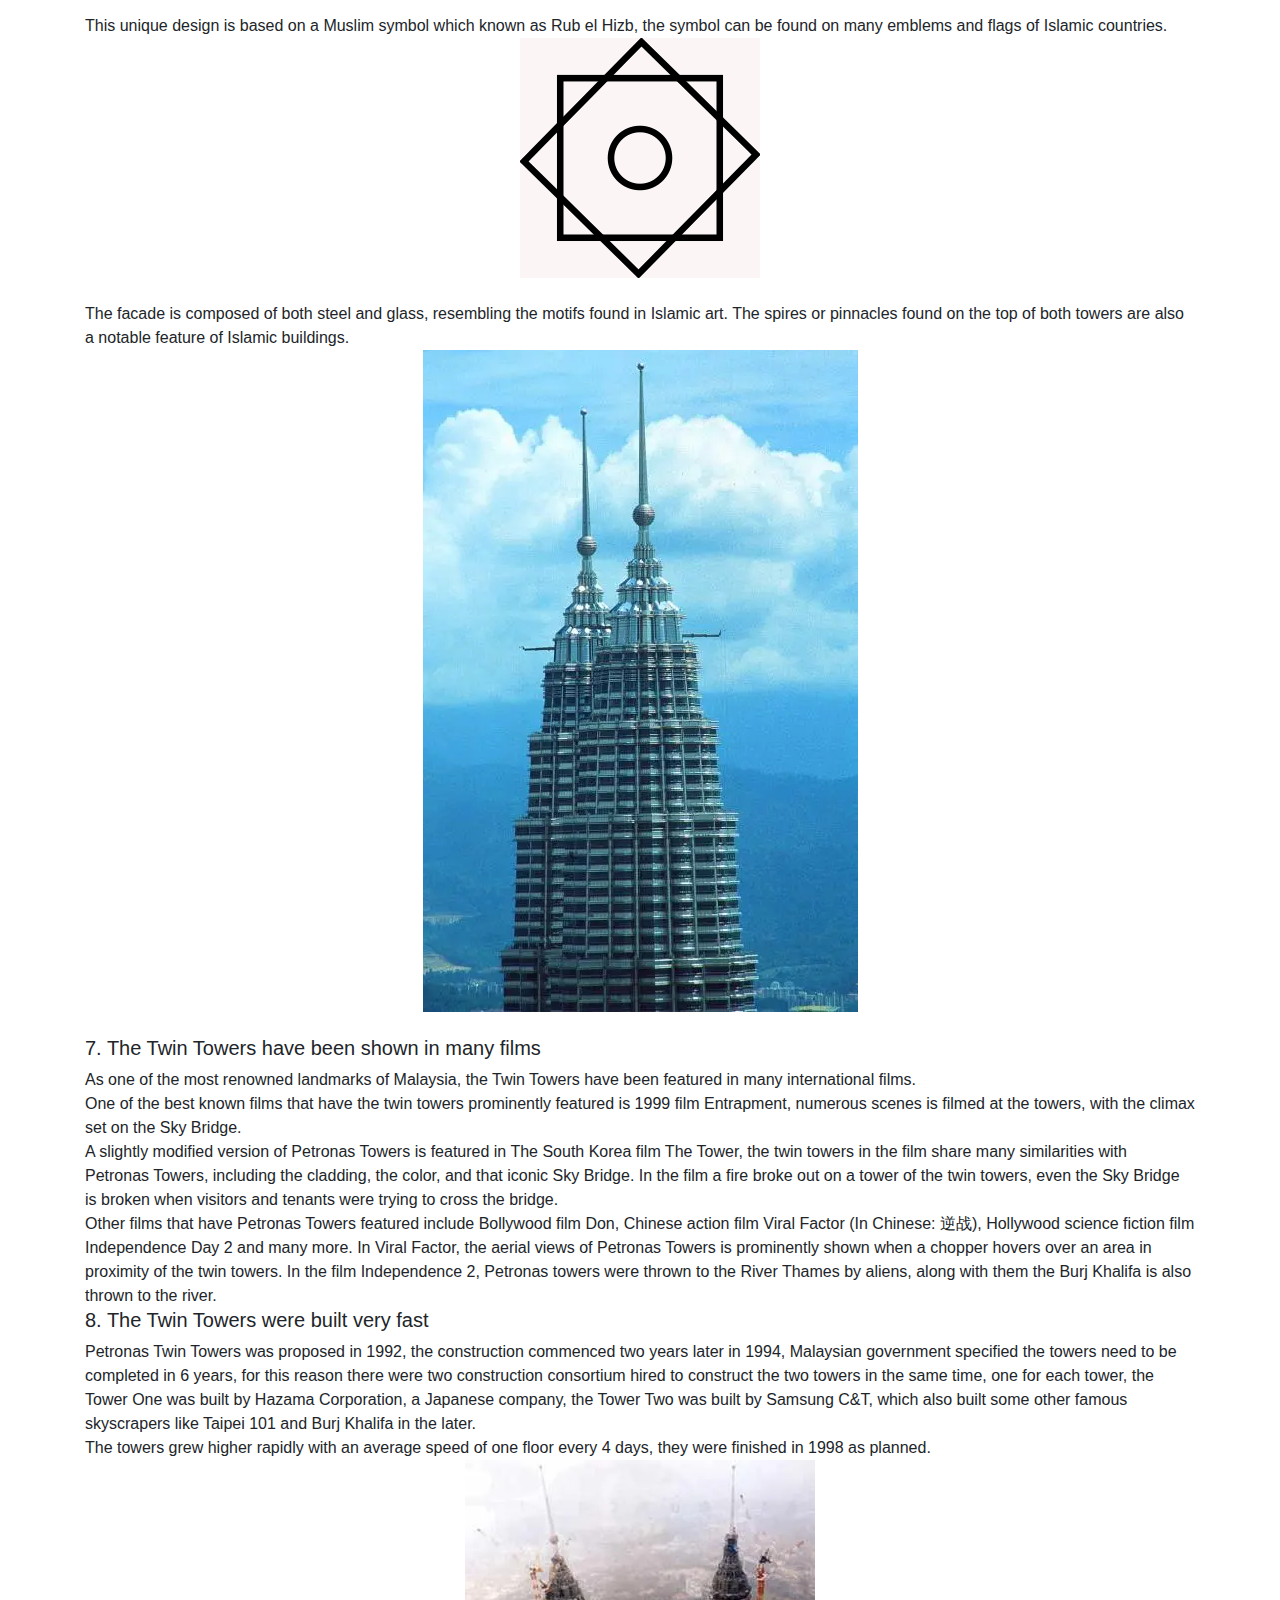
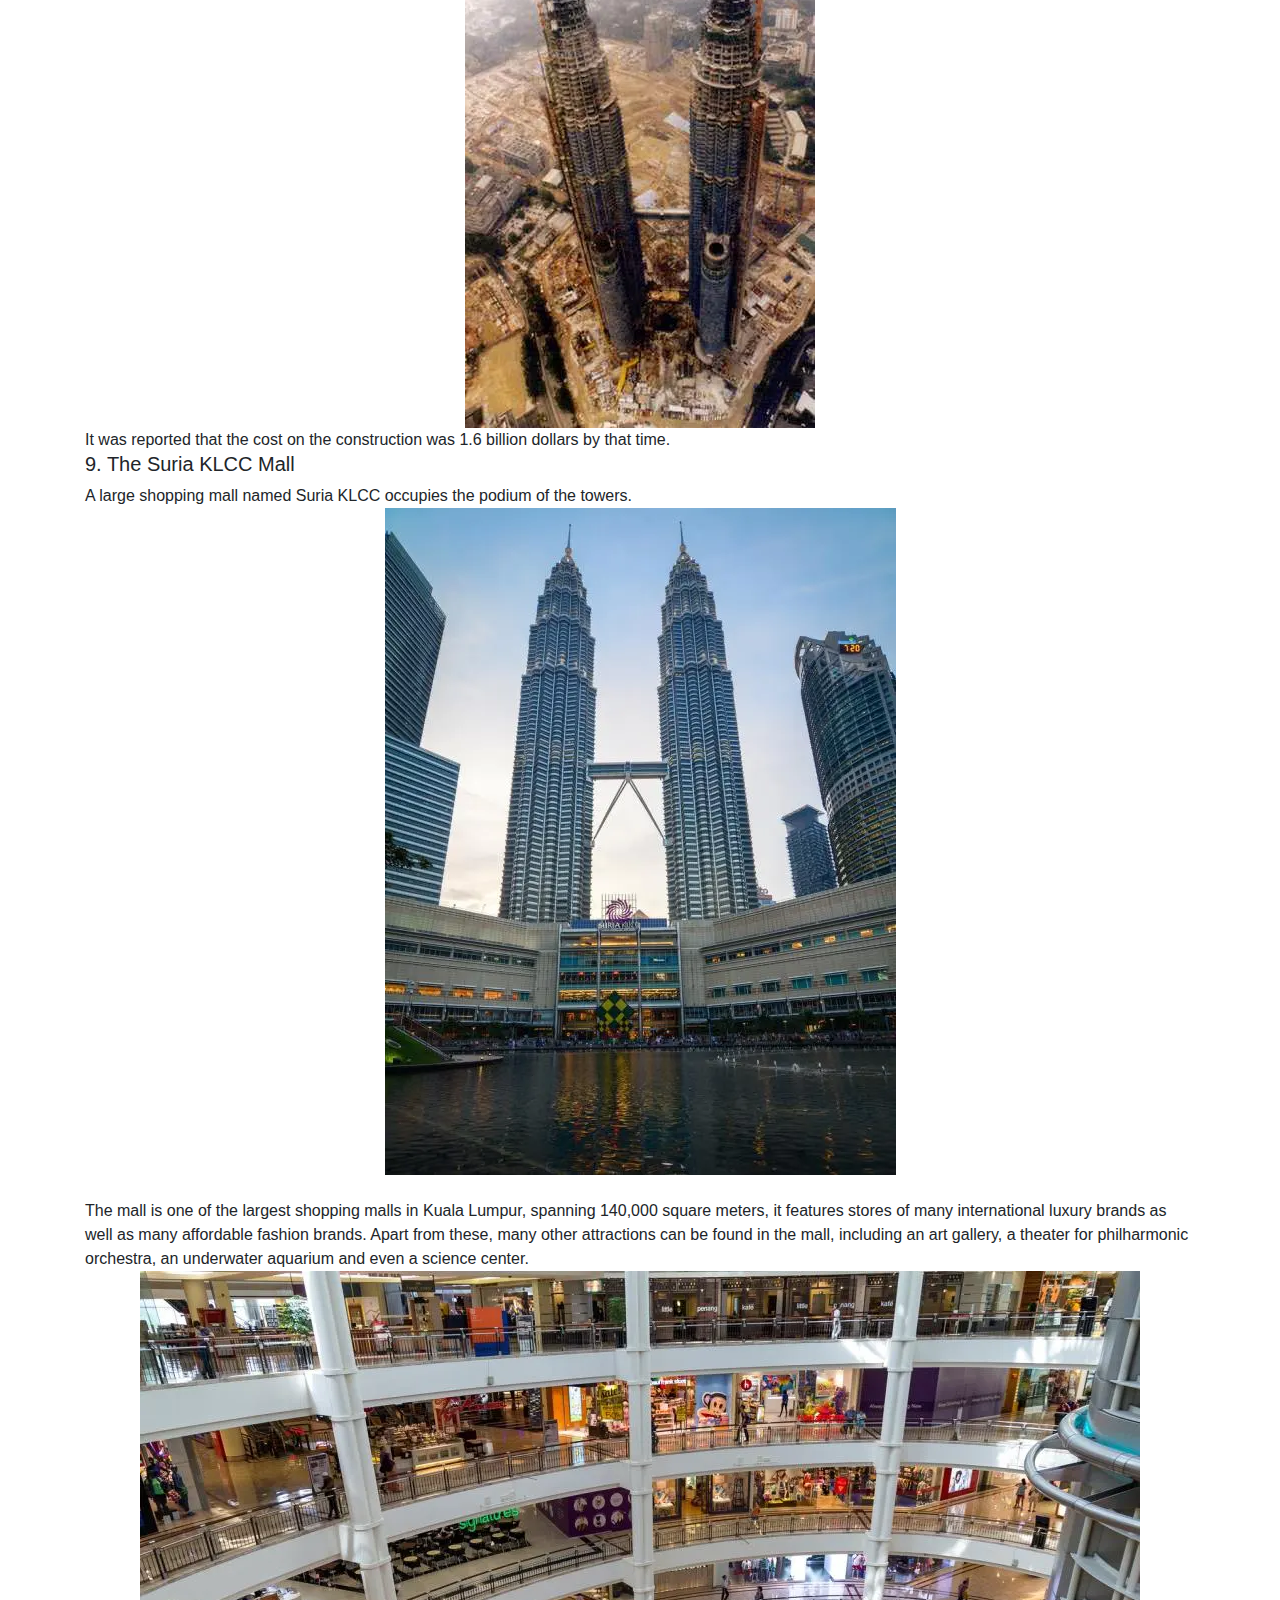
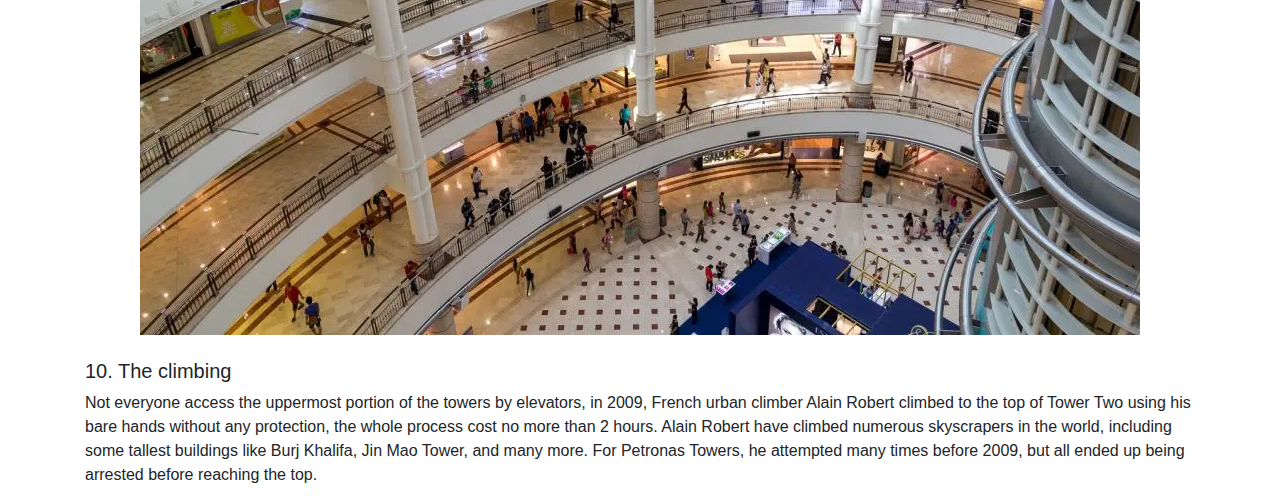
<file: twintower.html>
<!DOCTYPE html>
<html lang="en">
  <head>
    <meta charset="utf-8">
	<meta http-equiv="X-UA-Compatible" content="IE=edge">
	<meta name="viewport" content="width=device-width, initial-scale=1">
    <title>Untitled Document</title>
    <!-- Bootstrap -->
	<link href="css/bootstrap-4.4.1.css" rel="stylesheet">
	
  </head>
  <body>
  	<div class="container-fluid">
  	  <div class="container"><img src="images/p1.jpeg" alt="" width ="1200" height="500"><br>
  	    <p><h1>10 Facts about Petronas Towers</h1>
Petronas Towers are the twin skyscrapers in Kuala Lumpur, they are the tallest buildings in Malaysia, and were widely known as the World's Tallest Buildings from 1998 to 2004.<br>
<center><img src="images/petronas-towers-night-aerial-view.webp" alt="" ></center>
Below are some interesting facts about the Petronas Towers:
		  <br>

<h5>1. The Twin Towers were once the World's Tallest Buildings</h5>
When Petronas Towers were completed in 1998, they were declared by CTBUH as the official World's Tallest Buildings.<br>

<center>
  <img src="images/2.webp" alt=""/>
</center>
<br>
Standing at 452 meters, Petronas Towers broke the record of 442 meters held by Sears Tower in Chicago, which had been holding the title of World's Tallest Building for 25 years since 1974. The twin towers are topped by two spires, or known as pinnacles, a common feature of Islamic architecture. The highest occupied floor is 88th floor at 375 meters high.<br>

The twin towers remained the tallest building in the world for 6 years, until in 2004 when Taipei 101 surpassed them. However as of today they are still the tallest twin towers in the world, and may remain that for at least another 5 years or 10 years, or even longer, no one knows when they will be surpassed by other structures, as currently there's still no a proposal for higher twin towers proposed and approved, let alone being built. Dubai used to proposed a project that aimed to become the tallest twin towers in the world, but that proposal had been replaced by the Dubai Creek Tower, which is designed to be built to 1300 meters by 2020.<br>

<center>
  <img src="images/3.webp" alt=""/>
</center>
<br>

<h5>2. The Name Petronas Towers</h5>

There's no word Petronas in English, and it's not the exact name of a company. The word Petronas is short for the words "Petroliam Nasional", which is the name of the Malaysian national petroleum company, the Twin Tower is named after Petroliam Nasional Company, as the company own the towers, and the Tower One is fully occupied by the company as its headquarters.<br>

<h5>3. The functions of the twin towers</h5>

While the Tower One is occupied by Petroliam Nasional themselves, the Tower Two is rented out by them to various international companies, including many top notched companies like Microsoft, Huawei Technologies, IBM, Bloomberg, Reuters, etc..<br>
And there's an observation deck occupying the 86th floor of Tower Two.
The bottom part of Petronas Towers is occupied by a large shopping mall.

<h5>4. The iconic Sky Bridge</h5><br>
<center>
  <img src="images/4.webp" alt=""/>
</center>
<br>
A double-deck Sky Bridge is connecting the two towers on the 41st and 42nd floors, the skybridge is 58 meters long, at 170 meters high from the ground, it is considered the highest two-story skybridge in the world.<br>

<center>
  <img src="images/5.webp" alt=""/>
</center>

<br>The skybridge is designed as a safety device, in cases of some events like a fire or other emergency occurs on one tower, the tenants in that tower can evacuate to the other tower by crossing the Sky Bridge.<br>

<h5>5. They are one of the most popular tourist destinations in Kuala Lumpur</h5>

The Sky Bridge between two towers is opened to public for sightseeing, visitors can access to the bridge to enjoy the close views of the city from above at a height of 170 meters. In the past, visiting the Sky Bridge was free of charge, since 2010 the owner of the towers started to sell the tickets of the observatory.<br>
Aside from the Sky Bridge, the 86th floor of Tower Two also holds an observation deck, visitors can access the observation deck from the Sky Bridge by taking another elevator. From there visitors can see the aerial view of the Tower One of the Twin Towers, as well as the most parts of the city of Kuala Lumpur.<br>

<center>
  <img src="images/6.webp" alt=""/>
</center>


<br>The scenery seen from the observation deck on Petronas Towers<br>

<h5>6. About the shape and design</h5>
<center>
  <img src="images/7.webp" alt=""/>
</center>
<br>
Petronas Twin Towers were designed by Argentina-American architect Cesar Pelli, traditional Islamic arts inspired him to design the towers for Malaysia, a country in which Islam is the major religion. The shape of cross section of each towers is composed of two crossing squares that overlapped on each other, and each of eight intersection point of two squares is surrounded by a small circle, making the curtail walls of the towers being mixed with round sections and angles.<br>
		  <center>
		    <img src="images/8.webp" alt=""/>
		  </center><br>
This unique design is based on a Muslim symbol which known as Rub el Hizb, the symbol can be found on many emblems and flags of Islamic countries.<br>
		  <center>
		    <img src="images/9.webp" alt=""/>
		  </center><br>
The facade is composed of both steel and glass, resembling the motifs found in Islamic art. The spires or pinnacles found on the top of both towers are also a notable feature of Islamic buildings.<br>
<center>
  <img src="images/10.webp" alt=""/>
</center><br>
<h5>7. The Twin Towers have been shown in many films</h5>

As one of the most renowned landmarks of Malaysia, the Twin Towers have been featured in many international films.

<br>One of the best known films that have the twin towers prominently featured is 1999 film Entrapment, numerous scenes is filmed at the towers, with the climax set on the Sky Bridge.

<br>A slightly modified version of Petronas Towers is featured in The South Korea film The Tower, the twin towers in the film share many similarities with Petronas Towers, including the cladding, the color, and that iconic Sky Bridge. In the film a fire broke out on a tower of the twin towers, even the Sky Bridge is broken when visitors and tenants were trying to cross the bridge.<br>

Other films that have Petronas Towers featured include Bollywood film Don, Chinese action film Viral Factor (In Chinese: 逆战), Hollywood science fiction film Independence Day 2 and many more. In Viral Factor, the aerial views of Petronas Towers is prominently shown when a chopper hovers over an area in proximity of the twin towers. In the film Independence 2, Petronas towers were thrown to the River Thames by aliens, along with them the Burj Khalifa is also thrown to the river.<br>


<h5>8. The Twin Towers were built very fast</h5>

Petronas Twin Towers was proposed in 1992, the construction commenced two years later in 1994, Malaysian government specified the towers need to be completed in 6 years, for this reason there were two construction consortium hired to construct the two towers in the same time, one for each tower, the Tower One was built by Hazama Corporation, a Japanese company, the Tower Two was built by Samsung C&T, which also built some other famous skyscrapers like Taipei 101 and Burj Khalifa in the later.<br>
The towers grew higher rapidly with an average speed of one floor every 4 days, they were finished in 1998 as planned.
<br><center>
  <img src="images/11.webp" alt=""/>
</center>

It was reported that the cost on the construction was 1.6 billion dollars by that time.<br>

<h5>9. The Suria KLCC Mall</h5>

A large shopping mall named Suria KLCC occupies the podium of the towers.
<br>

<center>
  <img src="images/12.webp" alt=""/>
</center>

<br>The mall is one of the largest shopping malls in Kuala Lumpur, spanning 140,000 square meters, it features stores of many international luxury brands as well as many affordable fashion brands. Apart from these, many other attractions can be found in the mall, including an art gallery, a theater for philharmonic orchestra, an underwater aquarium and even a science center.<br>

<center>
  <img src="images/13.webp" alt=""/>
</center>
<br>
<h5>10. The climbing</h5>

Not everyone access the uppermost portion of the towers by elevators, in 2009, French urban climber Alain Robert climbed to the top of Tower Two using his bare hands without any protection, the whole process cost no more than 2 hours. Alain Robert have climbed numerous skyscrapers in the world, including some tallest buildings like Burj Khalifa, Jin Mao Tower, and many more. For Petronas Towers, he attempted many times before 2009, but all ended up being arrested before reaching the top.

</p>
      </div>
  	</div>
  	<!-- body code goes here -->


	<!-- jQuery (necessary for Bootstrap's JavaScript plugins) --> 
	<script src="js/jquery-3.4.1.min.js"></script>

	<!-- Include all compiled plugins (below), or include individual files as needed -->
	<script src="js/popper.min.js"></script> 
  <script src="js/bootstrap-4.4.1.js"></script>
  </body>
</html>
</file>
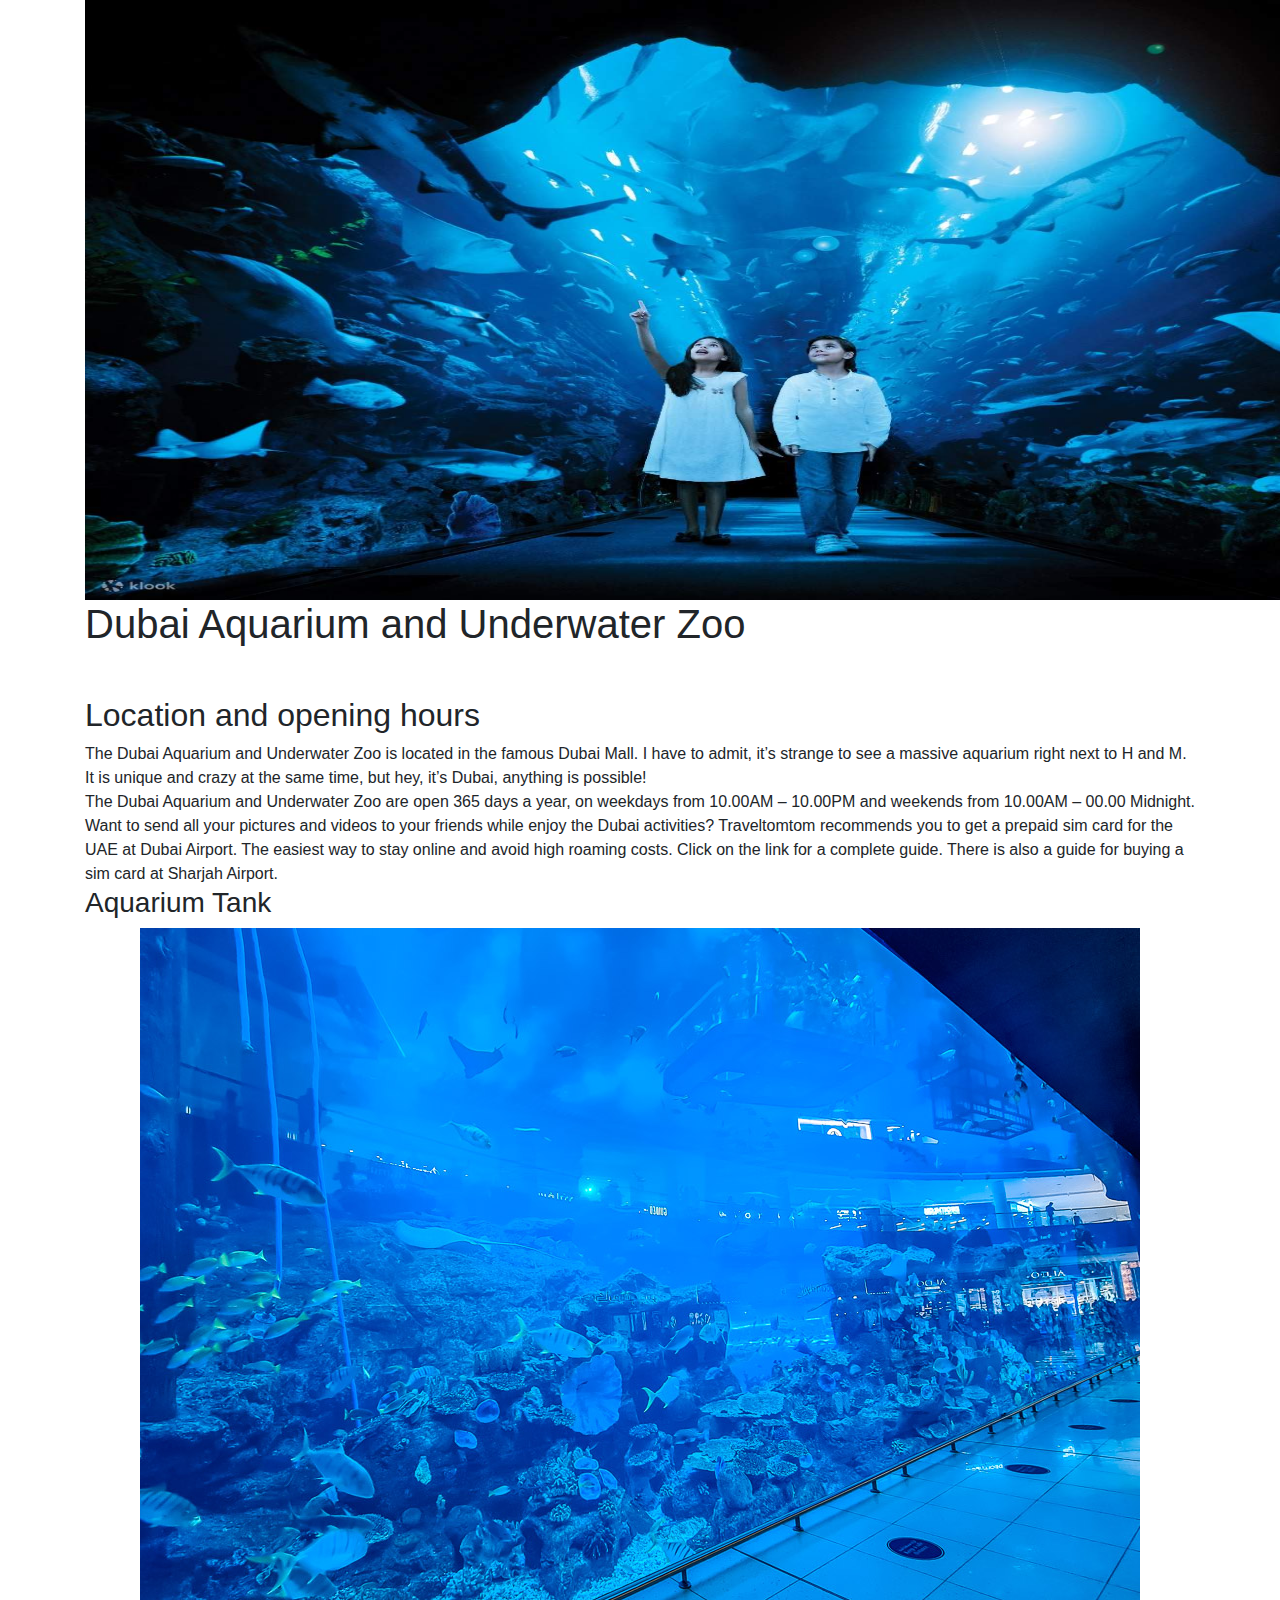
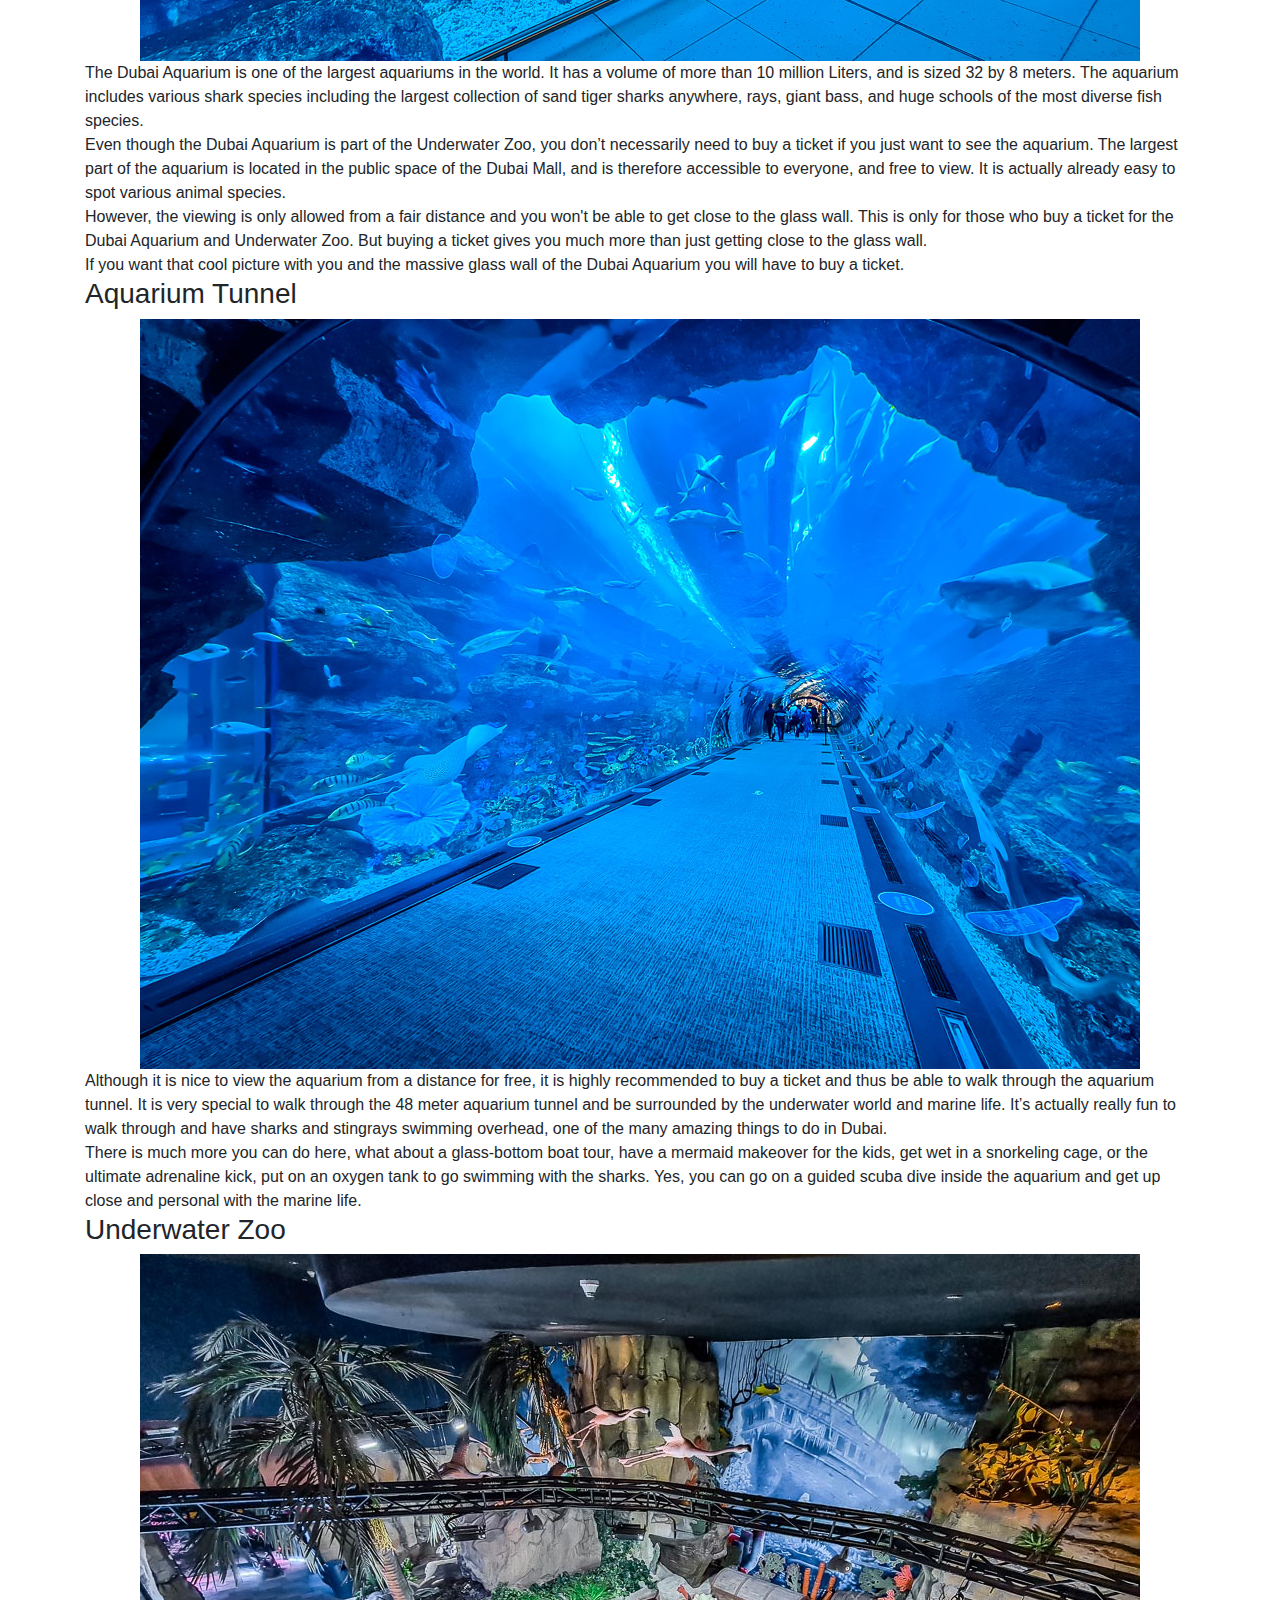
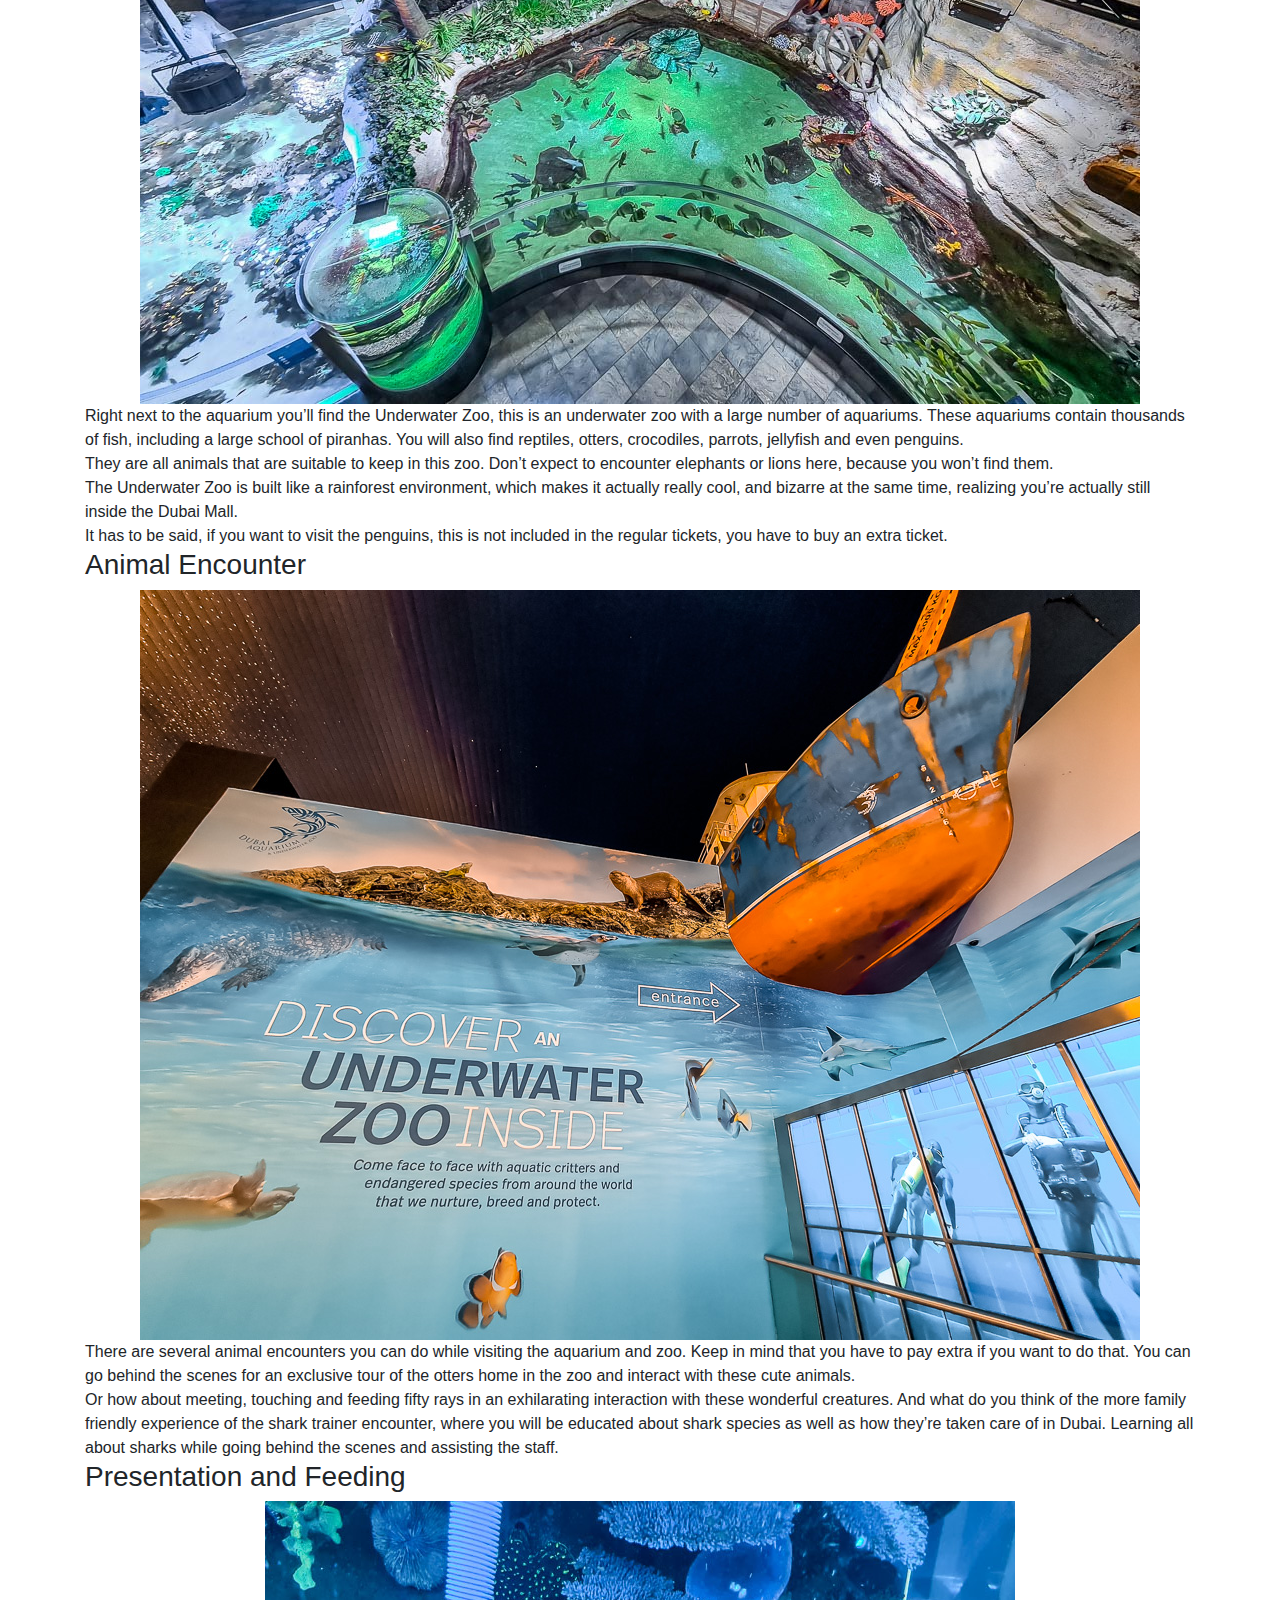
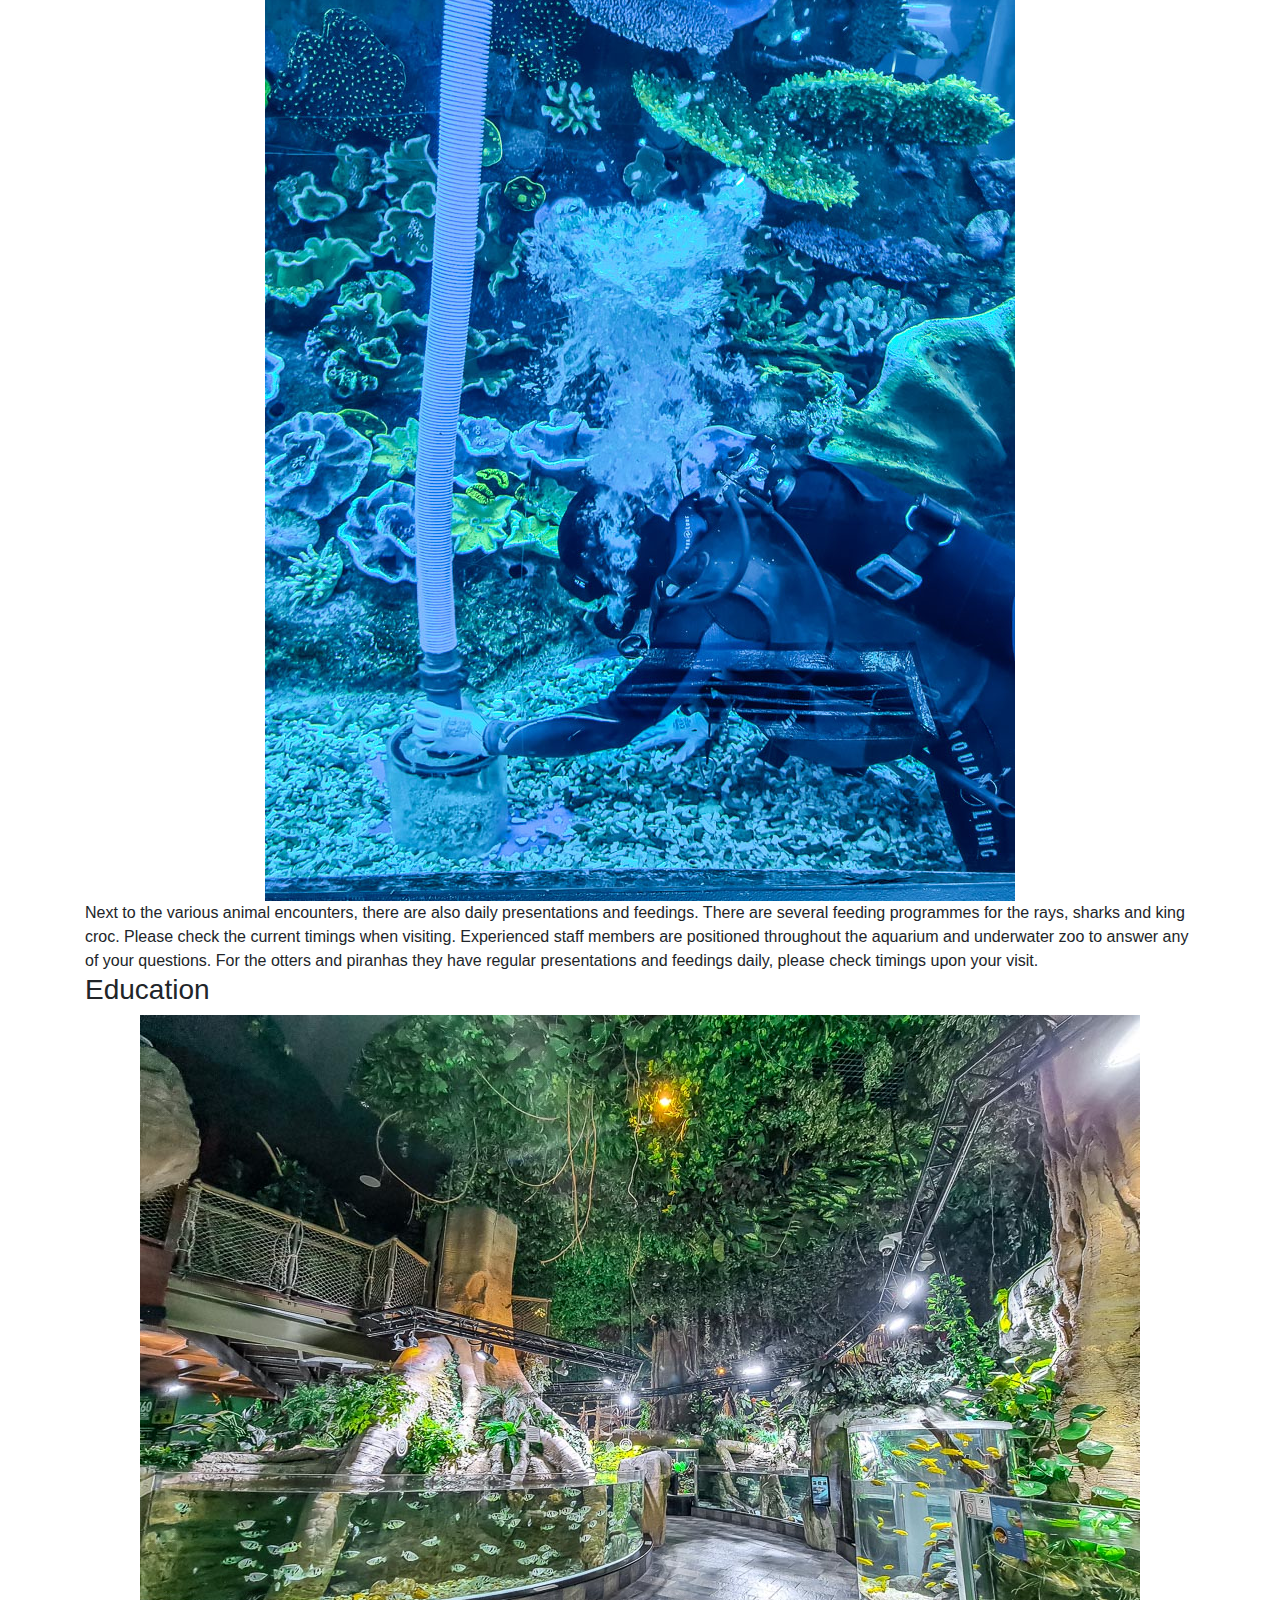
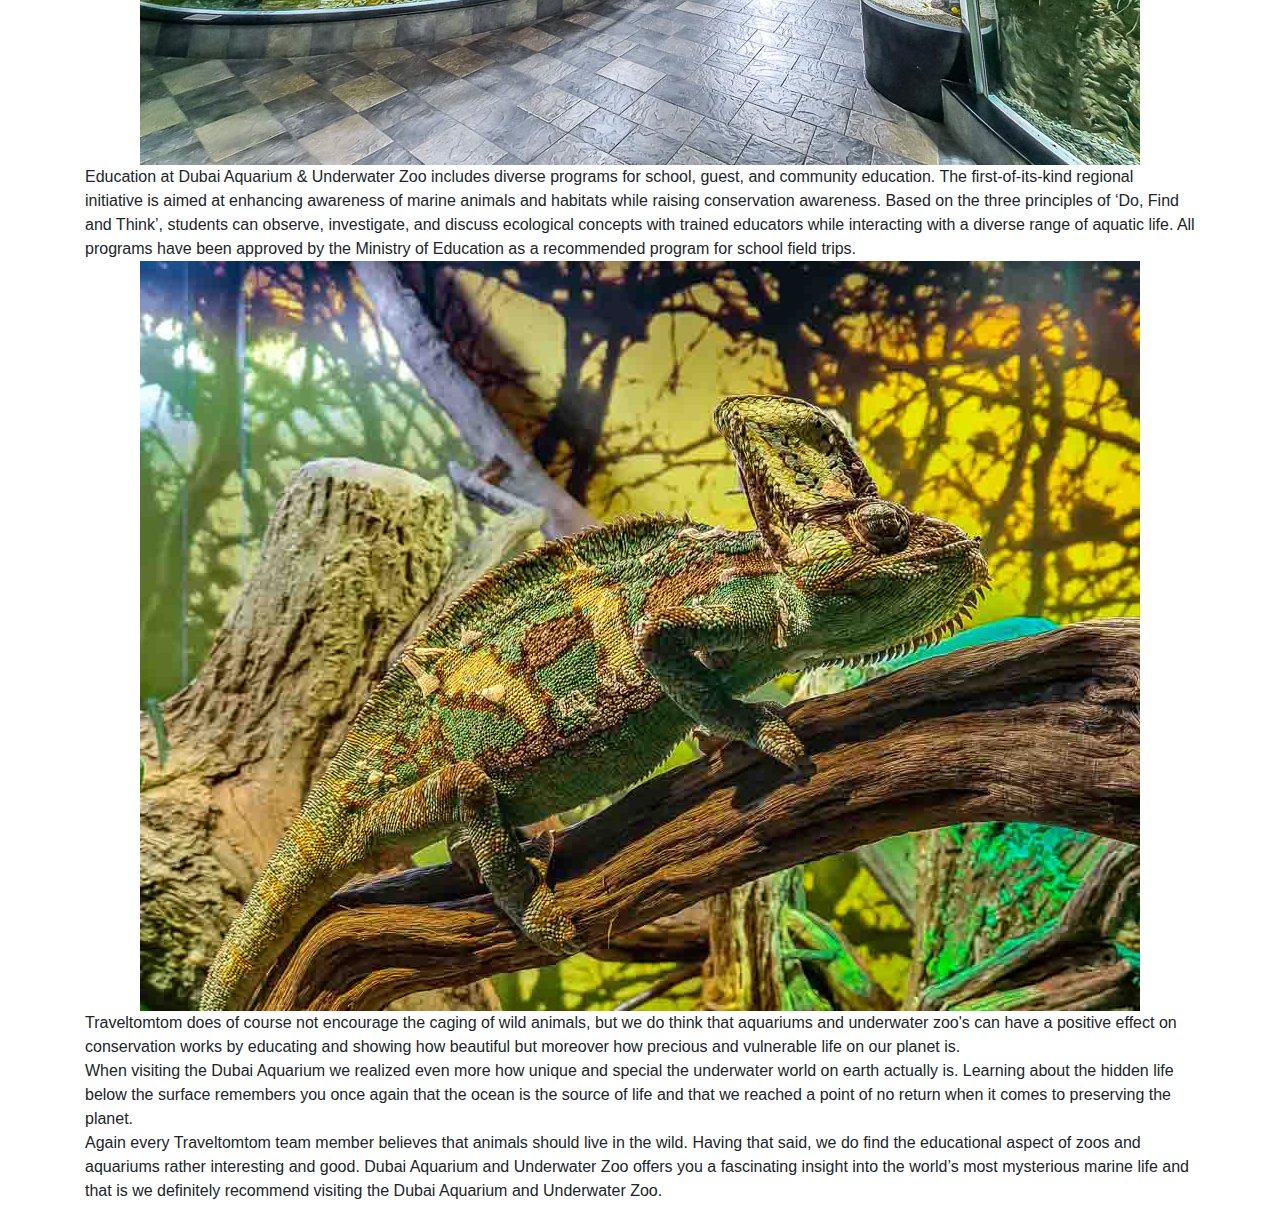
<file: underwater.html>
<!DOCTYPE html>
<html lang="en">
  <head>
    <meta charset="utf-8">
	<meta http-equiv="X-UA-Compatible" content="IE=edge">
	<meta name="viewport" content="width=device-width, initial-scale=1">
    <title>Untitled Document</title>
    <!-- Bootstrap -->
	<link href="css/bootstrap-4.4.1.css" rel="stylesheet">
	
  </head>
  <body>
  	<div class="container-fluid">
  	  <div class="container"><img src="images/u1.jpg" width="1400" height="600" alt=""/><br>
  	    <h1>Dubai Aquarium and Underwater Zoo</h1><br>
  	    <p>
		<h2>Location and opening hours</h2>
The Dubai Aquarium and Underwater Zoo is located in the famous Dubai Mall. I have to admit, it’s strange to see a massive aquarium right next to H and M. It is unique and crazy at the same time, but hey, it’s Dubai, anything is possible!<br>

The Dubai Aquarium and Underwater Zoo are open 365 days a year, on weekdays from 10.00AM – 10.00PM and weekends from 10.00AM – 00.00 Midnight.<br>

Want to send all your pictures and videos to your friends while enjoy the Dubai activities? Traveltomtom recommends you to get a prepaid sim card for the UAE at Dubai Airport. The easiest way to stay online and avoid high roaming costs. Click on the link for a complete guide. There is also a guide for buying a sim card at Sharjah Airport.<br>
<h3>Aquarium Tank</h3>
<center>
  <img src="images/u2.jpg" width="1000" height="733" alt=""/>
</center>
The Dubai Aquarium is one of the largest aquariums in the world. It has a volume of more than 10 million Liters, and is sized 32 by 8 meters. The aquarium includes various shark species including the largest collection of sand tiger sharks anywhere, rays, giant bass, and huge schools of the most diverse fish species.<br>

Even though the Dubai Aquarium is part of the Underwater Zoo, you don’t necessarily need to buy a ticket if you just want to see the aquarium. The largest part of the aquarium is located in the public space of the Dubai Mall, and is therefore accessible to everyone, and free to view. It is actually already easy to spot various animal species.<br>

However, the viewing is only allowed from a fair distance and you won't be able to get close to the glass wall. This is only for those who buy a ticket for the Dubai Aquarium and Underwater Zoo. But buying a ticket gives you much more than just getting close to the glass wall.<br>

If you want that cool picture with you and the massive glass wall of the Dubai Aquarium you will have to buy a ticket.<br>
<h3>Aquarium Tunnel</h3>
<center>
  <img src="images/u3.jpg" width="1000" height="750" alt=""/>
</center>
Although it is nice to view the aquarium from a distance for free, it is highly recommended to buy a ticket and thus be able to walk through the aquarium tunnel. It is very special to walk through the 48 meter aquarium tunnel and be surrounded by the underwater world and marine life. It’s actually really fun to walk through and have sharks and stingrays swimming overhead, one of the many amazing things to do in Dubai.<br>

There is much more you can do here, what about a glass-bottom boat tour, have a mermaid makeover for the kids, get wet in a snorkeling cage, or the ultimate adrenaline kick, put on an oxygen tank to go swimming with the sharks. Yes, you can go on a guided scuba dive inside the aquarium and get up close and personal with the marine life.<br>
<h3>Underwater Zoo</h3>
<center>
  <img src="images/u4.jpg" width="1000" height="750" alt=""/>
</center>

Right next to the aquarium you’ll find the Underwater Zoo, this is an underwater zoo with a large number of aquariums. These aquariums contain thousands of fish, including a large school of piranhas. You will also find reptiles, otters, crocodiles, parrots, jellyfish and even penguins.<br>

They are all animals that are suitable to keep in this zoo. Don’t expect to encounter elephants or lions here, because you won’t find them.<br>

The Underwater Zoo is built like a rainforest environment, which makes it actually really cool, and bizarre at the same time, realizing you’re actually still inside the Dubai Mall.<br>

It has to be said, if you want to visit the penguins, this is not included in the regular tickets, you have to buy an extra ticket.<br>
<h3>Animal Encounter</h3>
<center>
  <img src="images/u5.jpg" width="1000" height="750" alt=""/>
</center>

There are several animal encounters you can do while visiting the aquarium and zoo. Keep in mind that you have to pay extra if you want to do that. You can go behind the scenes for an exclusive tour of the otters home in the zoo and interact with these cute animals.<br>

Or how about meeting, touching and feeding fifty rays in an exhilarating interaction with these wonderful creatures. And what do you think of the more family friendly experience of the shark trainer encounter, where you will be educated about shark species as well as how they’re taken care of in Dubai. Learning all about sharks while going behind the scenes and assisting the staff.<br>

<h3>Presentation and Feeding</h3>
<center>
  <img src="images/u6.jpg" width="750" height="1000" alt=""/>
</center>
Next to the various animal encounters, there are also daily presentations and feedings. There are several feeding programmes for the rays, sharks and king croc. Please check the current timings when visiting. Experienced staff members are positioned throughout the aquarium and underwater zoo to answer any of your questions. For the otters and piranhas they have regular presentations and feedings daily, please check timings upon your visit.<br>

<h3>Education</h3>
<center>
  <img src="images/u7.jpg" width="1000" height="750" alt=""/>
</center>

Education at Dubai Aquarium & Underwater Zoo includes diverse programs for school, guest, and community education. The first-of-its-kind regional initiative is aimed at enhancing awareness of marine animals and habitats while raising conservation awareness. Based on the three principles of ‘Do, Find and Think’, students can observe, investigate, and discuss ecological concepts with trained educators while interacting with a diverse range of aquatic life. All programs have been approved by the Ministry of Education as a recommended program for school field trips.<br>
<center>
  <img src="images/u8.jpg" width="1000" height="750" alt=""/>
</center>

Traveltomtom does of course not encourage the caging of wild animals, but we do think that aquariums and underwater zoo's can have a positive effect on conservation works by educating and showing how beautiful but moreover how precious and vulnerable life on our planet is.<br>

When visiting the Dubai Aquarium we realized even more how unique and special the underwater world on earth actually is. Learning about the hidden life below the surface remembers you once again that the ocean is the source of life and that we reached a point of no return when it comes to preserving the planet.<br>

Again every Traveltomtom team member believes that animals should live in the wild. Having that said, we do find the educational aspect of zoos and aquariums rather interesting and good. Dubai Aquarium and Underwater Zoo offers you a fascinating insight into the world’s most mysterious marine life and that is we definitely recommend visiting the Dubai Aquarium and Underwater Zoo.</p>
		  
      </div>
  	</div>
  	<!-- body code goes here -->


	<!-- jQuery (necessary for Bootstrap's JavaScript plugins) --> 
	<script src="js/jquery-3.4.1.min.js"></script>

	<!-- Include all compiled plugins (below), or include individual files as needed -->
	<script src="js/popper.min.js"></script> 
  <script src="js/bootstrap-4.4.1.js"></script>
  </body>
</html>
</file>
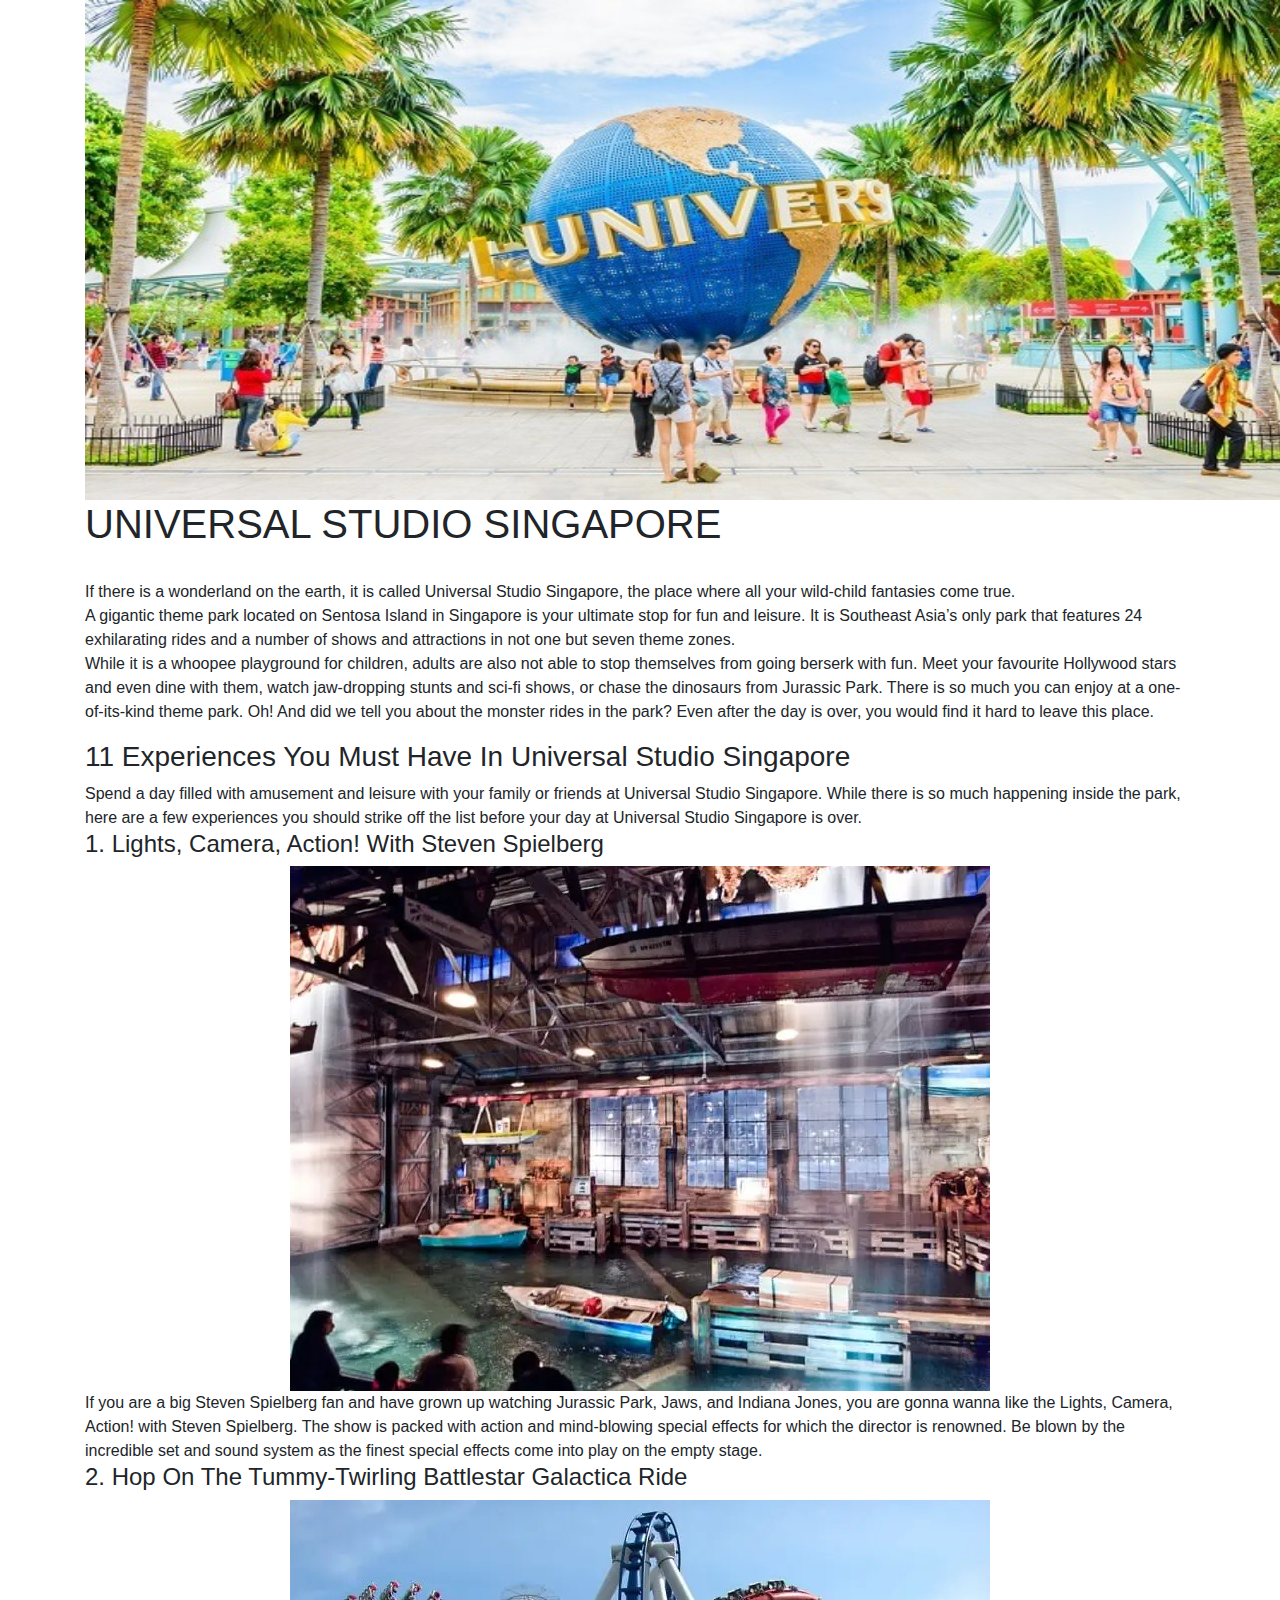
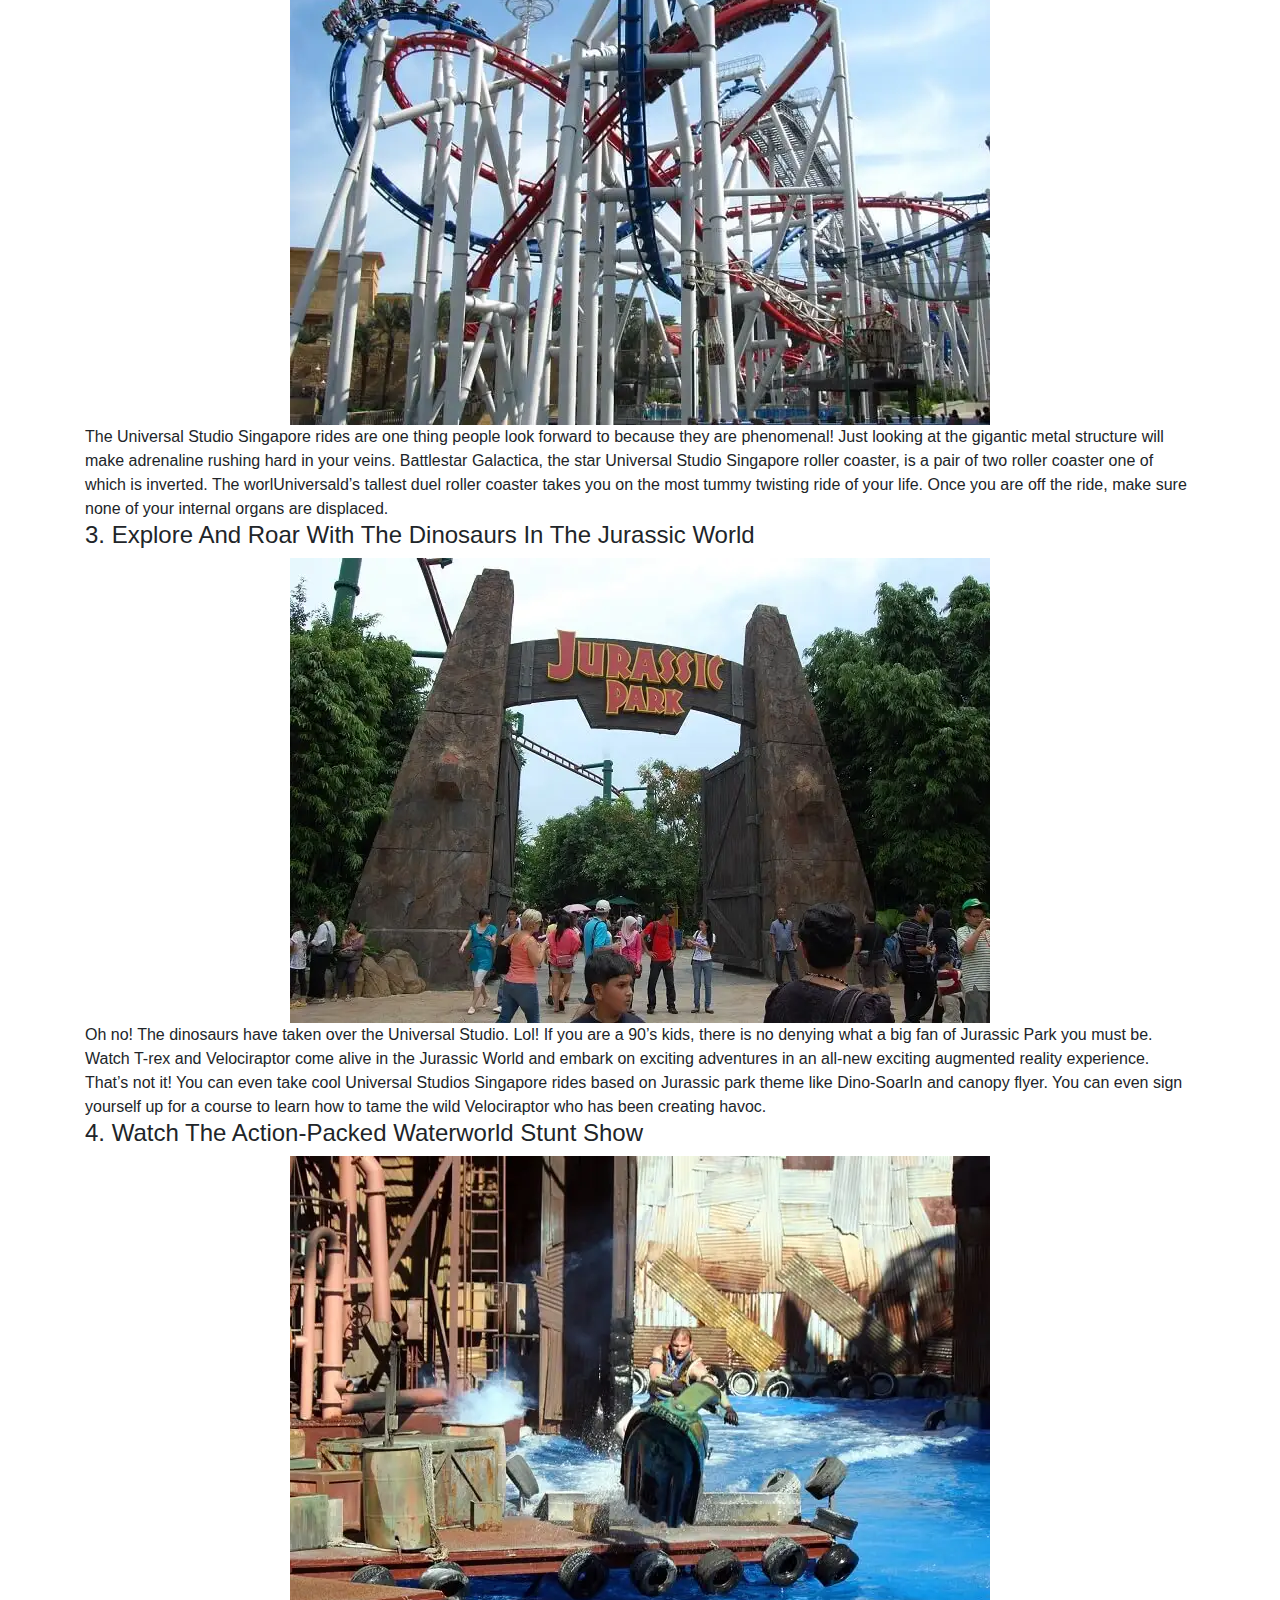
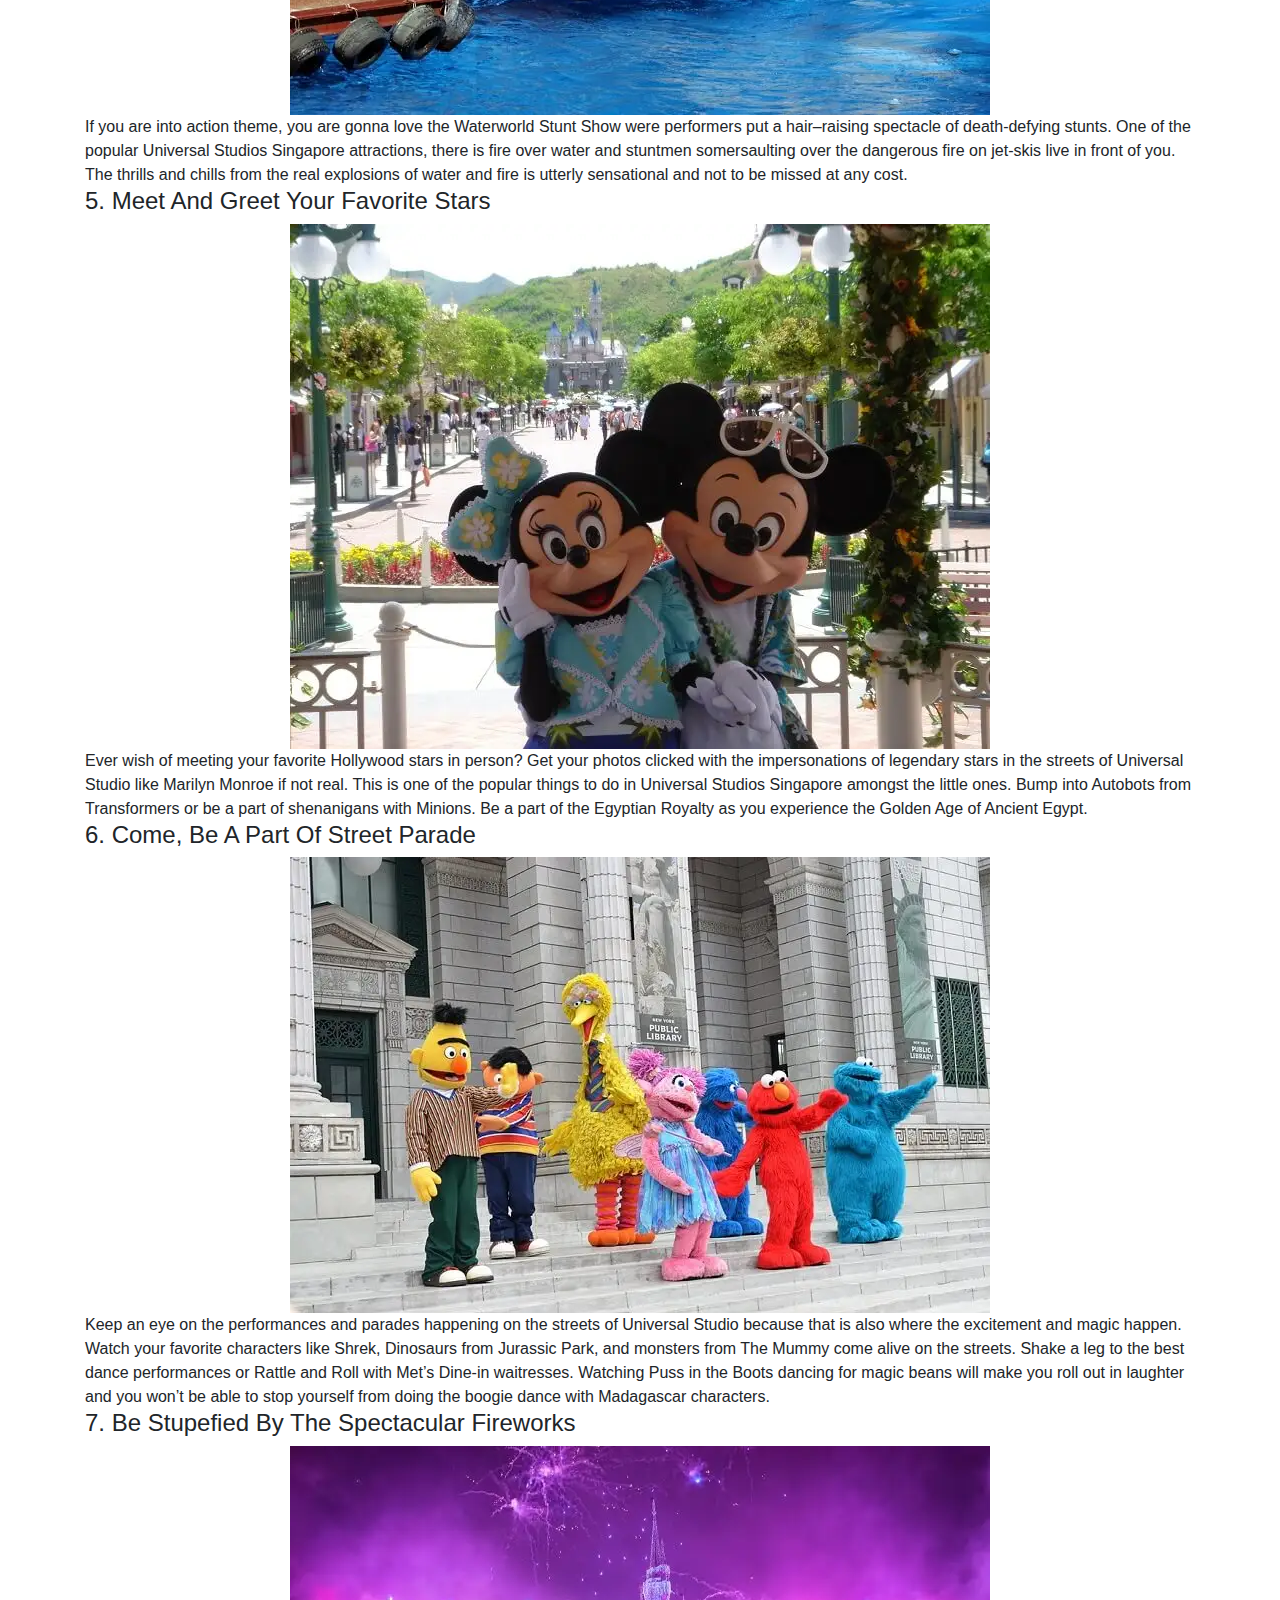
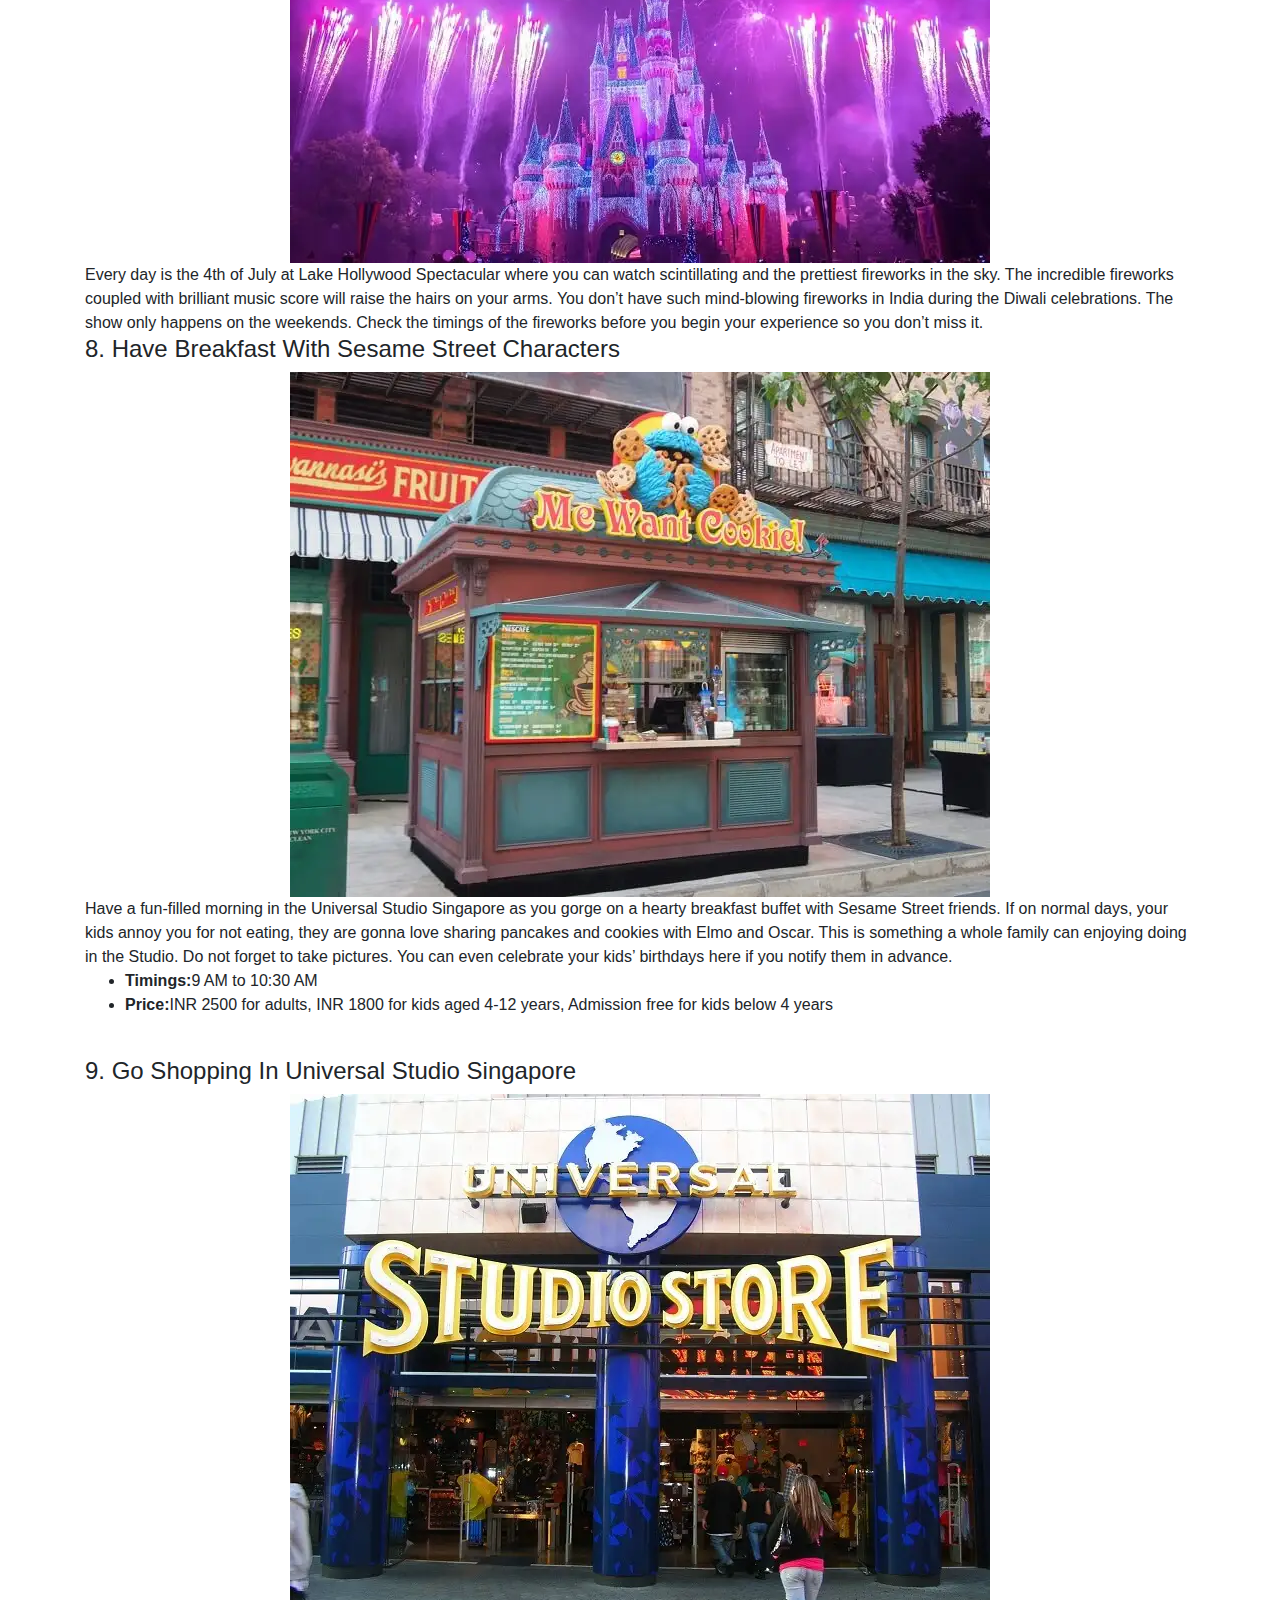
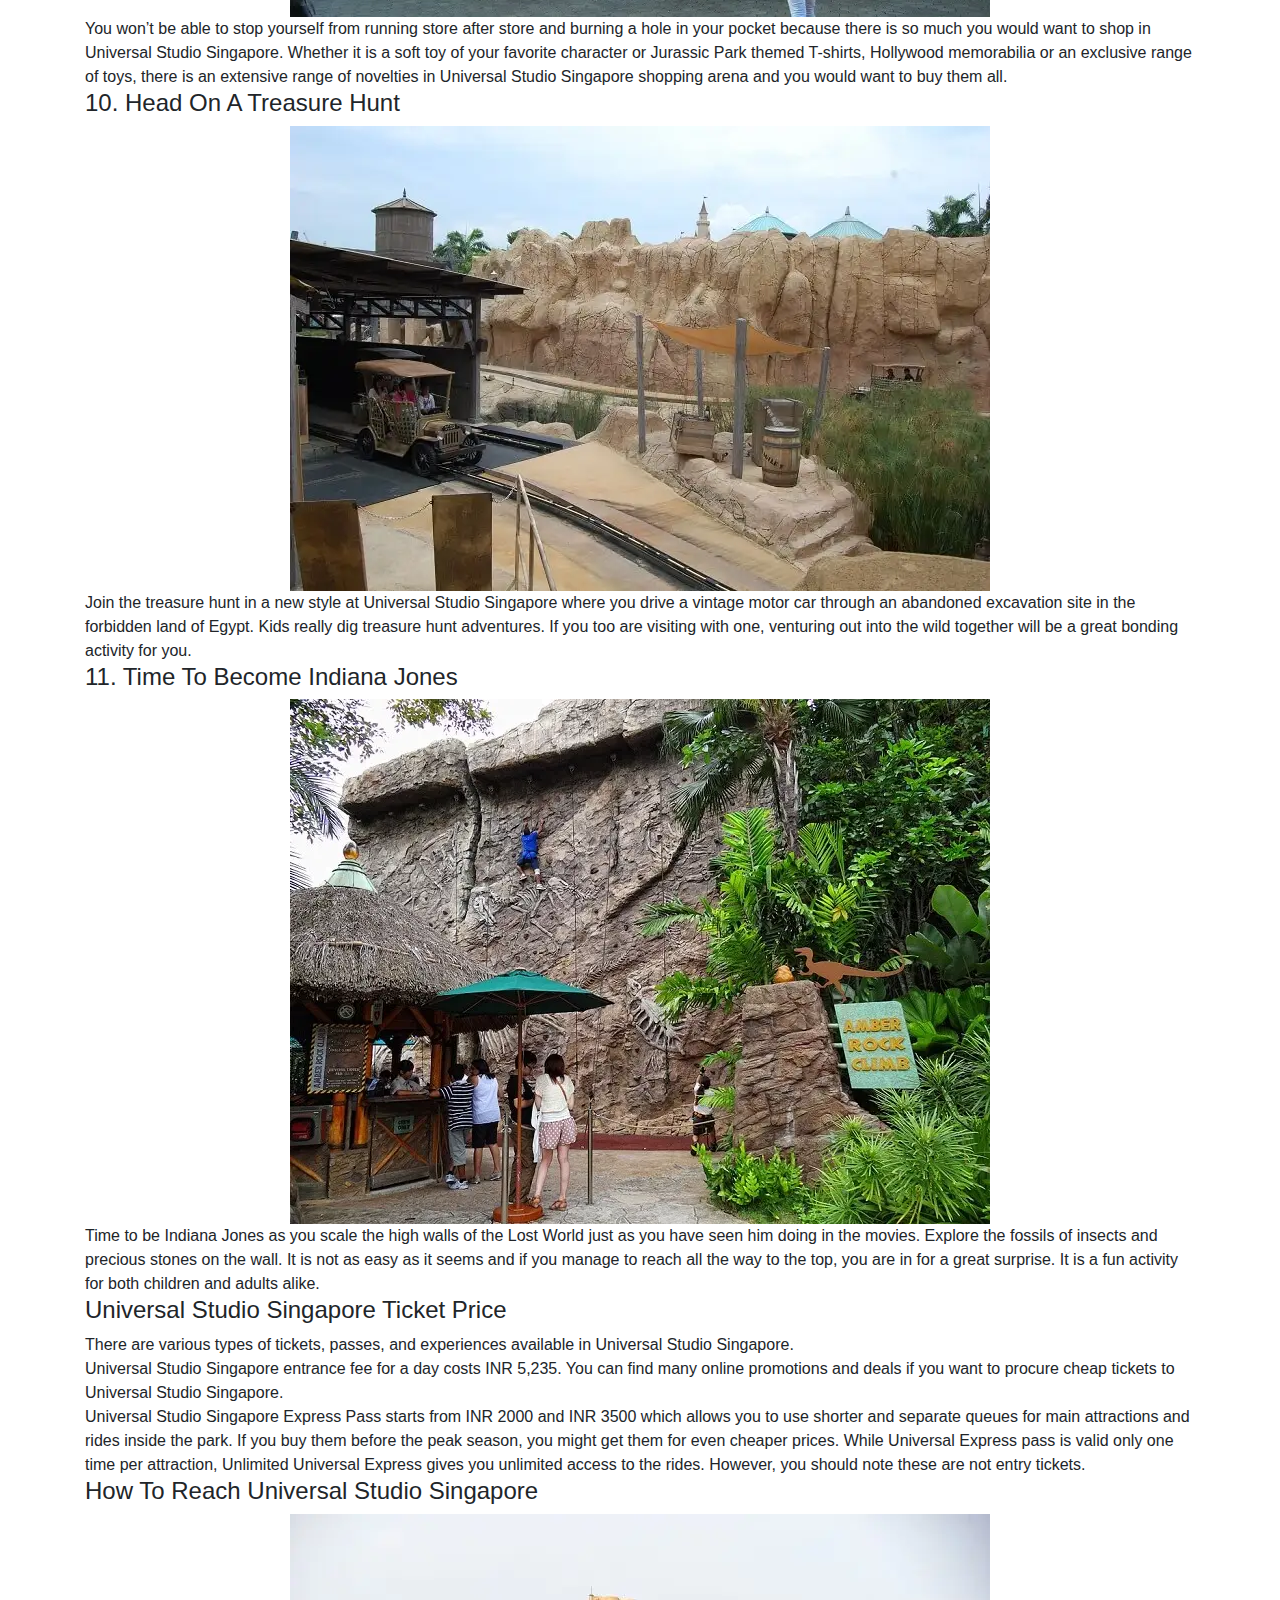
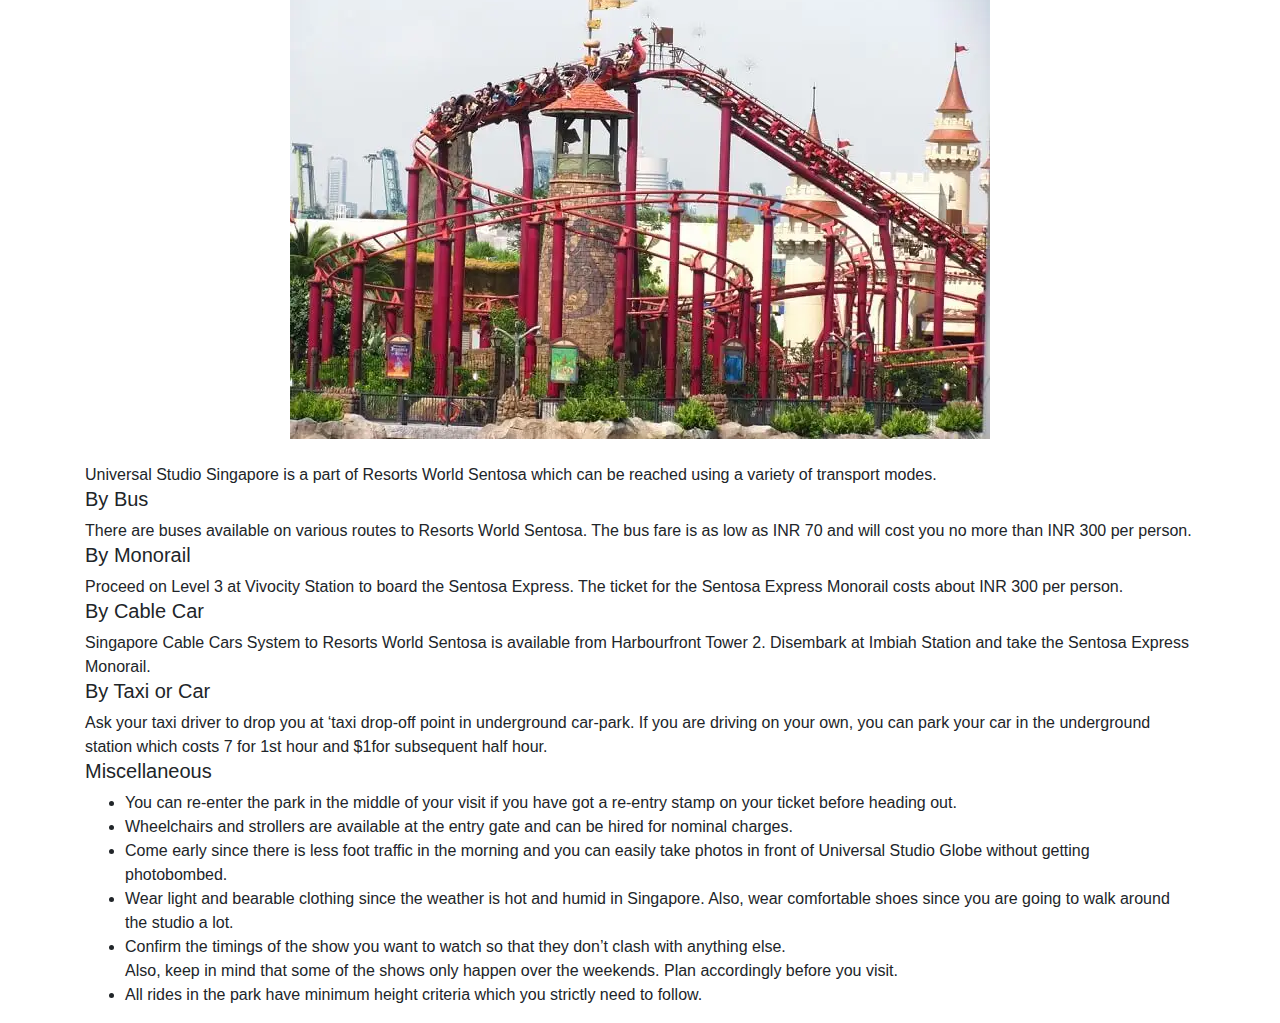
<file: universal.html>
<!DOCTYPE html>
<html lang="en">
  <head>
    <meta charset="utf-8">
	<meta http-equiv="X-UA-Compatible" content="IE=edge">
	<meta name="viewport" content="width=device-width, initial-scale=1">
    <title>Untitled Document</title>
    <!-- Bootstrap -->
	<link href="css/bootstrap-4.4.1.css" rel="stylesheet">
	
  </head>
  <body>
  <div class="container-fluid">
  	  <div class="container"><img src="images/uni 2.jpg" width="1200" height="500" alt=""/>
  	    <h1>UNIVERSAL STUDIO SINGAPORE</h1>
  	    <br>
  	    <p>If there is a wonderland on the earth, it is called Universal Studio Singapore, the place where all your wild-child fantasies come true.<br>

A gigantic theme park located on Sentosa Island in Singapore is your ultimate stop for fun and leisure. It is Southeast Asia’s only park that features 24 exhilarating rides and a number of shows and attractions in not one but seven theme zones.<br>

While it is a whoopee playground for children, adults are also not able to stop themselves from going berserk with fun. Meet your favourite Hollywood stars and even dine with them, watch jaw-dropping stunts and sci-fi shows, or chase the dinosaurs from Jurassic Park. There is so much you can enjoy at a one-of-its-kind theme park. Oh! And did we tell you about the monster rides in the park? Even after the day is over, you would find it hard to leave this place.<br>

<h3>11 Experiences You Must Have In Universal Studio Singapore</h3>
Spend a day filled with amusement and leisure with your family or friends at Universal Studio Singapore. While there is so much happening inside the park, here are a few experiences you should strike off the list before your day at Universal Studio Singapore is over.<br>

<h4>1. Lights, Camera, Action! With Steven Spielberg</h4>
<center>
  <img src="images/uni3.webp" alt=""/>
</center>
If you are a big Steven Spielberg fan and have grown up watching Jurassic Park, Jaws, and Indiana Jones, you are gonna wanna like the Lights, Camera, Action! with Steven Spielberg. The show is packed with action and mind-blowing special effects for which the director is renowned. Be blown by the incredible set and sound system as the finest special effects come into play on the empty stage.<br>

<h4>2. Hop On The Tummy-Twirling Battlestar Galactica Ride</h4>
<center>
  <img src="images/uni4.webp" alt=""/>
</center>
The Universal Studio Singapore rides are one thing people look forward to because they are phenomenal! Just looking at the gigantic metal structure will make adrenaline rushing hard in your veins. Battlestar Galactica, the star Universal Studio Singapore roller coaster, is a pair of two roller coaster one of which is inverted. The worlUniversald’s tallest duel roller coaster takes you on the most tummy twisting ride of your life. Once you are off the ride, make sure none of your internal organs are displaced.

<h4>3. Explore And Roar With The Dinosaurs In The Jurassic World</h4>
<center>
  <img src="images/uni5.webp" alt=""/>
</center>
Oh no! The dinosaurs have taken over the Universal Studio. Lol! If you are a 90’s kids, there is no denying what a big fan of Jurassic Park you must be. Watch T-rex and Velociraptor come alive in the Jurassic World and embark on exciting adventures in an all-new exciting augmented reality experience. That’s not it! You can even take cool Universal Studios Singapore rides based on Jurassic park theme like Dino-SoarIn and canopy flyer. You can even sign yourself up for a course to learn how to tame the wild Velociraptor who has been creating havoc.<br>


<h4>4. Watch The Action-Packed Waterworld Stunt Show</h4>
<center>
  <img src="images/uni6.webp" alt=""/>
</center>
If you are into action theme, you are gonna love the Waterworld Stunt Show were performers put a hair–raising spectacle of death-defying stunts. One of the popular Universal Studios Singapore attractions, there is fire over water and stuntmen somersaulting over the dangerous fire on jet-skis live in front of you. The thrills and chills from the real explosions of water and fire is utterly sensational and not to be missed at any cost.<br>

<h4>5. Meet And Greet Your Favorite Stars</h4>
<center>
  <img src="images/uni7.webp" alt=""/>
</center>
Ever wish of meeting your favorite Hollywood stars in person? Get your photos clicked with the impersonations of legendary stars in the streets of Universal Studio like Marilyn Monroe if not real. This is one of the popular things to do in Universal Studios Singapore amongst the little ones. Bump into Autobots from Transformers or be a part of shenanigans with Minions. Be a part of the Egyptian Royalty as you experience the Golden Age of Ancient Egypt.<br>

<h4>6. Come, Be A Part Of Street Parade</h4>
<center>
  <img src="images/uni8.webp" alt=""/>
</center>
Keep an eye on the performances and parades happening on the streets of Universal Studio because that is also where the excitement and magic happen. Watch your favorite characters like Shrek, Dinosaurs from Jurassic Park, and monsters from The Mummy come alive on the streets. Shake a leg to the best dance performances or Rattle and Roll with Met’s Dine-in waitresses. Watching Puss in the Boots dancing for magic beans will make you roll out in laughter and you won’t be able to stop yourself from doing the boogie dance with Madagascar characters.<br>

<h4>7. Be Stupefied By The Spectacular Fireworks</h4>
<center>
  <img src="images/uni9.webp" alt=""/>
</center>
Every day is the 4th of July at Lake Hollywood Spectacular where you can watch scintillating and the prettiest fireworks in the sky. The incredible fireworks coupled with brilliant music score will raise the hairs on your arms. You don’t have such mind-blowing fireworks in India during the Diwali celebrations. The show only happens on the weekends. Check the timings of the fireworks before you begin your experience so you don’t miss it.<br>


<h4>8. Have Breakfast With Sesame Street Characters</h4>
<center>
  <img src="images/uni10.webp" alt=""/>
</center>
Have a fun-filled morning in the Universal Studio Singapore as you gorge on a hearty breakfast buffet with Sesame Street friends. If on normal days, your kids annoy you for not eating, they are gonna love sharing pancakes and cookies with Elmo and Oscar. This is something a whole family can enjoying doing in the Studio. Do not forget to take pictures. You can even celebrate your kids’ birthdays here if you notify them in advance.<br>
<ul type="disc">
	<li><b>Timings:</b>9 AM to 10:30 AM</li> 
<li><b>Price:</b>INR 2500 for adults, INR 1800 for kids aged 4-12 years, Admission free for kids below 4 years</li> 
</ul><br>

<h4>9. Go Shopping In Universal Studio Singapore</h4>
<center>
  <img src="images/uni11.webp" alt=""/>
</center>
You won’t be able to stop yourself from running store after store and burning a hole in your pocket because there is so much you would want to shop in Universal Studio Singapore. Whether it is a soft toy of your favorite character or Jurassic Park themed T-shirts, Hollywood memorabilia or an exclusive range of toys, there is an extensive range of novelties in Universal Studio Singapore shopping arena and you would want to buy them all.<br>

<h4>10. Head On A Treasure Hunt</h4>
<center>
  <img src="images/uni12.webp" alt=""/>
</center>
Join the treasure hunt in a new style at Universal Studio Singapore where you drive a vintage motor car through an abandoned excavation site in the forbidden land of Egypt. Kids really dig treasure hunt adventures. If you too are visiting with one, venturing out into the wild together will be a great bonding activity for you.<br>

<h4>11. Time To Become Indiana Jones</h4>
<center>
  <img src="images/uni13.webp" alt=""/>
</center>
Time to be Indiana Jones as you scale the high walls of the Lost World just as you have seen him doing in the movies. Explore the fossils of insects and precious stones on the wall. It is not as easy as it seems and if you manage to reach all the way to the top, you are in for a great surprise. It is a fun activity for both children and adults alike.<br>

<h4>Universal Studio Singapore Ticket Price</h4>
There are various types of tickets, passes, and experiences available in Universal Studio Singapore.<br>

Universal Studio Singapore entrance fee for a day costs INR 5,235. You can find many online promotions and deals if you want to procure cheap tickets to Universal Studio Singapore.<br>

Universal Studio Singapore Express Pass starts from INR 2000 and INR 3500 which allows you to use shorter and separate queues for main attractions and rides inside the park. If you buy them before the peak season, you might get them for even cheaper prices. While Universal Express pass is valid only one time per attraction, Unlimited Universal Express gives you unlimited access to the rides. However, you should note these are not entry tickets.<br>

<h4>How To Reach Universal Studio Singapore</h4>
<center>
  <img src="images/uni14.webp" alt=""/>
</center><br>
Universal Studio Singapore is a part of Resorts World Sentosa which can be reached using a variety of transport modes.

<h5>By Bus</h5>
There are buses available on various routes to Resorts World Sentosa. The bus fare is as low as INR 70 and will cost you no more than INR 300 per person.<br>

<h5>By Monorail</h5>
Proceed on Level 3 at Vivocity Station to board the Sentosa Express. The ticket for the Sentosa Express Monorail costs about INR 300 per person.<br>

<h5>By Cable Car</h5>
Singapore Cable Cars System to Resorts World Sentosa is available from Harbourfront Tower 2. Disembark at Imbiah Station and take the Sentosa Express Monorail.<br>

<h5>By Taxi or Car</h5>
Ask your taxi driver to drop you at ‘taxi drop-off point in underground car-park. If you are driving on your own, you can park your car in the underground station which costs 7 for 1st hour and $1for subsequent half hour.<br>

<h5>Miscellaneous</h5>
		  <ul type="disc">
<li>You can re-enter the park in the middle of your visit if you have got a re-entry stamp on your ticket before heading out.</li>
<li>Wheelchairs and strollers are available at the entry gate and can be hired for nominal charges.</li>
<li>Come early since there is less foot traffic in the morning and you can easily take photos in front of Universal Studio Globe without getting photobombed.</li>
<li>Wear light and bearable clothing since the weather is hot and humid in Singapore. Also, wear comfortable shoes since you are going to walk around the studio a lot.</li>
<li>Confirm the timings of the show you want to watch so that they don’t clash with anything else.</li>
Also, keep in mind that some of the shows only happen over the weekends. Plan accordingly before you visit.
<li>All rides in the park have minimum height criteria which you strictly need to follow.</li></ul>
</p>
    </div>
  </div>
  	<!-- body code goes here -->


	<!-- jQuery (necessary for Bootstrap's JavaScript plugins) --> 
	<script src="js/jquery-3.4.1.min.js"></script>

	<!-- Include all compiled plugins (below), or include individual files as needed -->
	<script src="js/popper.min.js"></script> 
  <script src="js/bootstrap-4.4.1.js"></script>
  </body>
</html>
</file>
<file: style.css>
@charset "utf-8";

.container #carouselExampleIndicators1 {
}
.container {
    background-image: -webkit-linear-gradient(270deg,rgba(37,33,149,1.00) 5.39%,rgba(249,250,251,1.00) 33.16%,rgba(94,139,248,1.00) 65.60%,rgba(20,19,187,1.00) 90.99%);
    background-image: -moz-linear-gradient(270deg,rgba(37,33,149,1.00) 5.39%,rgba(249,250,251,1.00) 33.16%,rgba(94,139,248,1.00) 65.60%,rgba(20,19,187,1.00) 90.99%);
    background-image: -o-linear-gradient(270deg,rgba(37,33,149,1.00) 5.39%,rgba(249,250,251,1.00) 33.16%,rgba(94,139,248,1.00) 65.60%,rgba(20,19,187,1.00) 90.99%);
    background-image: linear-gradient(180deg,rgba(37,33,149,1.00) 5.39%,rgba(249,250,251,1.00) 33.16%,rgba(94,139,248,1.00) 65.60%,rgba(20,19,187,1.00) 90.99%);

}
.container .navbar.navbar-expand-lg.navbar-light.bg-light {
    background-image: -webkit-linear-gradient(270deg,rgba(35,25,205,1.00) 0%,rgba(12,11,11,1.00) 86.74%);
    background-image: -moz-linear-gradient(270deg,rgba(35,25,205,1.00) 0%,rgba(12,11,11,1.00) 86.74%);
    background-image: -o-linear-gradient(270deg,rgba(35,25,205,1.00) 0%,rgba(12,11,11,1.00) 86.74%);
    background-image: linear-gradient(180deg,rgba(35,25,205,1.00) 0%,rgba(12,11,11,1.00) 86.74%);
}
.navbar-nav.mr-auto .nav-item.active .nav-link {
    color: #FFFFFF;
}
.navbar-nav.mr-auto .nav-item .nav-link {
    color: #FFFFFF;
}
.nav-item.dropdown .btn-group .btn.btn-link {
    color: #FFFFFF;
}
.nav-item.dropdown .btn-group .dropdown-menu {
    color: #FFFFFF;
    background-color: #02052F;
}
.btn-group .dropdown-menu .dropdown-header {
    color: #FFFFFF;
}
.btn-group .dropdown-menu .dropdown-item {
    color: #FFFFFF;
}
.col-lg-3 b center {
    color: #FFFFFF;
}
.col-lg-3 center b {
    color: #FFFFFF;
}
.row .col-lg-3 a {
    color: #FFFFFF;
}
.carousel-inner .carousel-item.active #car1 {
    width: 10%;
    height: 80%;
}
#accordion1 .card #headingOne1 {
    background-color: #071139;

}
#accordion1 .card #headingTwo1 {
    background-color: #071139;
}
#accordion1 .card #headingThree1 {
    background-color: #071139;
}
.card .card #headingFour {
    background-color: #071139;
}
.container #carouselExampleIndicators1 {
    background-image: -webkit-linear-gradient(270deg,rgba(22,5,89,1.00) 5.80%,rgba(78,23,251,1.00) 32.54%,rgba(249,245,245,1.00) 83.01%);
    background-image: -moz-linear-gradient(270deg,rgba(22,5,89,1.00) 5.80%,rgba(78,23,251,1.00) 32.54%,rgba(249,245,245,1.00) 83.01%);
    background-image: -o-linear-gradient(270deg,rgba(22,5,89,1.00) 5.80%,rgba(78,23,251,1.00) 32.54%,rgba(249,245,245,1.00) 83.01%);
    background-image: linear-gradient(180deg,rgba(22,5,89,1.00) 5.80%,rgba(78,23,251,1.00) 32.54%,rgba(249,245,245,1.00) 83.01%);
}

.container #carouselExampleIndicators1 {
    background-color: #5365EA;
}
body {
     background-image: -webkit-linear-gradient(270deg,rgba(37,33,149,1.00) 5.39%,rgba(249,250,251,1.00) 33.16%,rgba(94,139,248,1.00) 65.60%,rgba(20,19,187,1.00) 90.99%);
}
</file>
<file: contactUs.css>
@charset "utf-8";
#con {
    color: rgba(250,250,250,1.00);
    background-image: -webkit-linear-gradient(270deg,rgba(12,11,11,1.00) 0%,rgba(24,39,127,1.00) 100%);
    background-image: -moz-linear-gradient(270deg,rgba(12,11,11,1.00) 0%,rgba(24,39,127,1.00) 100%);
    background-image: -o-linear-gradient(270deg,rgba(12,11,11,1.00) 0%,rgba(24,39,127,1.00) 100%);
    background-image: linear-gradient(180deg,rgba(12,11,11,1.00) 0%,rgba(24,39,127,1.00) 100%);
</file>
<file: dubai.css>
@charset "utf-8";
body {
    background-color: #A71F21;
}
.container table {
    background-color: rgba(131,167,230,1.00);
}
#call {
    border-radius: 50;
    background-color: rgba(17,5,214,1.00);
}
</file>
<file: flight.css>
@charset "utf-8";
.container table {
    background-color: rgba(21,16,67,1.00);
    color: rgba(251,251,251,1.00);

}
</file>
<file: offer.css>
@charset "utf-8";
.container h3 {
    background-color: rgba(21,15,62,1.00);
    color: rgba(255,255,255,1.00);
}
</file>
